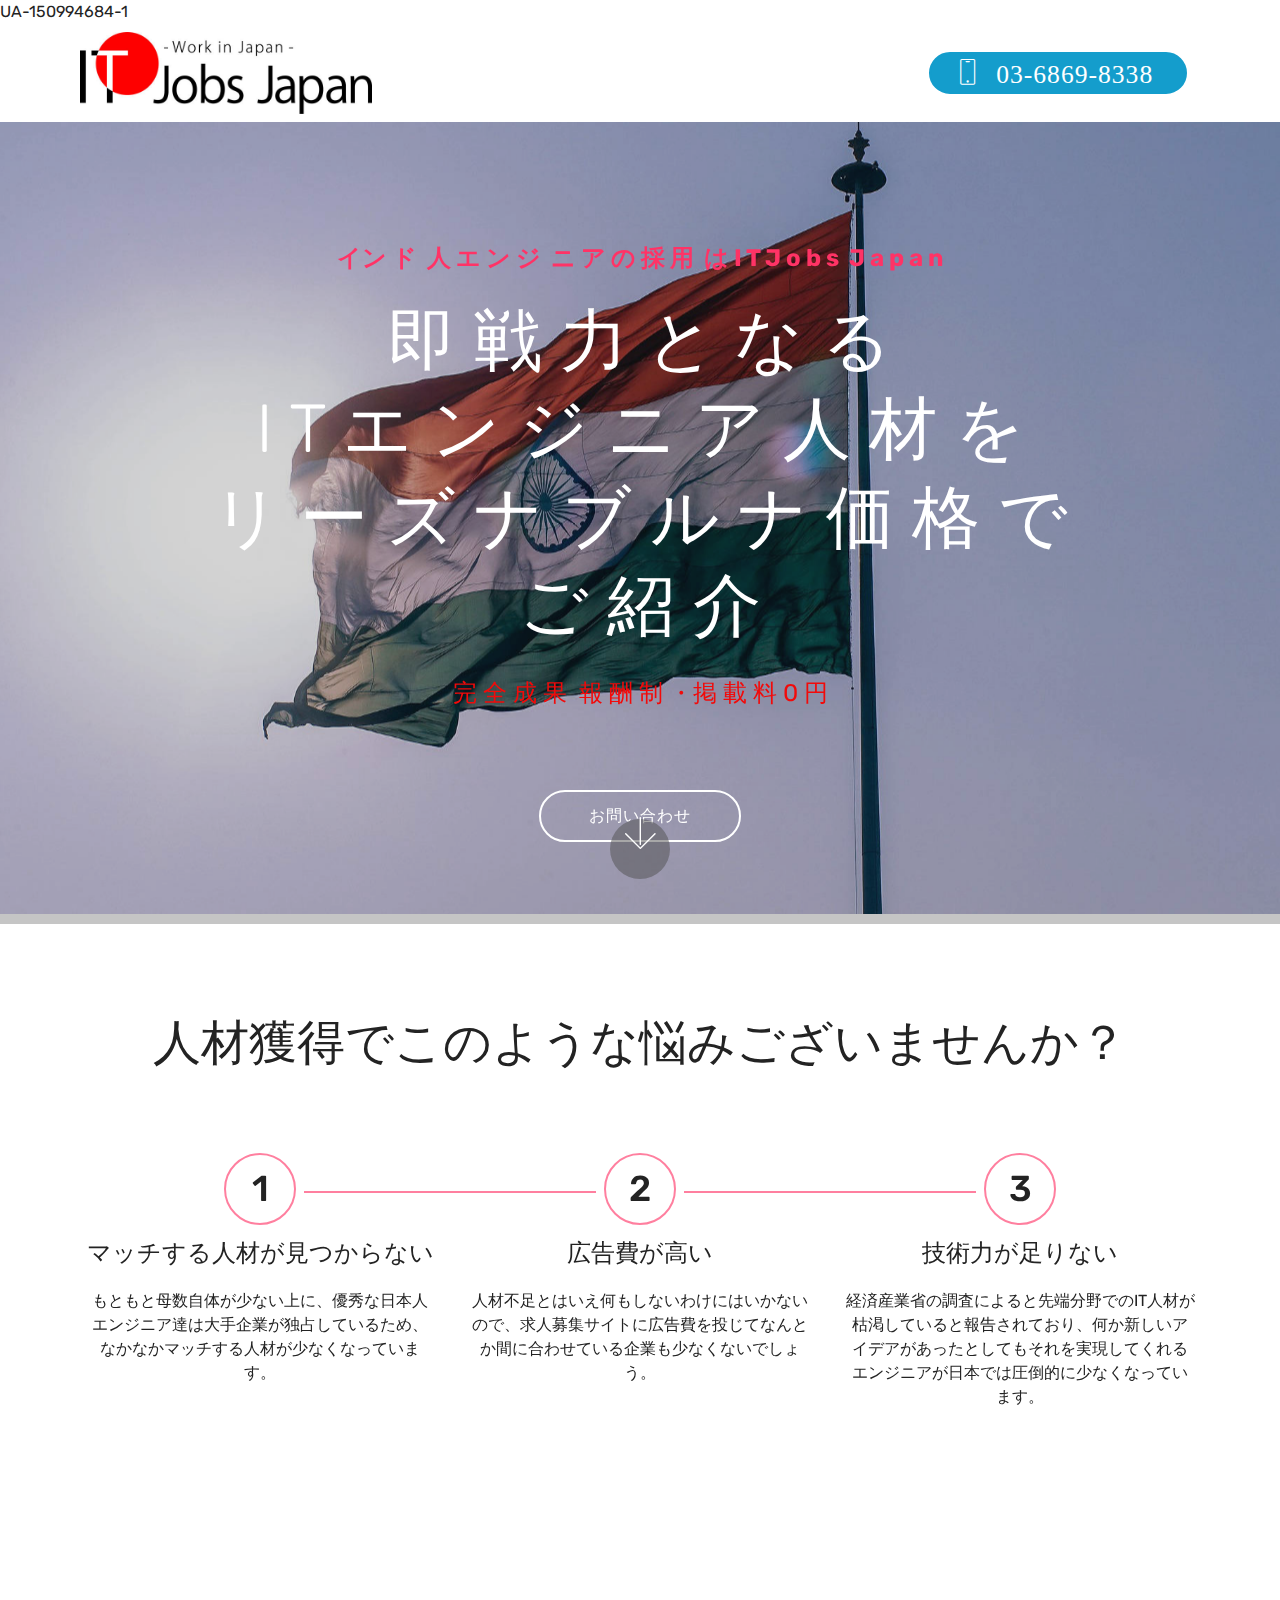
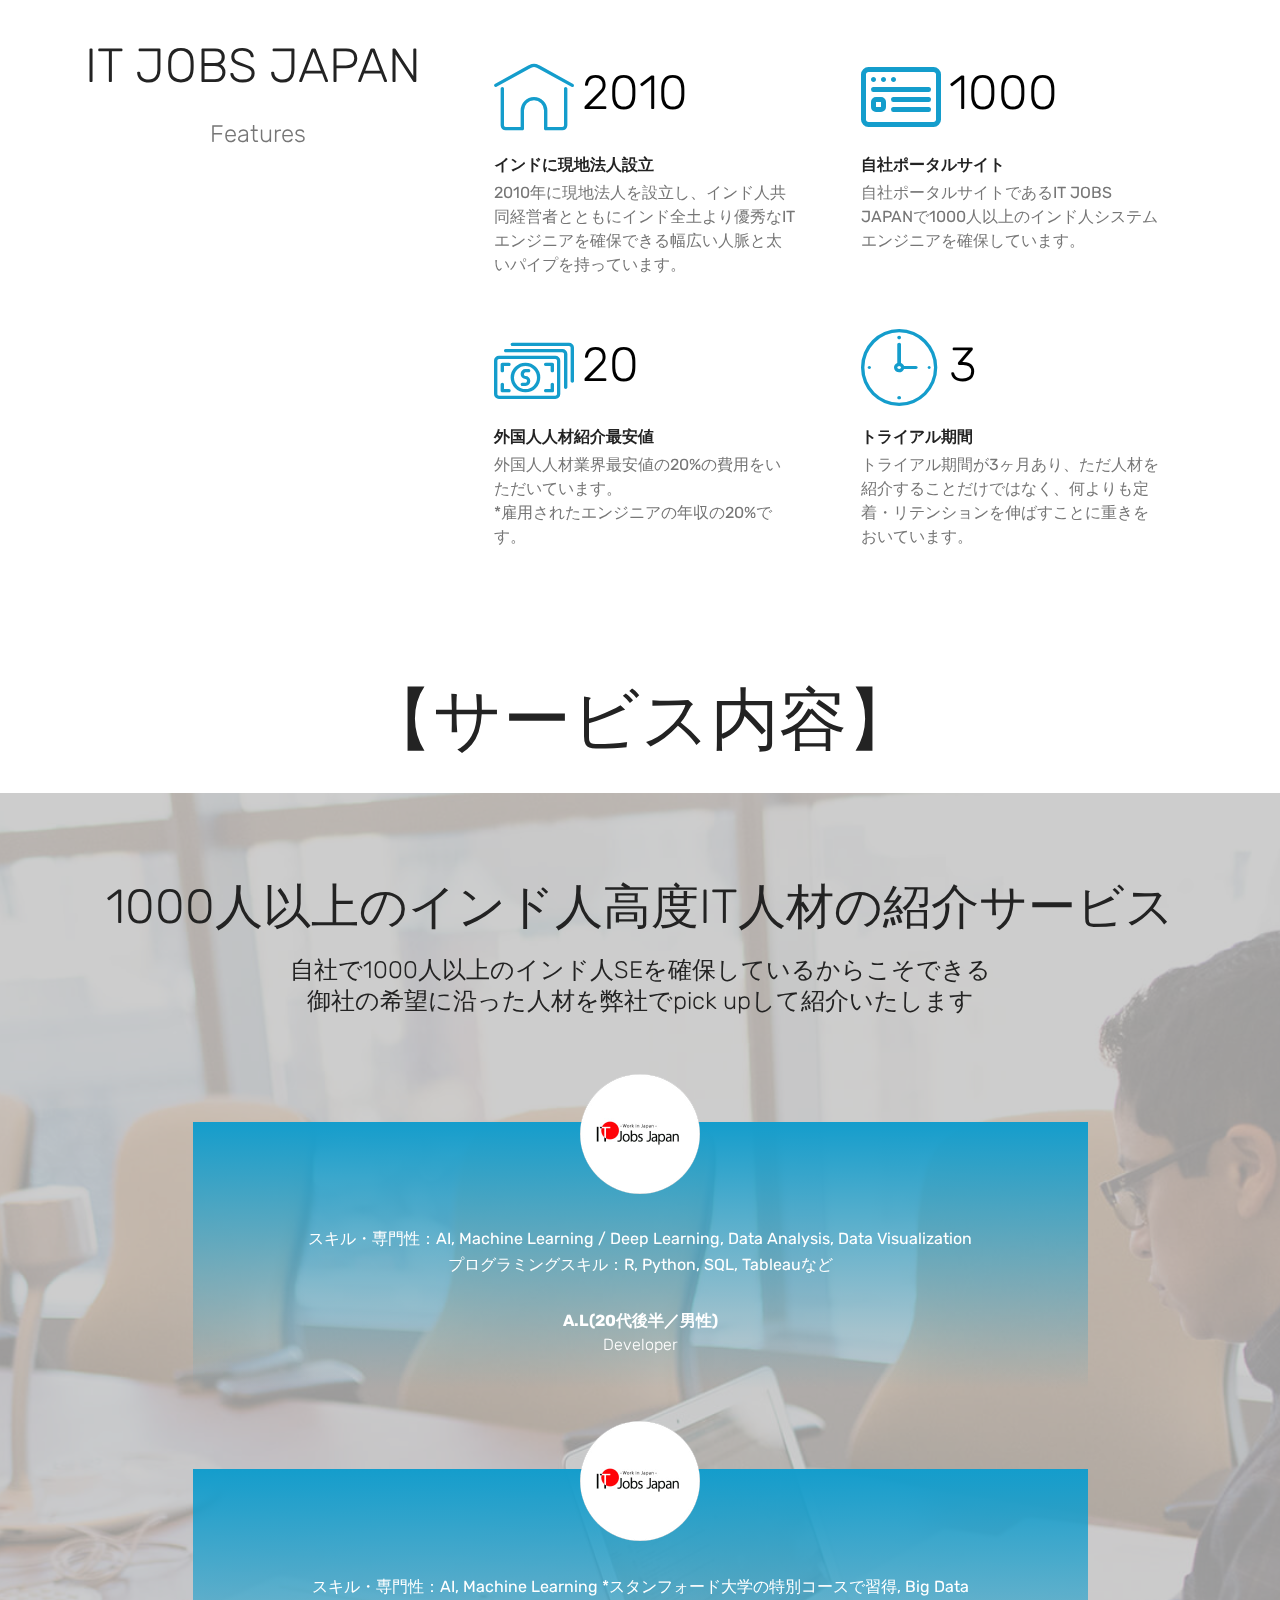
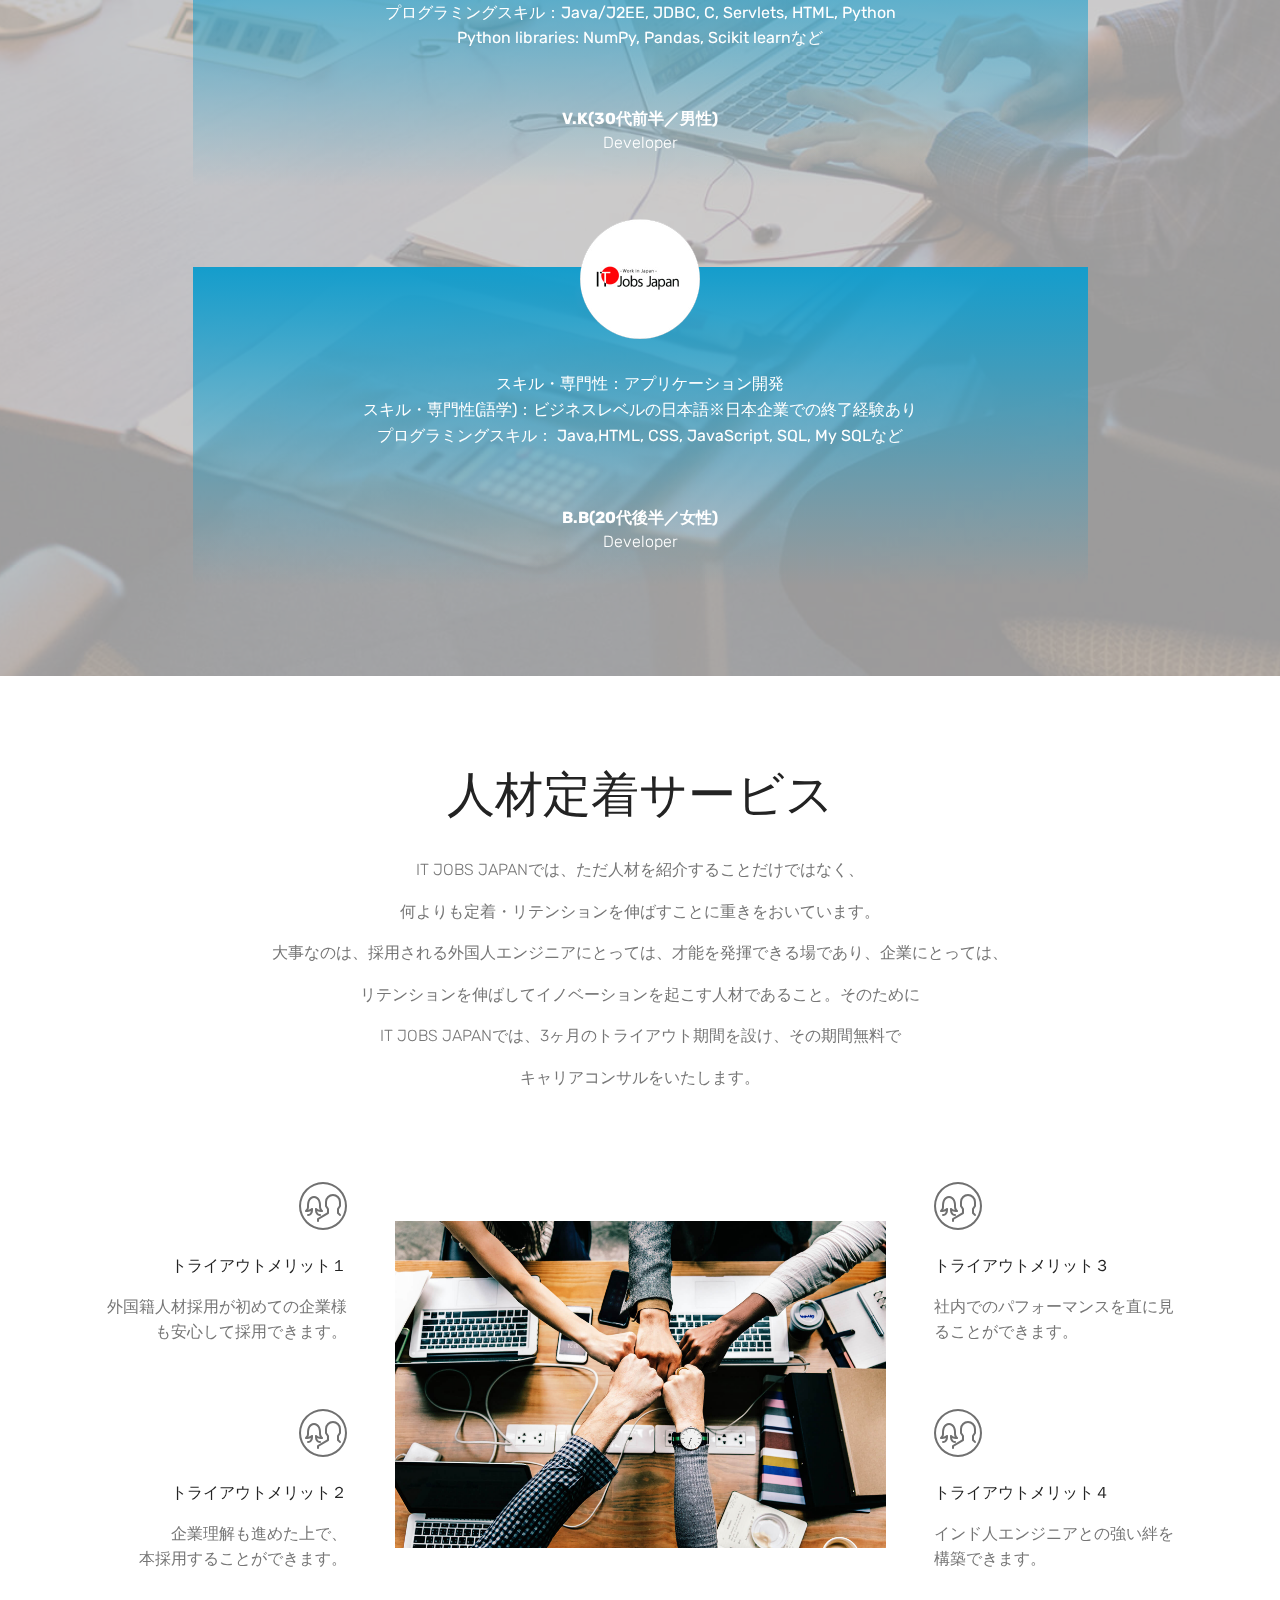
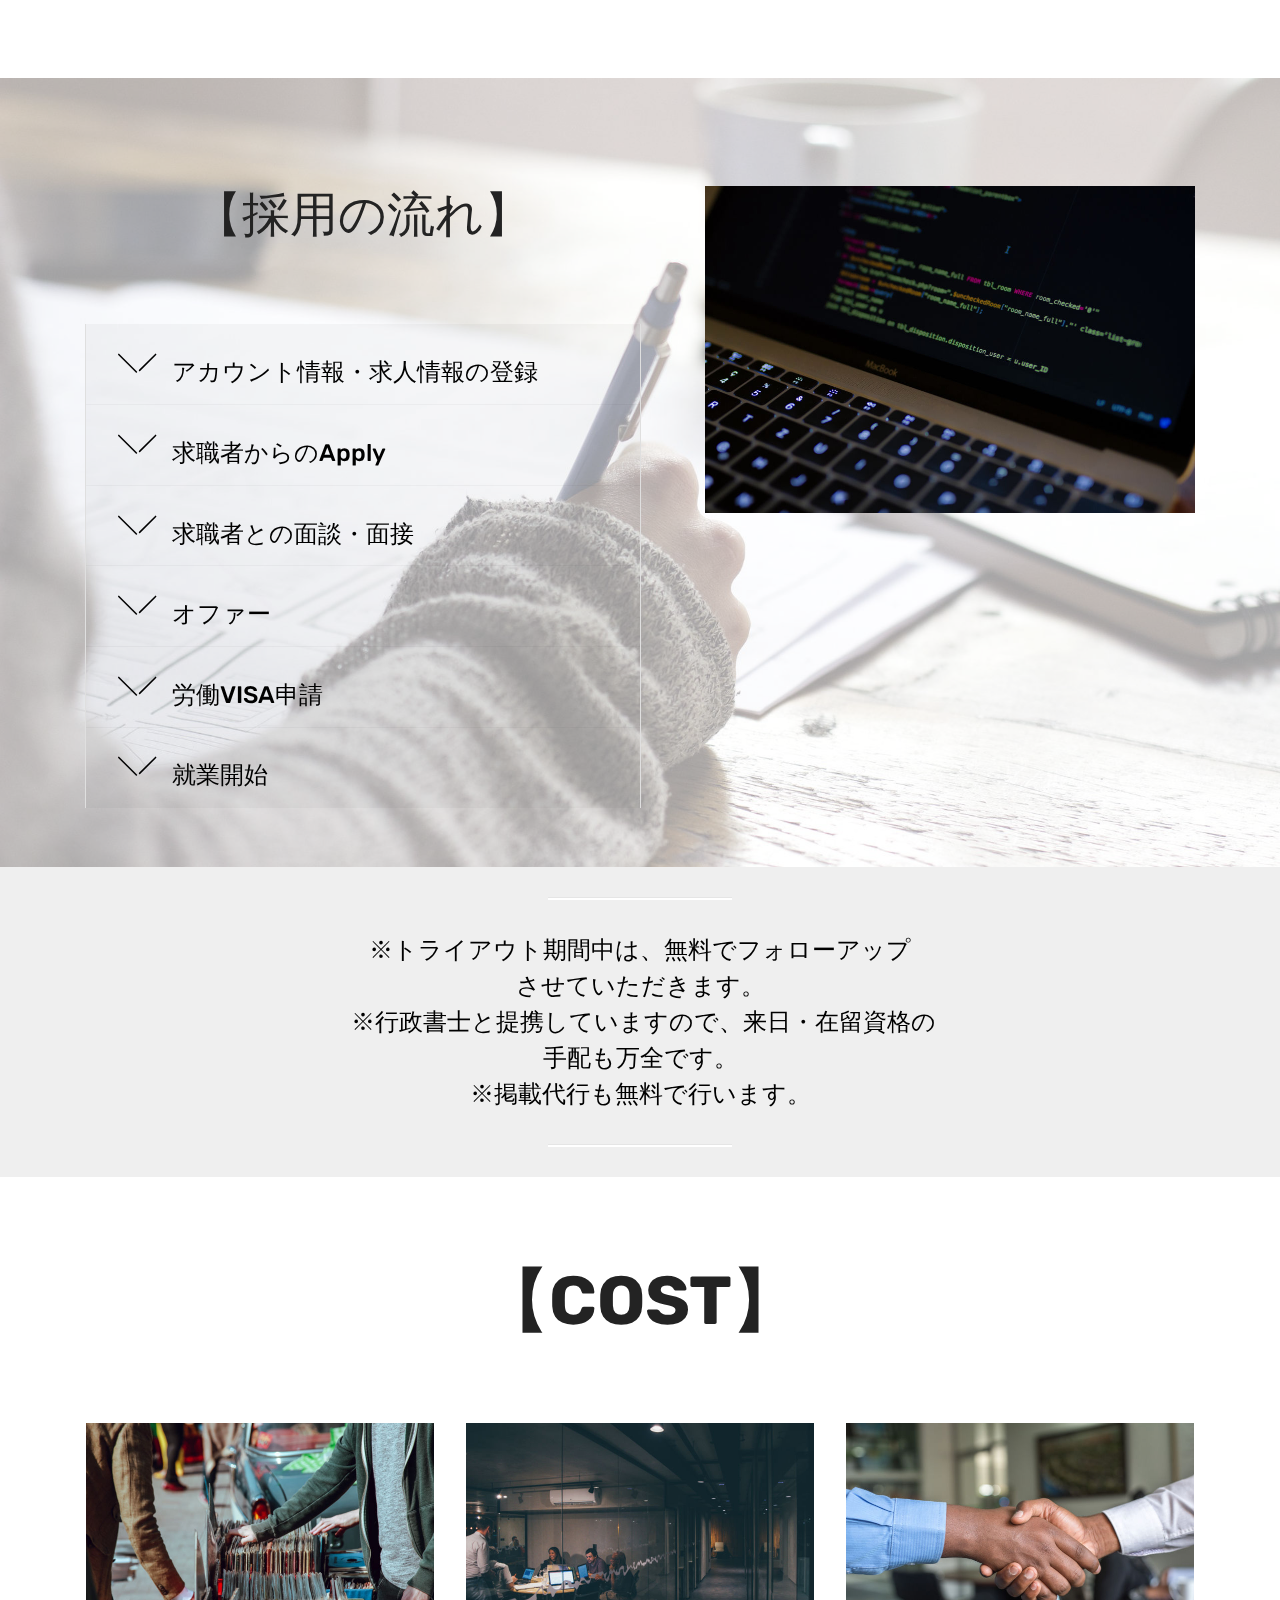
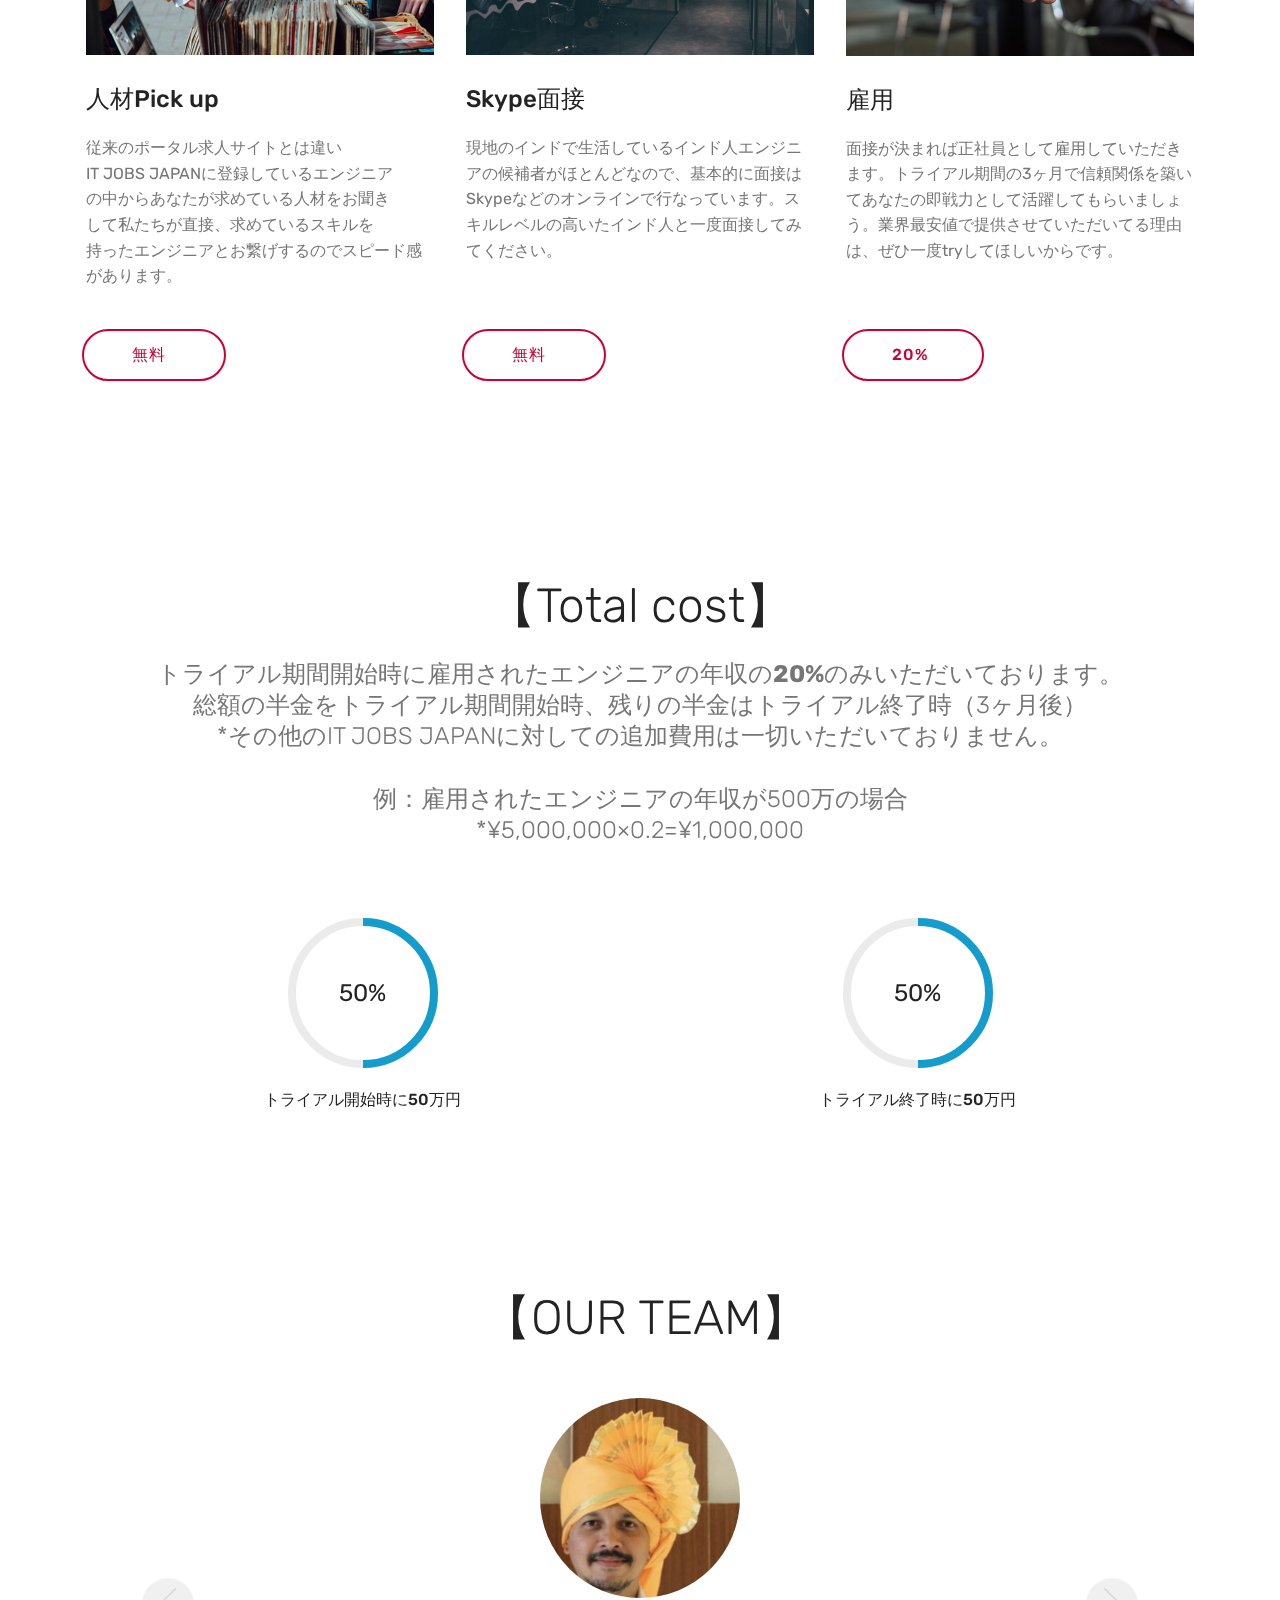
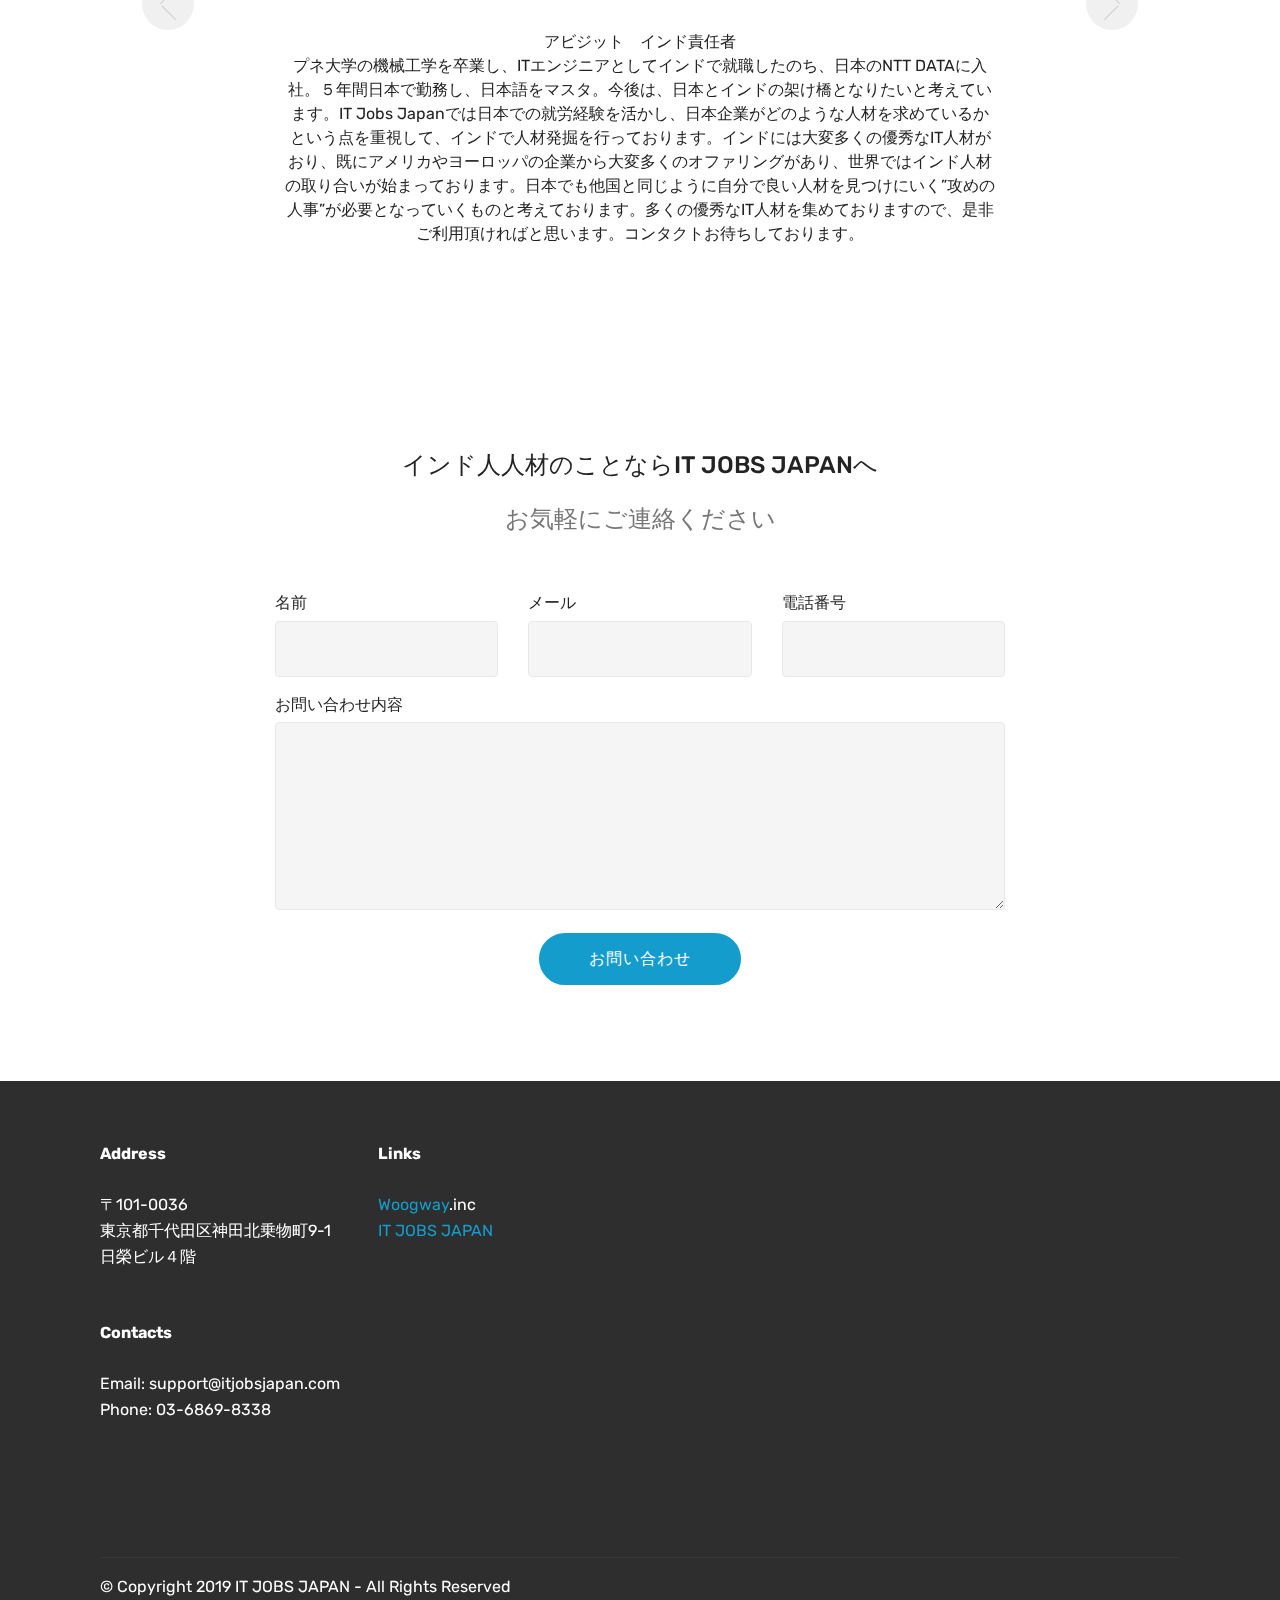
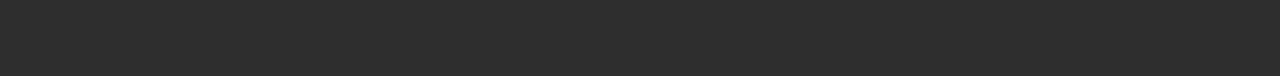
<file: index.html>
<!DOCTYPE html>
<html  >
<head>
  <!-- Site made with Mobirise Website Builder v4.11.4, https://mobirise.com -->
  <meta charset="UTF-8">
  <meta http-equiv="X-UA-Compatible" content="IE=edge">
  <meta name="generator" content="Mobirise v4.11.4, mobirise.com">
  <meta name="viewport" content="width=device-width, initial-scale=1, minimum-scale=1">
  <link rel="shortcut icon" href="assets/images/itjj-rogo-1-716x200.jpg" type="image/x-icon">
  <meta name="description" content="">
  
  <title>Home</title>
  <link rel="stylesheet" href="assets/web/assets/mobirise-icons/mobirise-icons.css">
  <link rel="stylesheet" href="assets/web/assets/mobirise-icons-bold/mobirise-icons-bold.css">
  <link rel="stylesheet" href="assets/bootstrap/css/bootstrap.min.css">
  <link rel="stylesheet" href="assets/bootstrap/css/bootstrap-grid.min.css">
  <link rel="stylesheet" href="assets/bootstrap/css/bootstrap-reboot.min.css">
  <link rel="stylesheet" href="assets/dropdown/css/style.css">
  <link rel="stylesheet" href="assets/as-pie-progress/css/progress.min.css">
  <link rel="stylesheet" href="assets/tether/tether.min.css">
  <link rel="stylesheet" href="assets/socicon/css/styles.css">
  <link rel="stylesheet" href="assets/theme/css/style.css">
  <link rel="stylesheet" href="assets/formoid-css/recaptcha.css">
  <link rel="preload" as="style" href="assets/mobirise/css/mbr-additional.css"><link rel="stylesheet" href="assets/mobirise/css/mbr-additional.css" type="text/css">
  
  
  
</head>
<body>

<!-- Analytics -->
UA-150994684-1
<!-- /Analytics -->


  <section class="menu cid-rzQutaBf9w" once="menu" id="menu2-x">

    

    <nav class="navbar navbar-expand beta-menu navbar-dropdown align-items-center navbar-toggleable-sm">
        <button class="navbar-toggler navbar-toggler-right" type="button" data-toggle="collapse" data-target="#navbarSupportedContent" aria-controls="navbarSupportedContent" aria-expanded="false" aria-label="Toggle navigation">
            <div class="hamburger">
                <span></span>
                <span></span>
                <span></span>
                <span></span>
            </div>
        </button>
        <div class="menu-logo">
            <div class="navbar-brand">
                <span class="navbar-logo">
                    
                        <a href="index.html"><img src="assets/images/itjj-rogo-1-716x200.jpg" alt="Mobirise" title="" style="height: 5.1rem;"></a>
                    
                </span>
                
            </div>
        </div>
        <div class="collapse navbar-collapse" id="navbarSupportedContent">
            
            <div class="navbar-buttons mbr-section-btn"><a class="btn btn-sm btn-primary display-4" href="tel:+81-3-6869-8338">
                    <span class="btn-icon mbri-mobile mbr-iconfont mbr-iconfont-btn">
                    03-6869-8338</span></a></div>
        </div>
    </nav>
</section>

<section class="engine"><a href="https://mobirise.info/m">free website design templates</a></section><section class="cid-ryCBVnshbk mbr-fullscreen mbr-parallax-background" id="header2-0">

    

    <div class="mbr-overlay" style="opacity: 0.2; background-color: rgb(35, 35, 35);"></div>

    <div class="container align-center">
        <div class="row justify-content-md-center">
            <div class="mbr-white col-md-10">
                <h1 class="mbr-section-title mbr-bold pb-3 mbr-fonts-style display-5"><br><br><br><br><br>イン ド &nbsp;人 エ ン ジ &nbsp;ニ ア の 採 用 &nbsp;は I T J o b s &nbsp;J a p a n<br></h1>
                <h3 class="mbr-section-subtitle align-center mbr-light pb-3 mbr-fonts-style display-1">即 戦 力 と な る <br>I T エ ン ジ ニ ア 人 材 を<br> リ ー ズ ナ ブ ル ナ 価 格 で ご 紹 介<br></h3>
                <p class="mbr-text pb-3 mbr-fonts-style display-5">完 全 成 果 &nbsp;報 酬 制 ・掲 載 料 0 円<br><br></p>
                <div class="mbr-section-btn"><a class="btn btn-md btn-white-outline display-4" href="page3.html">お問い合わせ</a></div>
            </div>
        </div>
    </div>
    <div class="mbr-arrow hidden-sm-down" aria-hidden="true">
        <a href="#next">
            <i class="mbri-down mbr-iconfont"></i>
        </a>
    </div>
</section>

<section class="step2 cid-rFxFX2uGuy" id="step2-16">

    

    
    
    <div class="container">
        <h2 class="mbr-section-title pb-3 mbr-fonts-style align-center display-2">人材獲得でこのような悩みございませんか？<br><br></h2>
        
        <div class="step-container row justify-content-center">
            <div class="card col-12 col-md-4 separline">
                <div class="step-element">
                    <div class="step-wrapper pb-3">
                        <h3 class="step d-flex align-items-center justify-content-center m-auto">
                            1
                        </h3>
                    </div>          
                    <div class="step-text-content align-center">
                        <h4 class="mbr-step-title pb-3 mbr-fonts-style display-5">マッチする人材が見つからない</h4>
                        <p class="mbr-step-text mbr-fonts-style display-7">もともと母数自体が少ない上に、優秀な日本人エンジニア達は大手企業が独占しているため、なかなかマッチする人材が少なくなっています。</p>
                    </div>
                </div>
            </div>

            <div class="card col-12 separline col-md-4">
                <div class="step-element">
                    <div class="step-wrapper pb-3">
                        <h3 class="step d-flex align-items-center justify-content-center m-auto">
                            2
                        </h3>
                    </div>          
                    <div class="step-text-content align-center">
                        <h4 class="mbr-step-title pb-3 mbr-fonts-style display-5">広告費が高い</h4>
                        <p class="mbr-step-text mbr-fonts-style display-7">
                            人材不足とはいえ何もしないわけにはいかないので、求人募集サイトに広告費を投じてなんとか間に合わせている企業も少なくないでしょう。</p>
                    </div>
                </div>
            </div>

            <div class="card col-md-4 col-12 separline last-child">
                <div class="step-element">
                    <div class="step-wrapper pb-3">
                        <h3 class="step d-flex align-items-center justify-content-center m-auto">
                            3
                        </h3>
                    </div>          
                    <div class="step-text-content align-center">
                        <h4 class="mbr-step-title pb-3 mbr-fonts-style display-5">技術力が足りない</h4>
                        <p class="mbr-step-text mbr-fonts-style display-7">経済産業省の調査によると先端分野でのIT人材が枯渇していると報告されており、何か新しいアイデアがあったとしてもそれを実現してくれるエンジニアが日本では圧倒的に少なくなっています。</p>
                    </div>
                </div>
            </div>

            
            
            
            
            
            
            
            
            
            
            
        </div>
    </div>
</section>

<section class="counters2 counters cid-rzQ1EyHIkP" id="counters2-j">

    

    

    <div class="container pt-4 mt-2">
        <div class="media-container-row">
            <div class="media-block" style="width: 34%;">
                <h2 class="mbr-section-title pb-3 align-left mbr-fonts-style display-2">
                    IT JOBS JAPAN</h2>
                <h3 class="mbr-section-subtitle pb-5 align-left mbr-fonts-style display-5">
                    Features</h3>
                
            </div>
            <div class="cards-block">
                <div class="cards-container">
                    <div class="card px-3 align-left col-12 col-md-6">
                        <div class="panel-item p-3">
                            <div class="card-img pb-3">
                                <span class="mbr-iconfont pr-2 mbri-home"></span>
                                <h3 class="count py-3 mbr-fonts-style display-2">
                                    2010</h3>
                            </div>
                            <div class="card-text">
                                <h4 class="mbr-content-title mbr-bold mbr-fonts-style display-7">
                                    インドに現地法人設立
                                </h4>
                                <p class="mbr-content-text mbr-fonts-style display-7">
                                    2010年に現地法人を設立し、インド人共同経営者とともにインド全土より優秀なITエンジニアを確保できる幅広い人脈と太いパイプを持っています。</p>
                            </div>
                        </div>
                    </div>
                    <div class="card px-3 align-left col-12 col-md-6">
                        <div class="panel-item p-3">
                            <div class="card-img pb-3">
                                <span class="mbr-iconfont pr-2 mbrib-sites"></span>
                                <h3 class="count py-3 mbr-fonts-style display-2">
                                    1000</h3>
                            </div>
                            <div class="card-text">
                                <h4 class="mbr-content-title mbr-bold mbr-fonts-style display-7">自社ポータルサイト
                                </h4>
                                <p class="mbr-content-text mbr-fonts-style display-7">
                                    自社ポータルサイトであるIT JOBS JAPANで1000人以上のインド人システムエンジニアを確保しています。
                                </p>
                            </div>
                        </div>
                    </div>
                    <div class="card px-3 align-left col-12 col-md-6">
                        <div class="panel-item p-3">
                            <div class="card-img pb-3">
                                <span class="mbr-iconfont pr-2 mbri-cash"></span>
                                <h3 class="count py-3 mbr-fonts-style display-2">
                                    20</h3>
                            </div>
                            <div class="card-text">
                                <h4 class="mbr-content-title mbr-bold mbr-fonts-style display-7">
                                    外国人人材紹介最安値
                                </h4>
                                <p class="mbr-content-text mbr-fonts-style display-7">
                                        外国人人材業界最安値の20%の費用をいただいています。<br>*雇用されたエンジニアの年収の20%です。 
                                </p>
                            </div>
                        </div>
                    </div>
                    <div class="card px-3 align-left col-12 col-md-6">
                        <div class="panel-item p-3">
                            <div class="card-img pb-3">
                                <span class="mbr-iconfont pr-2 mbri-clock"></span>
                                <h3 class="count py-3 mbr-fonts-style display-2">
                                    3
                                </h3>
                            </div>
                            <div class="card-texts">
                                <h4 class="mbr-content-title mbr-bold mbr-fonts-style display-7">
                                    トライアル期間
                                </h4>
                                <p class="mbr-content-text mbr-fonts-style display-7">
                                        トライアル期間が3ヶ月あり、ただ人材を紹介することだけではなく、何よりも定着・リテンションを伸ばすことに重きをおいています。
                                </p>
                            </div>
                        </div>
                    </div>
                </div>
            </div>
        </div>
    </div>
</section>

<section class="mbr-section content4 cid-rzQ1Hmxl0o" id="content4-k">

    

    <div class="container">
        <div class="media-container-row">
            <div class="title col-12 col-md-8">
                <h2 class="align-center pb-3 mbr-fonts-style display-1">
                    【サービス内容】
                </h2>
                
                
            </div>
        </div>
    </div>
</section>

<section class="testimonials5 cid-rzQ1MKqBKZ" id="testimonials5-l">

    

    <div class="mbr-overlay" style="opacity: 0.8; background-color: rgb(193, 193, 193);">
    </div>
    <div class="container">
        <div class="media-container-row">
            <div class="title col-12 align-center">
                <h2 class="pb-3 mbr-fonts-style display-2">
                    1000人以上のインド人高度IT人材の紹介サービス</h2>
                <h3 class="mbr-section-subtitle mbr-light pb-3 mbr-fonts-style display-5">
                    自社で1000人以上のインド人SEを確保しているからこそできる
                <div>御社の希望に沿った人材を弊社でpick upして紹介いたします</div></h3>
            </div>
        </div>
    </div>

    <div class="container">
        <div class="media-container-column">
            

            
        <div class="mbr-testimonial align-center col-12 col-md-10">
                <div class="panel-item">
                    <div class="card-block">
                        <div class="testimonial-photo">
                            <img src="assets/images/itjj-rogo2-240x240.jpg" alt="" title="">
                        </div>
                        <p class="mbr-text mbr-fonts-style mbr-white display-7">スキル・専門性：AI, Machine Learning / Deep Learning, Data Analysis, Data Visualization<br>プログラミングスキル：R, Python, SQL, Tableauなど</p>
                    </div>
                    <div class="card-footer">
                        <div class="mbr-author-name mbr-bold mbr-fonts-style mbr-white display-7">
                             A.L(20代後半／男性)
                        </div>
                        <small class="mbr-author-desc mbr-italic mbr-light mbr-fonts-style mbr-white display-7">
                               Developer
                        </small>
                    </div>
                </div>
            </div><div class="mbr-testimonial align-center col-12 col-md-10">
                <div class="panel-item">
                    <div class="card-block">
                        <div class="testimonial-photo">
                            <img src="assets/images/itjj-rogo2-240x240.jpg" alt="" title="">
                        </div>
                        <p class="mbr-text mbr-fonts-style mbr-white display-7">スキル・専門性：AI, Machine Learning *スタンフォード大学の特別コースで習得, Big Data<br>プログラミングスキル：Java/J2EE, JDBC, C, Servlets, HTML, Python <br>Python libraries: NumPy, Pandas, Scikit learnなど</p>
                    </div>
                    <div class="card-footer">
                        <div class="mbr-author-name mbr-bold mbr-fonts-style mbr-white display-7"><div><br></div><div>V.K(30代前半／男性)</div></div>
                        <small class="mbr-author-desc mbr-italic mbr-light mbr-fonts-style mbr-white display-7">
                               Developer
                        </small>
                    </div>
                </div>
            </div><div class="mbr-testimonial align-center col-12 col-md-10">
                <div class="panel-item">
                    <div class="card-block">
                        <div class="testimonial-photo">
                            <img src="assets/images/itjj-rogo2-240x240.jpg" alt="" title="">
                        </div>
                        <p class="mbr-text mbr-fonts-style mbr-white display-7">スキル・専門性：アプリケーション開発<br>スキル・専門性(語学)：ビジネスレベルの日本語※日本企業での終了経験あり<br>プログラミングスキル： Java,HTML, CSS, JavaScript, SQL, My SQLなど<br><br></p>
                    </div>
                    <div class="card-footer">
                        <div class="mbr-author-name mbr-bold mbr-fonts-style mbr-white display-7"><div>B.B(20代後半／女性)</div></div>
                        <small class="mbr-author-desc mbr-italic mbr-light mbr-fonts-style mbr-white display-7">
                               Developer
                        </small>
                    </div>
                </div>
            </div></div>
    </div>   
</section>

<section class="features12 cid-rzQ1Tp29wB" id="features12-m">
    
    

    

    <div class="container">
        <h2 class="mbr-section-title pb-2 mbr-fonts-style display-2">
            人材定着サービス</h2>
        <h3 class="mbr-section-subtitle pb-3 mbr-fonts-style display-7"><div><br></div><div>IT JOBS JAPANでは、ただ人材を紹介することだけではなく、</div><br><div>何よりも定着・リテンションを伸ばすことに重きをおいています。</div><div><br></div><div>大事なのは、採用される外国人エンジニアにとっては、才能を発揮できる場であり、企業にとっては、</div><div><br></div><div>リテンションを伸ばしてイノベーションを起こす人材であること。そのために</div><div><br></div><div>IT JOBS JAPANでは、3ヶ月のトライアウト期間を設け、その期間無料で</div><br><div>キャリアコンサルをいたします。</div><div><br></div></h3>

        <div class="media-container-row pt-5">
            <div class="block-content align-right">
                <div class="card pl-3 pr-3 pb-5">
                    <div class="mbr-card-img-title">
                        <div class="card-img pb-3">
                             <span class="mbr-iconfont mbri-users"></span>
                        </div>
                        <div class="mbr-crt-title">
                            <h4 class="card-title py-2 mbr-crt-title mbr-fonts-style display-7">トライアウトメリット１</h4>
                        </div>
                    </div>                

                    <div class="card-box">
                        <p class="mbr-text mbr-section-text mbr-fonts-style display-7">
                            外国籍人材採用が初めての企業様も安心して採用できます。</p>
                    </div>
                </div>

                <div class="card pl-3 pr-3">
                    <div class="mbr-card-img-title">
                        <div class="card-img pb-3">
                            <span class="mbr-iconfont mbri-users"></span>
                        </div>
                        <div class="mbr-crt-title">
                            <h4 class="card-title py-2 mbr-crt-title mbr-fonts-style display-7">トライアウトメリット２</h4>
                        </div>
                    </div>
                    <div class="card-box">
                        <p class="mbr-text mbr-section-text mbr-fonts-style display-7">企業理解も進めた上で、<br>本採用することができます。</p>
                    </div>
                </div>
            </div>

            <div class="mbr-figure m-auto" style="width: 50%;">
                <img src="assets/images/background6.jpg" alt="Mobirise" title="">
            </div>

            <div class="block-content align-left">
                <div class="card pl-3 pr-3 pb-5">
                    <div class="mbr-card-img-title">
                        <div class="card-img pb-3">
                             <span class="mbr-iconfont mbri-users"></span>
                        </div>
                        <div class="mbr-crt-title">
                            <h4 class="card-title py-2 mbr-crt-title mbr-fonts-style display-7">トライアウトメリット３</h4>
                        </div>
                    </div>                

                    <div class="card-box">
                        <p class="mbr-text mbr-section-text mbr-fonts-style display-7">
                            社内でのパフォーマンスを直に見ることができます。</p>
                    </div>
                </div>

                <div class="card pl-3 pr-3">
                    <div class="mbr-card-img-title">
                        <div class="card-img pb-3">
                            <span class="mbr-iconfont mbri-users"></span>
                        </div>
                        <div class="mbr-crt-title">
                            <h4 class="card-title py-2 mbr-crt-title mbr-fonts-style display-7">トライアウトメリット４</h4>
                        </div>
                    </div>
                    <div class="card-box">
                        <p class="mbr-text mbr-section-text mbr-fonts-style display-7">
                            インド人エンジニアとの強い絆を構築できます。
                        </p>
                    </div>
                </div>
            </div>
        </div>
    </div>
</section>

<section class="accordion2 cid-rzQ235OtyC" id="accordion2-o">

    


    <div class="mbr-overlay" style="opacity: 0.6; background-color: rgb(255, 255, 255);">
    </div>
    <div class="container">
        <div class="media-container-row pt-5">
            <div class="accordion-content">
                <h2 class="mbr-section-title align-center pb-3 mbr-fonts-style display-2">
                        【採用の流れ】
                </h2>
                
                <div id="bootstrap-accordion_7" class="panel-group accordionStyles accordion pt-5 mt-3" role="tablist" aria-multiselectable="true">
                        <div class="card">
                            <div class="card-header" role="tab" id="headingOne">
                                <a role="button" class="collapsed panel-title text-black" data-toggle="collapse" data-core="" href="#collapse1_7" aria-expanded="false" aria-controls="collapse1">
                                    <h4 class="mbr-fonts-style display-5">
                                        <span class="sign mbr-iconfont mbri-arrow-down inactive"></span>アカウント情報・求人情報の登録</h4>
                                </a>
                            </div>
                            <div id="collapse1_7" class="panel-collapse noScroll collapse" role="tabpanel" aria-labelledby="headingOne" data-parent="#bootstrap-accordion_7">
                                <div class="panel-body p-4">
                                    <p class="mbr-fonts-style panel-text display-7">IT JOBS JAPANサイトからのアカウント登録をお願いします。アカウント登録をすると求人情報掲載や<br>求職者情報を参照しスカウトメールを送付することができます。もちろん掲載は無料です。<br>*もちろん無料です。</p>
                                </div>
                            </div>
                        </div>
                
                        <div class="card">
                            <div class="card-header" role="tab" id="headingTwo">
                                <a role="button" class="collapsed panel-title text-black" data-toggle="collapse" data-core="" href="#collapse2_7" aria-expanded="false" aria-controls="collapse2">
                                    <h4 class="mbr-fonts-style mbr-fonts-style display-5">
                                        <span class="sign mbr-iconfont mbri-arrow-down inactive"></span>求職者からのApply</h4>
                                </a>
                                
                            </div>
                            <div id="collapse2_7" class="panel-collapse noScroll collapse" role="tabpanel" aria-labelledby="headingTwo" data-parent="#bootstrap-accordion_7">
                                <div class="panel-body p-4">
                                    <p class="mbr-fonts-style panel-text display-7">求職者からのApplyを待つか、スカウトメールを送付することができます！また御社が求めている人材をお聞きして、弊社の方から直接人材を紹介させていただくことも可能です。</p>
                                </div>
                            </div>
                        </div>
                
                        <div class="card">
                            <div class="card-header" role="tab" id="headingThree">
                                <a role="button" class="collapsed panel-title text-black" data-toggle="collapse" data-core="" href="#collapse3_7" aria-expanded="false" aria-controls="collapse3">
                                    <h4 class="mbr-fonts-style display-5">
                                        <span class="sign mbr-iconfont mbri-arrow-down inactive"></span>求職者との面談・面接</h4>
                                </a>
                            </div>
                            <div id="collapse3_7" class="panel-collapse noScroll collapse" role="tabpanel" aria-labelledby="headingThree" data-parent="#bootstrap-accordion_7">
                                <div class="panel-body p-4">
                                    <p class="mbr-fonts-style panel-text display-7">SkypeやZoomなど弊社で面談をアレンジさせていただきます。<br>*もちろん無料です。</p>
                                </div>
                            </div>
                        </div>
                
                        <div class="card">
                            <div class="card-header" role="tab" id="headingFour">
                                <a role="button" class="collapsed panel-title text-black" data-toggle="collapse" data-core="" href="#collapse4_7" aria-expanded="false" aria-controls="collapse4">
                                    <h4 class="mbr-fonts-style display-5">
                                        <span class="sign mbr-iconfont mbri-arrow-down inactive"></span>オファー</h4>
                                </a>
                            </div>
                            <div id="collapse4_7" class="panel-collapse noScroll collapse" role="tabpanel" aria-labelledby="headingFour" data-parent="#bootstrap-accordion_7">
                                <div class="panel-body p-4">
                                    <p class="mbr-fonts-style panel-text display-7">候補者に対してオファーを出すかを決定していただきます。<br>希望でない方だった場合は再度候補者を探していただくことも可能です。</p>
                                </div>
                            </div>
                        </div>
                
                        <div class="card">
                            <div class="card-header" role="tab" id="headingFive">
                                <a role="button" class="collapsed panel-title text-black" data-toggle="collapse" data-core="" href="#collapse5_7" aria-expanded="false" aria-controls="collapse5">
                                    <h4 class="mbr-fonts-style display-5">
                                        <span class="sign mbr-iconfont mbri-arrow-down inactive"></span>労働VISA申請</h4>
                                </a>
                            </div>
                            <div id="collapse5_7" class="panel-collapse noScroll collapse" role="tabpanel" aria-labelledby="headingFive" data-parent="#bootstrap-accordion_7">
                                <div class="panel-body p-4">
                                    <p class="mbr-fonts-style panel-text display-7">労働ビザ申請」に関してもこちらで提携している行政書士おりますので、別途費用はいただきますがご支援させていただきます。<br>＊御社でVISA申請をする場合は、弊社への支払いは不要でございます。</p>
                                </div>
                            </div>
                        </div>
                
                        <div class="card">
                            <div class="card-header" role="tab" id="headingSix">
                                <a role="button" class="collapsed panel-title text-black" data-toggle="collapse" data-core="" href="#collapse6_7" aria-expanded="false" aria-controls="collapse6">
                                    <h4 class="mbr-fonts-style display-5">
                                        <span class="sign mbr-iconfont mbri-arrow-down inactive"></span>就業開始</h4>
                                </a>
                            </div>
                            <div id="collapse6_7" class="panel-collapse noScroll collapse" role="tabpanel" aria-labelledby="headingSix" data-parent="#bootstrap-accordion_7">
                                <div class="panel-body p-4">
                                    <p class="mbr-fonts-style panel-text display-7">就業の開始の月末に最初の費用が発生します（総額の半金）<br>その後、トライアウト期間が終了して採用が確定しましたら<br>その月の月末に残りの半金をいただきます。</p>
                                </div>
                            </div>
                        </div>
                </div>
            </div>
            <div class="mbr-figure" style="width: 94%;">
                    <img src="assets/images/caspar-camille-rubin-fpkvu7rdmco-unsplash-980x653.jpg" alt="Mobirise" title="">
            </div>
        </div>
    </div>
</section>

<section class="mbr-section article content10 cid-rzWS32Cu2D" id="content10-y">
    
     

    <div class="container">
        <div class="inner-container" style="width: 66%;">
            <hr class="line" style="width: 25%;">
            <div class="section-text align-center mbr-white mbr-fonts-style display-5">
                    ※トライアウト期間中は、無料でフォローアップ<br>させていただきます。
                <div>&nbsp;※行政書士と提携していますので、来日・在留資格の</div><div>手配も万全です。</div><div>※掲載代行も無料で行います。</div></div>
            <hr class="line" style="width: 25%;">
        </div>
    </div>
</section>

<section class="services1 cid-rzQ2kSoSaa" id="services1-q">
    <!---->
    
    <!---->
    <!--Overlay-->
    
    <!--Container-->
    <div class="container">
        <div class="row justify-content-center">
            <!--Titles-->
            <div class="title pb-5 col-12">
                <h2 class="align-left pb-3 mbr-fonts-style display-1"><strong>【COST】</strong></h2>
                
            </div>
            <!--Card-1-->
            <div class="card col-12 col-md-6 p-3 col-lg-4">
                <div class="card-wrapper">
                    <div class="card-img">
                        <img src="assets/images/clem-onojeghuo-qbvtgldmtbq-unsplash-696x464.jpg" alt="Mobirise" title="">
                    </div>
                    <div class="card-box">
                        <h4 class="card-title mbr-fonts-style display-5">人材Pick up&nbsp;</h4>
                        <p class="mbr-text mbr-fonts-style display-7">
                            従来のポータル求人サイトとは違い<br>IT JOBS JAPANに登録しているエンジニア<br>の中からあなたが求めている人材をお聞き<br>して私たちが直接、求めているスキルを<br>持ったエンジニアとお繋げするのでスピード感があります。</p>
                        <!--Btn-->
                        <div class="mbr-section-btn align-left"><a href="page3.html" class="btn btn-secondary-outline display-4">無料 &nbsp;<br></a></div>
                    </div>
                </div>
            </div>
            <!--Card-2-->
            <div class="card col-12 col-md-6 p-3 col-lg-4">
                <div class="card-wrapper">
                    <div class="card-img">
                        <img src="assets/images/mario-gogh-vblhicvh-li-unsplash-696x464.jpg" alt="Mobirise" title="">
                    </div>
                    <div class="card-box">
                        <h4 class="card-title mbr-fonts-style display-5">
                            Skype面接</h4>
                        <p class="mbr-text mbr-fonts-style display-7">現地のインドで生活しているインド人エンジニアの候補者がほとんどなので、基本的に面接はSkypeなどのオンラインで行なっています。スキルレベルの高いたインド人と一度面接してみてください。<br><br></p>
                        <!--Btn-->
                        <div class="mbr-section-btn align-left"><a href="page3.html" class="btn btn-secondary-outline display-4">無料 &nbsp;<br></a></div>
                    </div>
                </div>
            </div>
            <!--Card-3-->
            <div class="card col-12 col-md-6 p-3 col-lg-4 last-child">
                <div class="card-wrapper">
                    <div class="card-img">
                        <img src="assets/images/cytonn-photography-n95vmlxqm2i-unsplash-696x465.jpg" alt="Mobirise" title="">
                    </div>
                    <div class="card-box">
                        <h4 class="card-title mbr-fonts-style display-5">
                            雇用</h4>
                        <p class="mbr-text mbr-fonts-style display-7">
                            面接が決まれば正社員として雇用していただきます。トライアル期間の3ヶ月で信頼関係を築いてあなたの即戦力として活躍してもらいましょう。業界最安値で提供させていただいてる理由は、ぜひ一度tryしてほしいからです。<br><br></p>
                        <!--Btn-->
                        <div class="mbr-section-btn align-left"><a href="page3.html" class="btn btn-secondary-outline display-4">20%&nbsp;<br></a></div>
                    </div>
                </div>
            </div>
            <!--Card-4-->
            
        </div>
    </div>
</section>

<section class="progress-bars3 cid-rBc2d2hy1x" id="progress-bars3-13">
 
     

    
    
    <div class="container">
        <h2 class="mbr-section-title pb-3 align-center mbr-fonts-style display-2">【Total cost】</h2>

        <h3 class="mbr-section-subtitle mbr-fonts-style display-5">
            トライアル期間開始時に雇用されたエンジニアの年収の<strong>20%</strong>のみいただいております。<br>総額の半金をトライアル期間開始時、残りの半金はトライアル終了時（3ヶ月後）<br>*その他のIT JOBS JAPANに対しての追加費用は一切いただいておりません。<br><br>例：雇用されたエンジニアの年収が500万の場合<br>*¥5,000,000×0.2=¥1,000,000</h3>
    
        <div class="media-container-row pt-5 mt-2">
            <div class="card p-3 align-center">
                <div class="wrap">
                    <div class="pie_progress progress1" role="progressbar" data-goal="50">
                        <p class="pie_progress__number mbr-fonts-style display-5">50%</p>
                    </div>
                </div> 
                <div class="mbr-crt-title pt-3">
                    <h4 class="card-title py-2 mbr-fonts-style display-7">
                        トライアル開始時に50万円</h4>
                </div>                 
            </div>

            <div class="card p-3 align-center">
                <div class="wrap">
                    <div class="pie_progress progress2" role="progressbar" data-goal="50">
                        <p class="pie_progress__number mbr-fonts-style display-5">50%</p>
                    </div>
                </div> 
                <div class="mbr-crt-title pt-3">
                    <h4 class="card-title py-2 mbr-fonts-style display-7">
                        トライアル終了時に50万円</h4>
                </div>                 
            </div>

            

            

            

            
        </div>
</div></section>

<section class="carousel slide testimonials-slider cid-rzQqkIPT0z" data-interval="false" id="testimonials-slider1-w">
    
    

    

    <div class="container text-center">
        <h2 class="pb-5 mbr-fonts-style display-2">&nbsp;【OUR TEAM】</h2>

        <div class="carousel slide" role="listbox" data-pause="true" data-keyboard="false" data-ride="carousel" data-interval="3000">
            <div class="carousel-inner">
                
                
            <div class="carousel-item">
                    <div class="user col-md-8">
                        <div class="user_image">
                            <img src="assets/images/abhijit2-2-400x399.jpg" alt="" title="">
                        </div>
                        <div class="user_text pb-3">
                            <p class="mbr-fonts-style display-7">アビジット　インド責任者<br>プネ大学の機械工学を卒業し、ITエンジニアとしてインドで就職したのち、日本のNTT DATAに入社。５年間日本で勤務し、日本語をマスタ。今後は、日本とインドの架け橋となりたいと考えています。IT Jobs Japanでは日本での就労経験を活かし、日本企業がどのような人材を求めているかという点を重視して、インドで人材発掘を行っております。インドには大変多くの優秀なIT人材がおり、既にアメリカやヨーロッパの企業から大変多くのオファリングがあり、世界ではインド人材の取り合いが始まっております。日本でも他国と同じように自分で良い人材を見つけにいく”攻めの人事”が必要となっていくものと考えております。多くの優秀なIT人材を集めておりますので、是非ご利用頂ければと思います。コンタクトお待ちしております。</p>
                        </div>
                        <div class="user_name mbr-bold pb-2 mbr-fonts-style display-7"></div>
                        <div class="user_desk mbr-light mbr-fonts-style display-7"></div>
                    </div>
                </div><div class="carousel-item">
                    <div class="user col-md-8">
                        <div class="user_image">
                            <img src="assets/images/s-3776514-2-400x400.jpg" alt="" title="">
                        </div>
                        <div class="user_text pb-3">
                            <p class="mbr-fonts-style display-7">山崎　営業/コンサルタント<br>インド・プネー大学社会学部卒業<br>日本の高校を卒業後、インドの文化、歴史経済を勉強するために、インドの大学に進学。<br>学生として学問に打ち込むかたわら、日印交流団体を運営、NPOスタディーツアー実施、日本企業のインドにおける企業マーケティング支援、営業支援や購買支援など様々な活動を行う。<br>また大学を休学し、DMM.comの教育機関DMMアカデミーに1期生として入学し１年間修行を積む。<br>現在はインドと日本の繋がりが促進されるよう、日々切磋琢磨中。</p>
                        </div>
                        <div class="user_name mbr-bold pb-2 mbr-fonts-style display-7"></div>
                        <div class="user_desk mbr-light mbr-fonts-style display-7"></div>
                    </div>
                </div><div class="carousel-item">
                    <div class="user col-md-8">
                        <div class="user_image">
                            <img src="assets/images/img-6267-400x400.jpg" alt="" title="">
                        </div>
                        <div class="user_text pb-3">
                            <p class="mbr-fonts-style display-7">
                                梁川 営業/コンサルタント<br>サッカー選手の夢をケガで諦め、オランダの大学で留学を経験し、そこで出会った世界各国の仲間たちと仕事をするのが夢です。留学し卒業後インドの現地法人のコンサルティング会社でインターンを経験。インターンを経験しながら、個別でインド人エンジニアと共に日本向けのベジタリアン・ビーガンアプリの開発に携わる。インターン終了後は、かっこいい経営者になるために尊敬する人たちと一緒に仕事をしてたくさんのことを吸収しています。<br></p>
                        </div>
                        <div class="user_name mbr-bold pb-2 mbr-fonts-style display-7"></div>
                        <div class="user_desk mbr-light mbr-fonts-style display-7"></div>
                    </div>
                </div><div class="carousel-item">
                    <div class="user col-md-8">
                        <div class="user_image">
                            <img src="assets/images/img-2730-400x400.jpg" alt="" title="">
                        </div>
                        <div class="user_text pb-3">
                            <p class="mbr-fonts-style display-7">高村　執行役員<br>成蹊大学経済学部を卒業し、青山学院大学大学院にてMBAを取得。<br>・大学在学中より外資系IT機器の商社でインターンとして勤務。営業アシスタントと新卒・中途採用や社内研修業務を担当<br>・ITベンチャーへ就職。人事業務や子会社の設立業務、<br>営業及びバックオフィス業務全般を順次担当。<br>・その後転職を重ねながら、Webベースの新規事業開発を担当するとともに、人材採用、研修などの人事関連業務を兼任。<br>・IT系研修株式会社の代表取締役に就任。企業研修でIT系の人材育成、SES事業、キャリアコンサルティング、外国人留学生の採用支援を実施<br>・2018年にWooGWay株式会社に入社<br></p>
                        </div>
                        <div class="user_name mbr-bold pb-2 mbr-fonts-style display-7"></div>
                        <div class="user_desk mbr-light mbr-fonts-style display-7"></div>
                    </div>
                </div><div class="carousel-item">
                    <div class="user col-md-8">
                        <div class="user_image">
                            <img src="assets/images/img-2731-400x400.jpg" alt="" title="">
                        </div>
                        <div class="user_text pb-3">
                            <p class="mbr-fonts-style display-7">関口　代表取締役社長<br>成蹊大学経済学部を卒業し、米国 Goldey- Beacom大学にてMBAを取得。<br>中学生になる春休みにアメリカにホームスティに行き、それ以来将来は海外を相手に何かしたいと夢を持ち、アメリカに留学。その後、米国コンサルティングファームのアクセンチュアで約10年ビジネスを学び、2010年に「日本と世界の架け橋(Gateway)になる」という志でWooGWay株式会社(World+Gatewayの造語)を設立。その後、インド・ナイジェリアにも会社を設立。<br><br>IT Jobs Japanにかける我々の想いは、我々が架け橋となって、日本企業を日本のみならず世界でも輝かせるです。そのために日本企業に対し、高度外国人人材をご紹介し、イノベーションを起してもらうための架け橋となる所存でございます。是非、IT人材・エンジア採用でお悩みの企業様はご相談ください。</p>
                        </div>
                        <div class="user_name mbr-bold pb-2 mbr-fonts-style display-7"></div>
                        <div class="user_desk mbr-light mbr-fonts-style display-7"></div>
                    </div>
                </div></div>

            <div class="carousel-controls">
                <a class="carousel-control-prev" role="button" data-slide="prev">
                  <span aria-hidden="true" class="mbri-arrow-prev mbr-iconfont"></span>
                  <span class="sr-only">Previous</span>
                </a>
                
                <a class="carousel-control-next" role="button" data-slide="next">
                  <span aria-hidden="true" class="mbri-arrow-next mbr-iconfont"></span>
                  <span class="sr-only">Next</span>
                </a>
            </div>
        </div>
    </div>
</section>

<section class="mbr-section form1 cid-rFx8UKyNl2" id="form1-15">

    

    
    <div class="container">
        <div class="row justify-content-center">
            <div class="title col-12 col-lg-8">
                <h2 class="mbr-section-title align-center pb-3 mbr-fonts-style display-5">
                    インド人人材のことならIT JOBS JAPANへ</h2>
                <h3 class="mbr-section-subtitle align-center mbr-light pb-3 mbr-fonts-style display-5">
                    お気軽にご連絡ください</h3>
            </div>
        </div>
    </div>
    <div class="container">
        <div class="row justify-content-center">
            <div class="media-container-column col-lg-8" data-form-type="formoid">
                <!---Formbuilder Form--->
                <form action="https://mobirise.com/" method="POST" class="mbr-form form-with-styler" data-form-title="Mobirise Form"><input type="hidden" name="email" data-form-email="true" value="IVKNXcIIQ/Z+mFcskGhMShNCsIv/8rwYG8lQgSjIIOSzAbwXQ7Bo9TT2ik92/nywto5zZXxn2ZwJBeUj6IgSBgY6vfwT2cQxY3trXXh8l4el/odkdkFmVgmrxKhXpxX6.CTs+LA9m8xnzDrnziTIknU1IzNIGW649vXlPC+KMZ0zys8e5Z/kf6vVYIk6od/ns+62ce+q6yNXD/V74/HWk+nXQMlZA92CGmc80Y0JWZXrDOp0jBz1szqAwmIFsoVnJ">
                    <div class="row">
                        <div hidden="hidden" data-form-alert="" class="alert alert-success col-12">Thanks for filling out the form!</div>
                        <div hidden="hidden" data-form-alert-danger="" class="alert alert-danger col-12">
                        </div>
                    </div>
                    <div class="dragArea row">
                        <div class="col-md-4  form-group" data-for="name">
                            <label for="name-form1-15" class="form-control-label mbr-fonts-style display-7">名前</label>
                            <input type="text" name="name" data-form-field="Name" required="required" class="form-control display-7" id="name-form1-15">
                        </div>
                        <div class="col-md-4  form-group" data-for="email">
                            <label for="email-form1-15" class="form-control-label mbr-fonts-style display-7">メール</label>
                            <input type="email" name="email" data-form-field="Email" required="required" class="form-control display-7" id="email-form1-15">
                        </div>
                        <div data-for="phone" class="col-md-4  form-group">
                            <label for="phone-form1-15" class="form-control-label mbr-fonts-style display-7">電話番号</label>
                            <input type="tel" name="phone" data-form-field="Phone" class="form-control display-7" id="phone-form1-15">
                        </div>
                        <div data-for="message" class="col-md-12 form-group">
                            <label for="message-form1-15" class="form-control-label mbr-fonts-style display-7">お問い合わせ内容</label>
                            <textarea name="message" data-form-field="Message" class="form-control display-7" id="message-form1-15"></textarea>
                        </div>
                        <div class="col-md-12 input-group-btn align-center"><button type="submit" class="btn btn-primary btn-form display-4" href="mailto:masataka.yanagawa@woogway.com">お問い合わせ</button></div>
                    </div>
                </form><!---Formbuilder Form--->
            </div>
        </div>
    </div>
</section>

<section class="cid-rzQ2YfHgAL" id="footer2-v">

    

    

    <div class="container">
        <div class="media-container-row content mbr-white">
            <div class="col-12 col-md-3 mbr-fonts-style display-7">
                <p class="mbr-text">
                    <strong>Address</strong>
                    <br>
                    <br>〒101-0036<br>東京都千代田区神田北乗物町9-1<br>日榮ビル４階 &nbsp;<br>
                    <br>
                    <br><strong>Contacts</strong>
                    <br>
                    <br>Email: support@itjobsjapan.com<br>Phone: 03-6869-8338</p>
            </div>
            <div class="col-12 col-md-3 mbr-fonts-style display-7">
                <p class="mbr-text">
                    <strong>Links</strong>
                    <br>
                    <br><a href="http://woogway.main.jp/">Woogway</a>.inc <br><a href="https://www.itjobsjapan.com/">IT JOBS JAPAN</a><br></p>
            </div>
            <div class="col-12 col-md-6">
                <div class="google-map"><iframe frameborder="0" style="border:0" src="https://www.google.com/maps/embed/v1/place?key=AIzaSyAEIpgj38KyLFELm2bK9Y7krBkz1K-cMq8&amp;q=place_id:EmJKYXBhbiwg44CSMTAxLTAwMzYgVMWNa3nFjS10bywgQ2hpeW9kYSBDaXR5LCBLYW5kYSBLaXRhbm9yaW1vbm9jaMWNLCDvvJniiJLvvJEg5pel5qau44OT44OrIO-8lOmajiIiGiAKFgoUChIJRXMKbKqOGGARFhtIixRebAkSBu-8lOmajg" allowfullscreen=""></iframe></div>
            </div>
        </div>
        <div class="footer-lower">
            <div class="media-container-row">
                <div class="col-sm-12">
                    <hr>
                </div>
            </div>
            <div class="media-container-row mbr-white">
                <div class="col-sm-6 copyright">
                    <p class="mbr-text mbr-fonts-style display-7">
                        © Copyright 2019 IT JOBS JAPAN - All Rights Reserved
                    </p>
                </div>
                <div class="col-md-6">
                    
                </div>
            </div>
        </div>
    </div>
</section>


  <script src="assets/web/assets/jquery/jquery.min.js"></script>
  <script src="assets/popper/popper.min.js"></script>
  <script src="assets/bootstrap/js/bootstrap.min.js"></script>
  <script src="assets/smoothscroll/smooth-scroll.js"></script>
  <script src="assets/dropdown/js/nav-dropdown.js"></script>
  <script src="assets/dropdown/js/navbar-dropdown.js"></script>
  <script src="assets/touchswipe/jquery.touch-swipe.min.js"></script>
  <script src="assets/parallax/jarallax.min.js"></script>
  <script src="assets/viewportchecker/jquery.viewportchecker.js"></script>
  <script src="assets/mbr-switch-arrow/mbr-switch-arrow.js"></script>
  <script src="assets/as-pie-progress/jquery-as-pie-progress.min.js"></script>
  <script src="assets/bootstrapcarouselswipe/bootstrap-carousel-swipe.js"></script>
  <script src="assets/mbr-testimonials-slider/mbr-testimonials-slider.js"></script>
  <script src="assets/tether/tether.min.js"></script>
  <script src="assets/theme/js/script.js"></script>
  <script src="assets/formoid/formoid.min.js"></script>
  
  
</body>
</html>
</file>
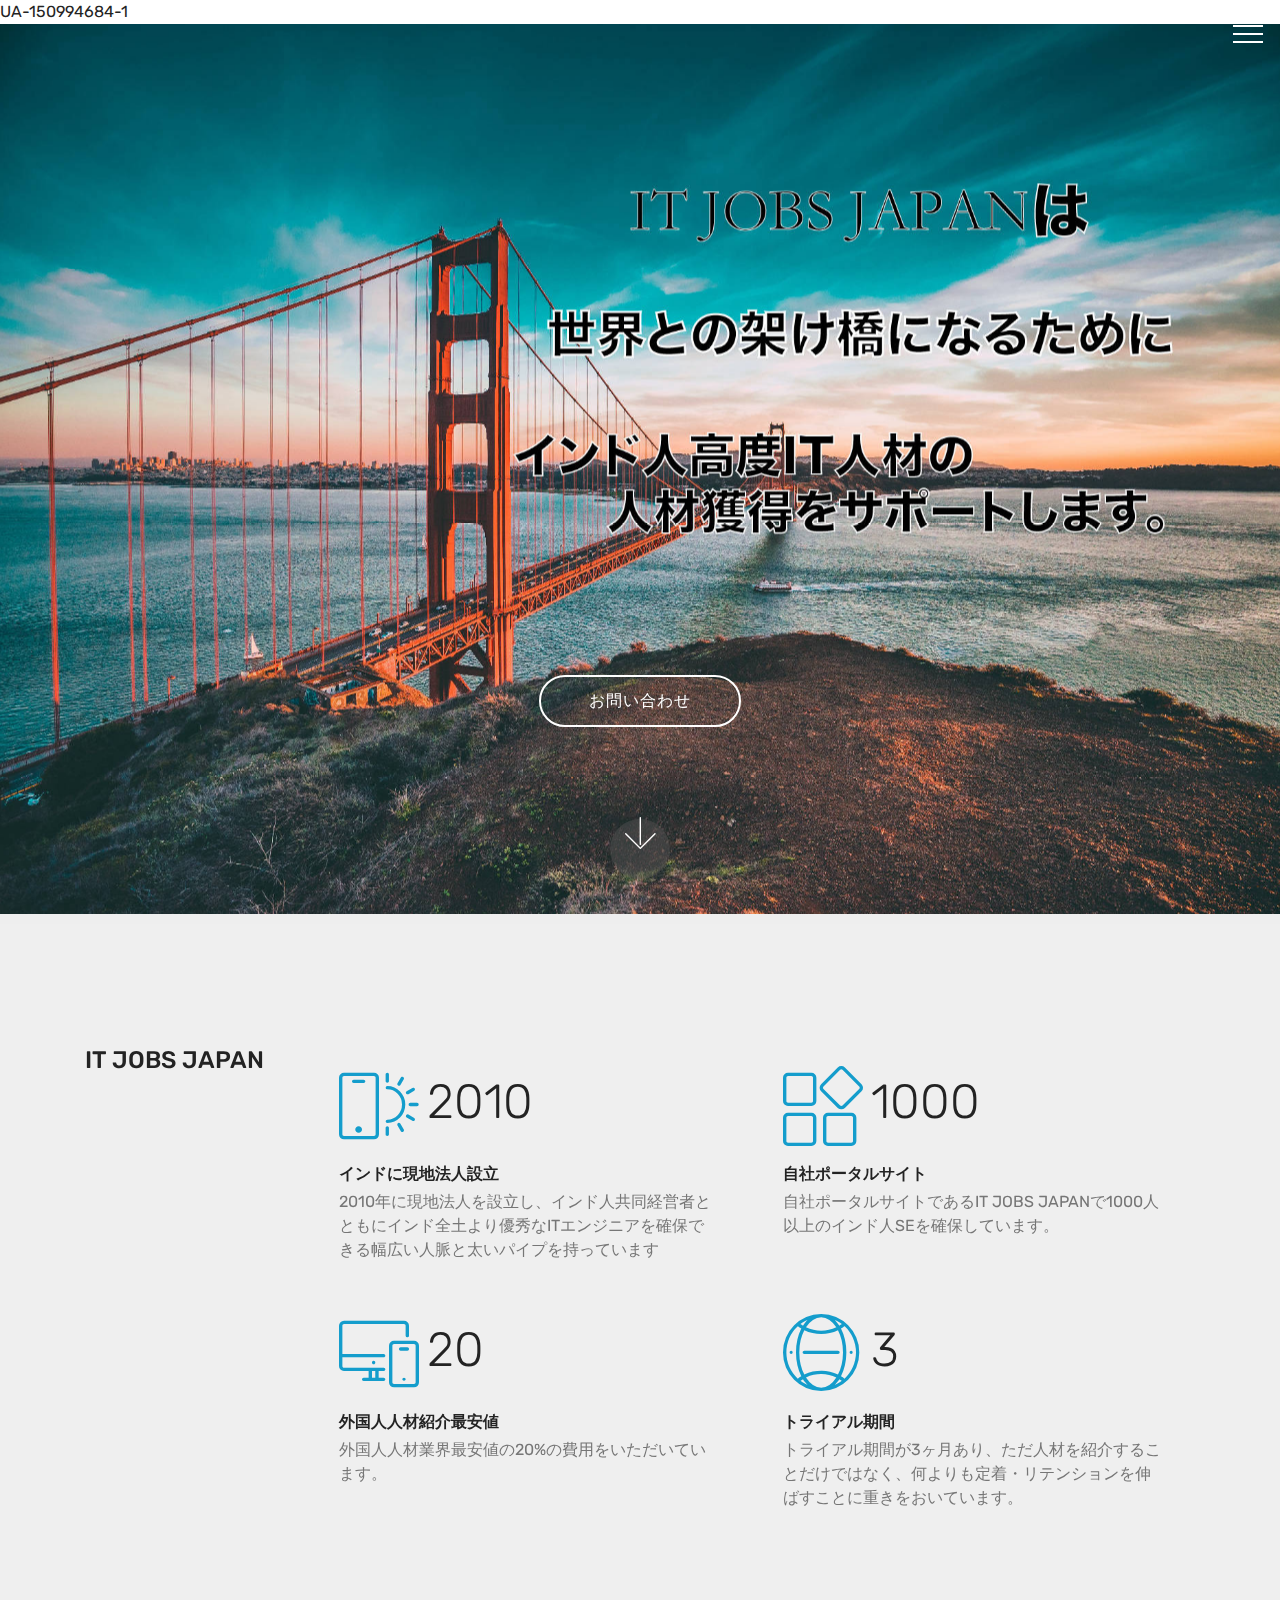
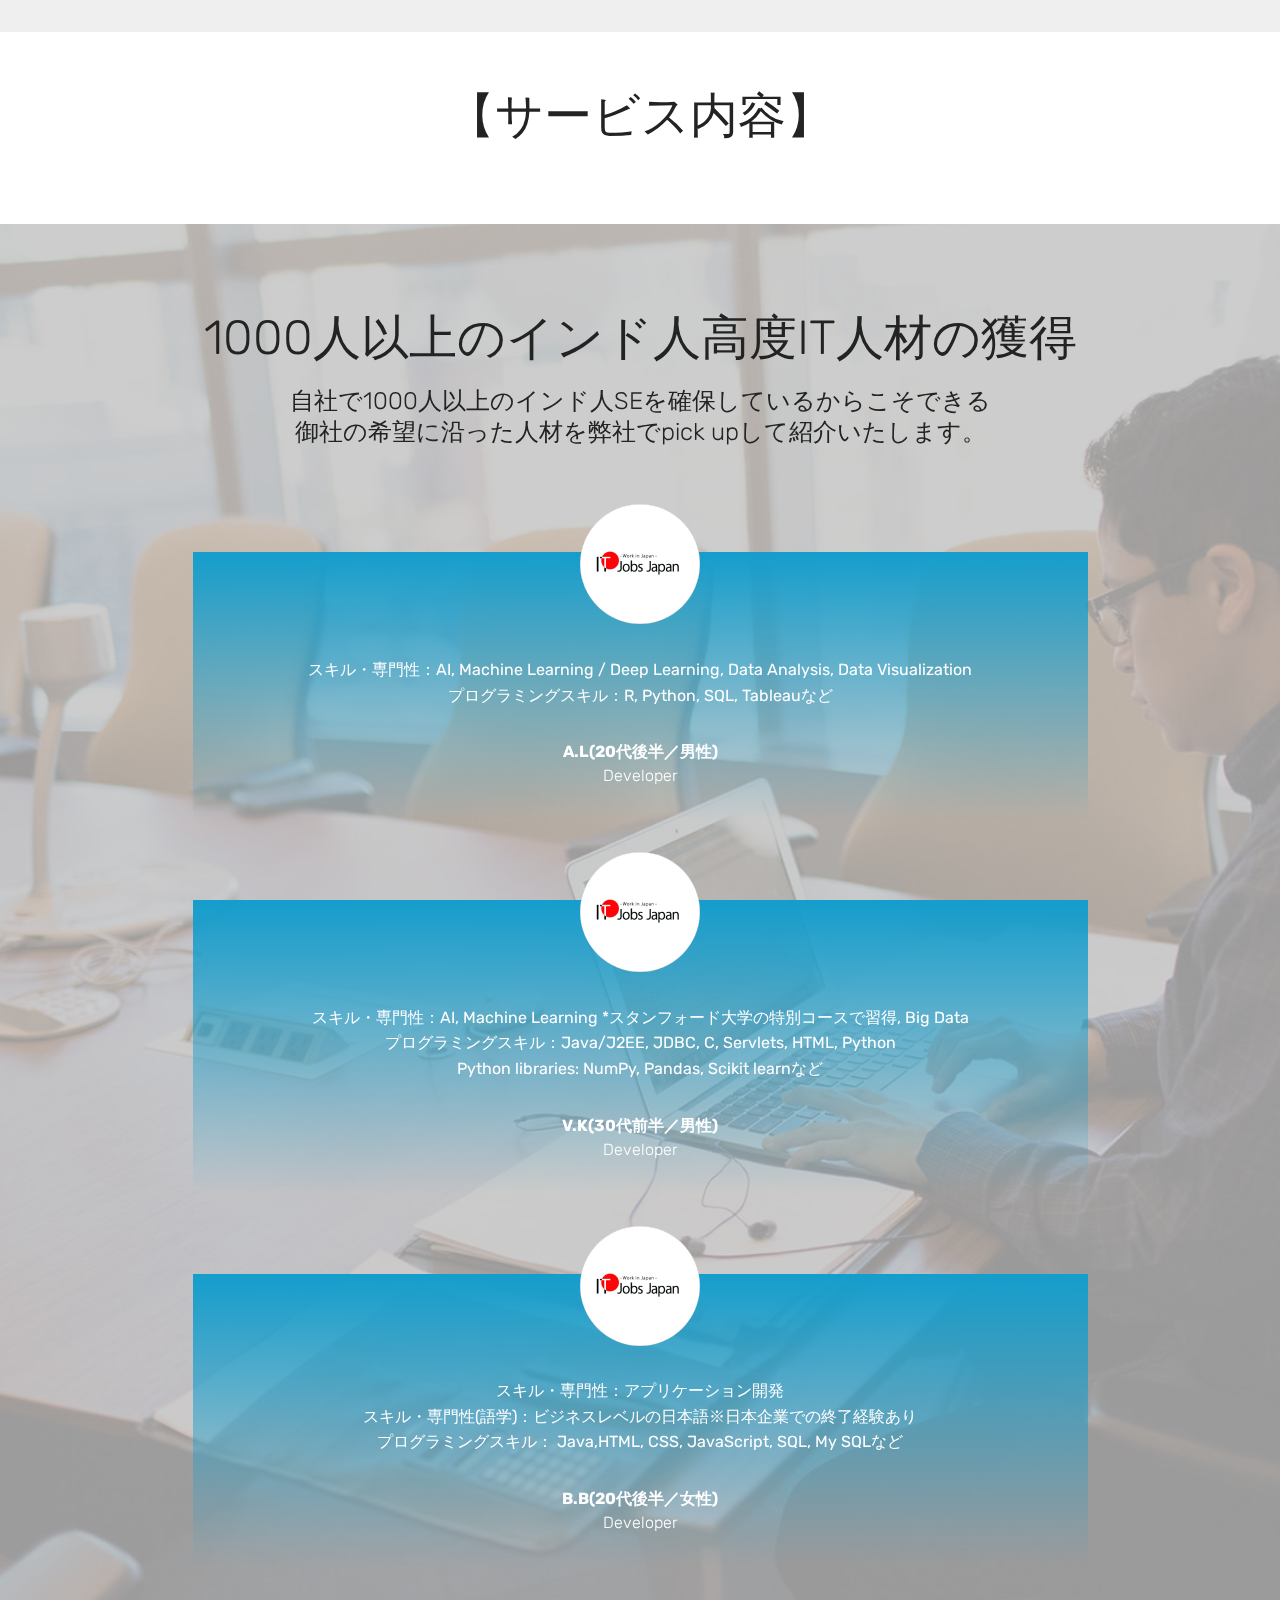
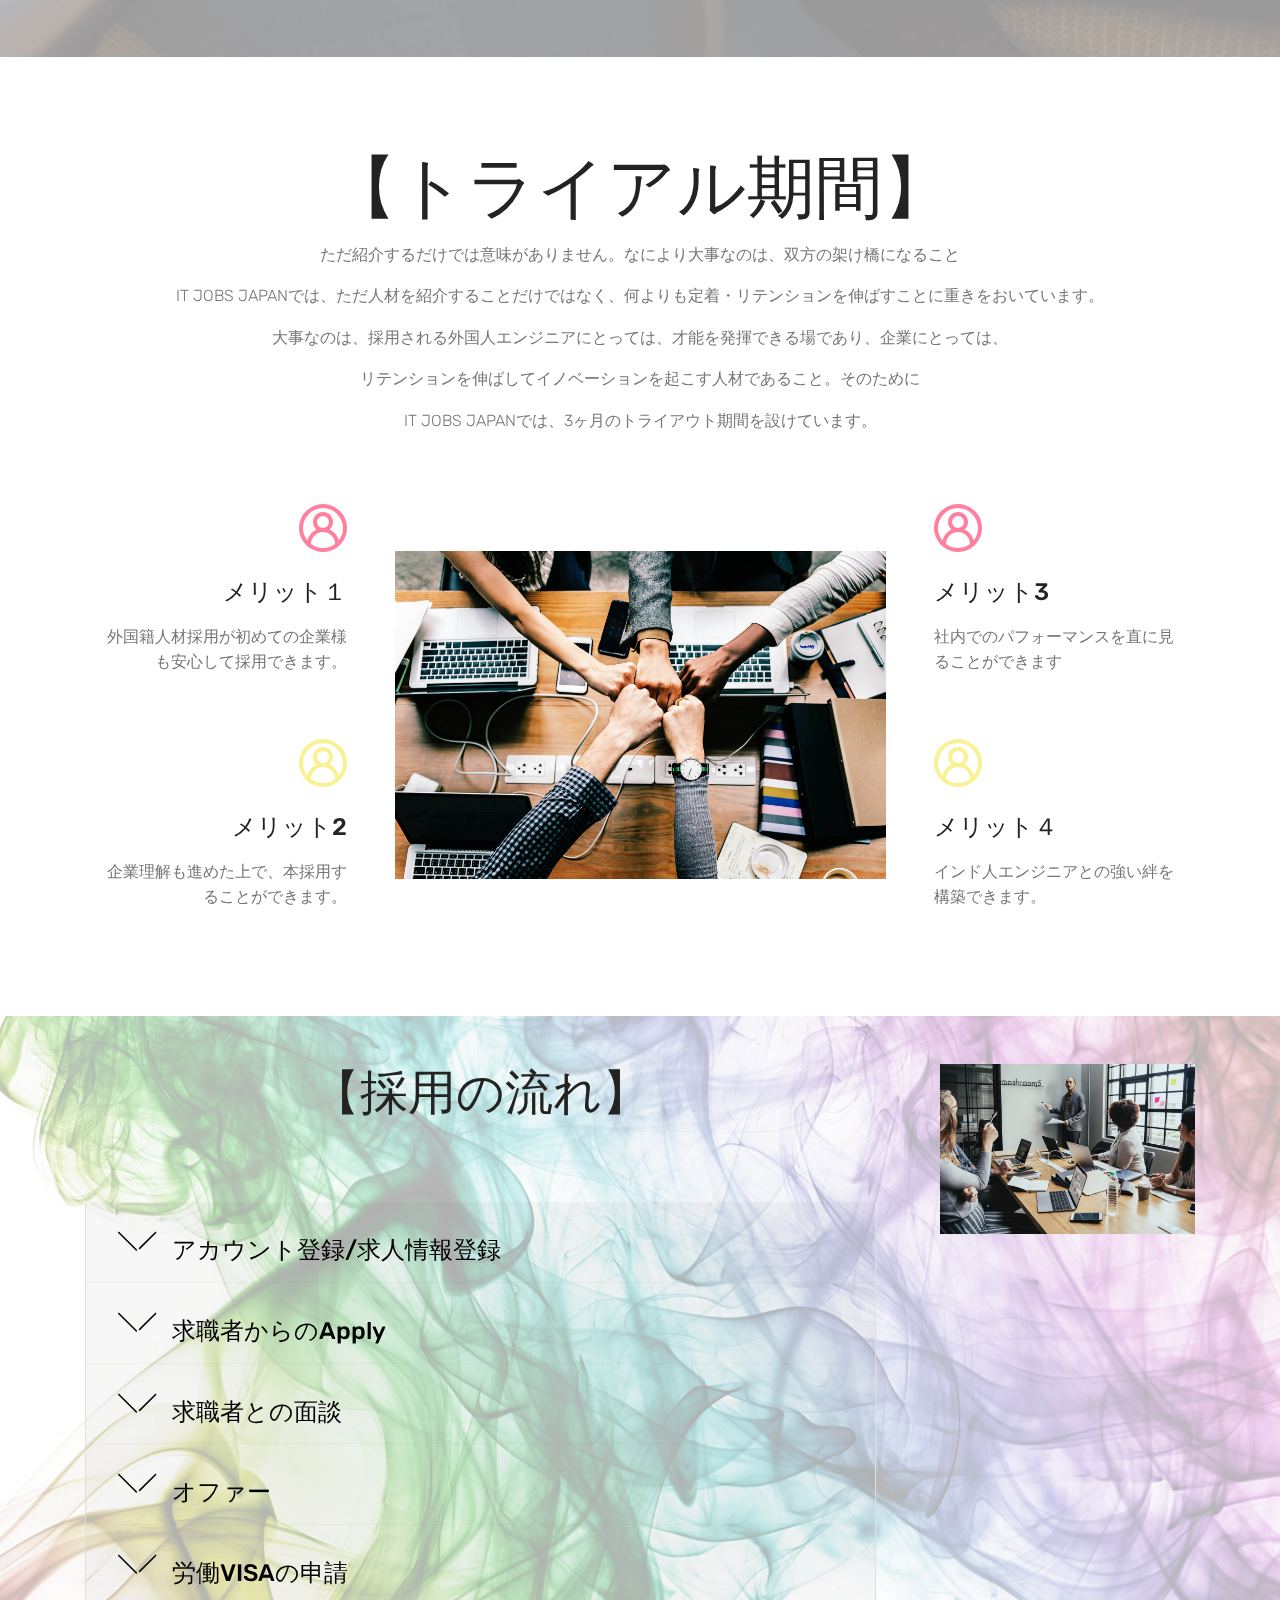
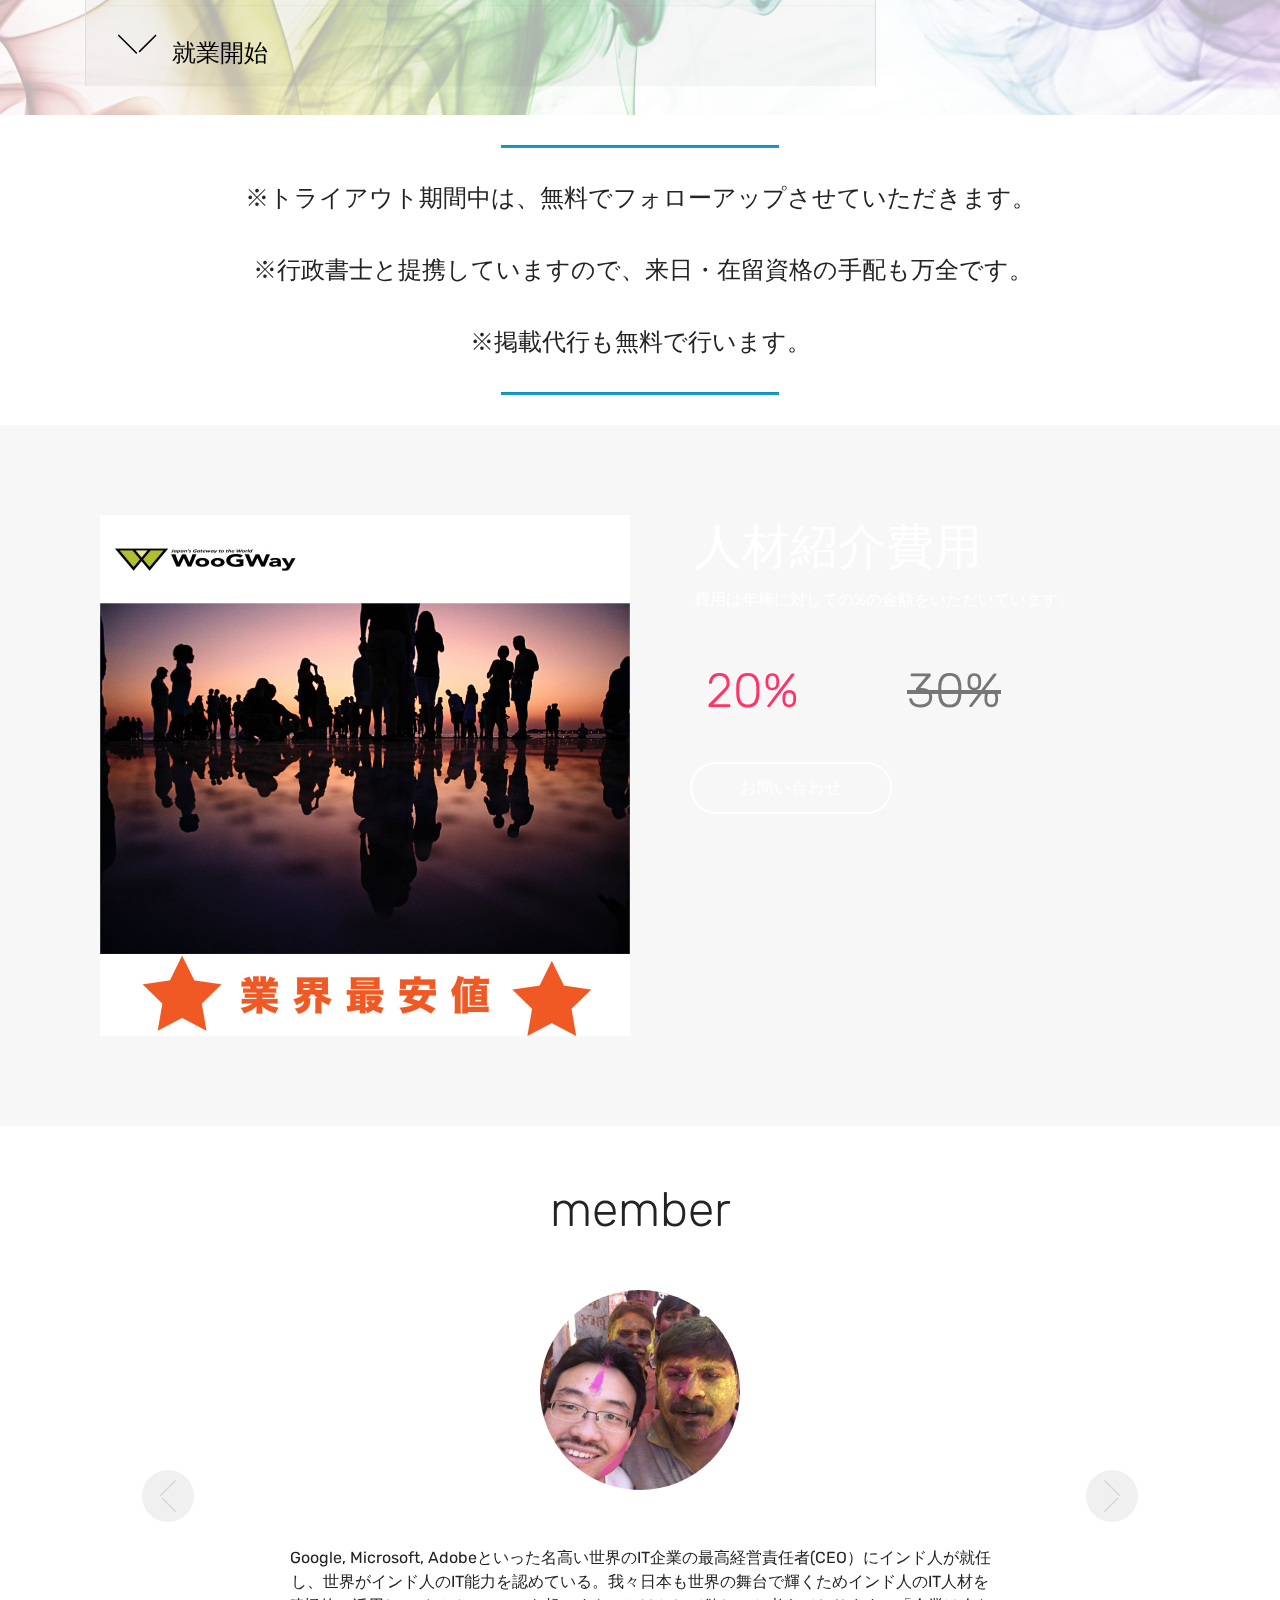
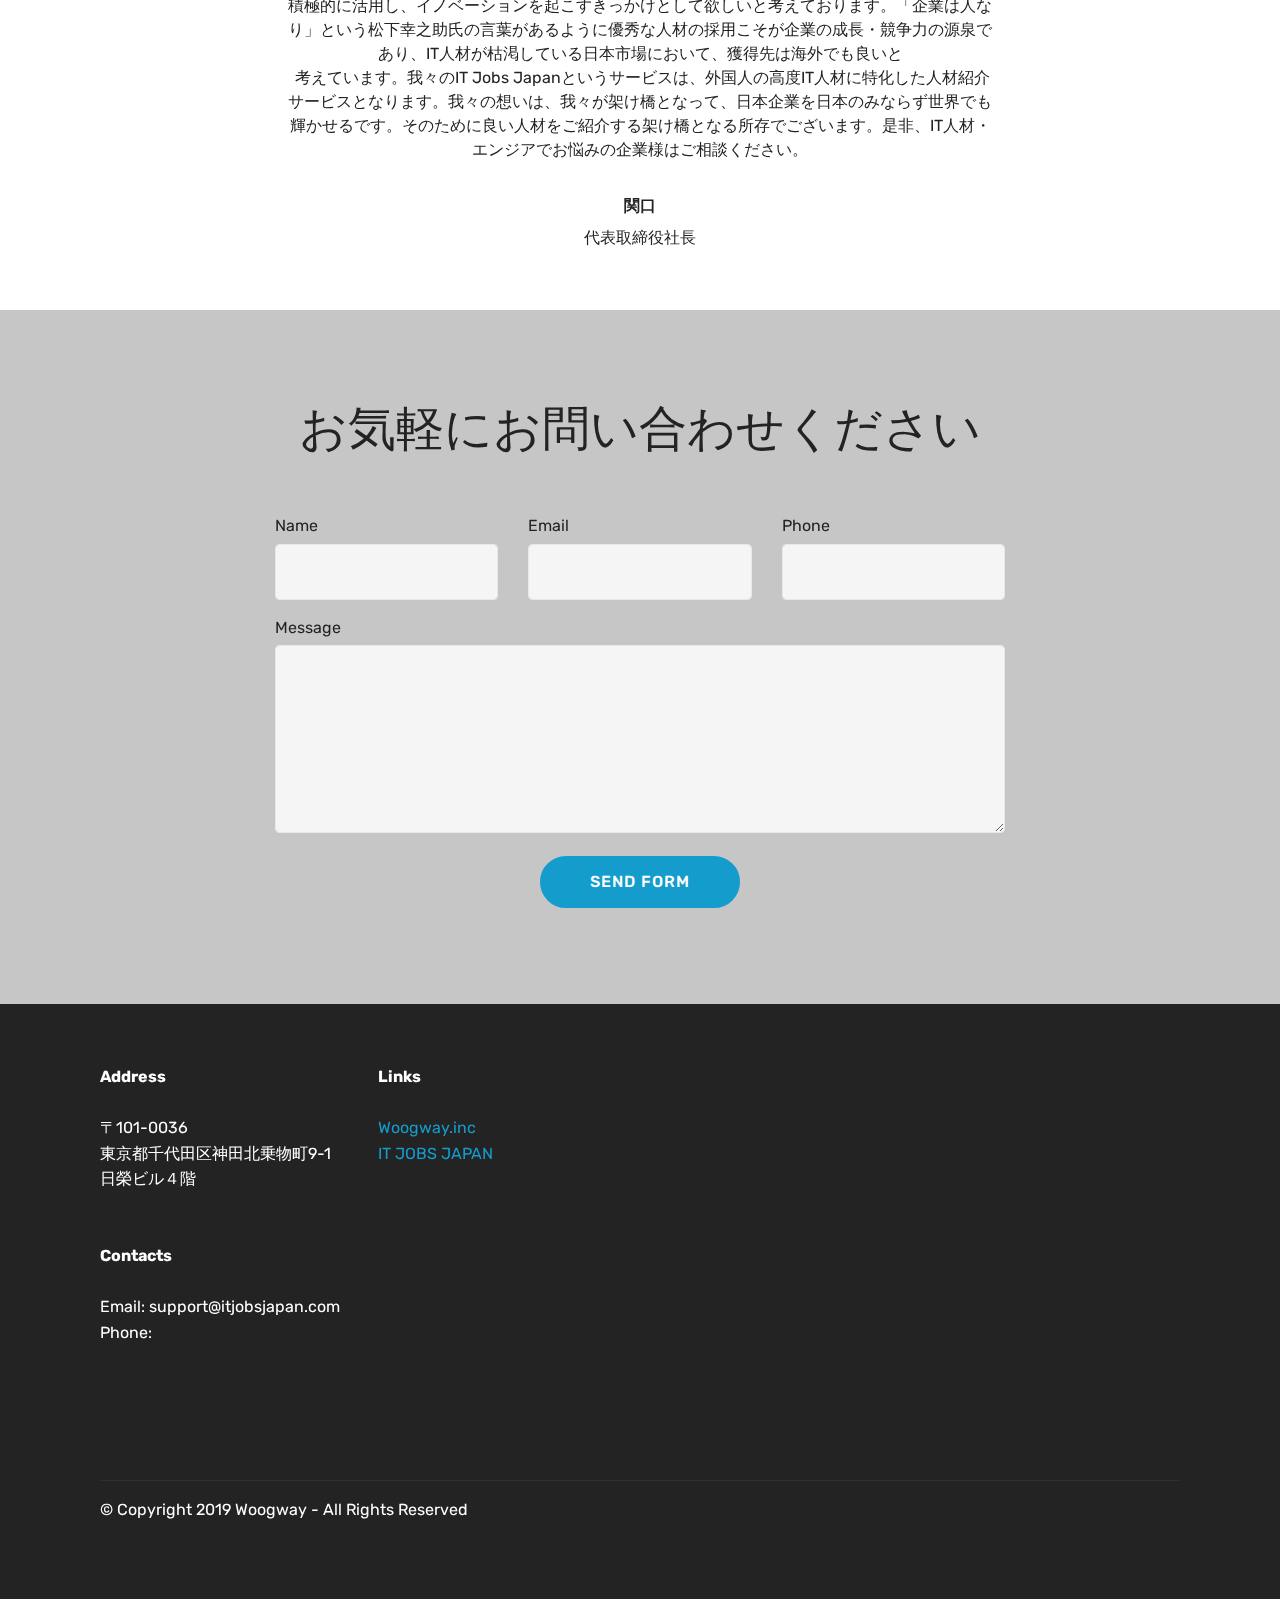
<file: page1.html>
<!DOCTYPE html>
<html  >
<head>
  <!-- Site made with Mobirise Website Builder v4.11.4, https://mobirise.com -->
  <meta charset="UTF-8">
  <meta http-equiv="X-UA-Compatible" content="IE=edge">
  <meta name="generator" content="Mobirise v4.11.4, mobirise.com">
  <meta name="viewport" content="width=device-width, initial-scale=1, minimum-scale=1">
  <link rel="shortcut icon" href="assets/images/itjj-rogo-1-716x200.jpg" type="image/x-icon">
  <meta name="description" content="Site Maker Description">
  
  <title>it jobs japan 1</title>
  <link rel="stylesheet" href="assets/web/assets/mobirise-icons/mobirise-icons.css">
  <link rel="stylesheet" href="assets/web/assets/mobirise-icons2/mobirise2.css">
  <link rel="stylesheet" href="assets/bootstrap/css/bootstrap.min.css">
  <link rel="stylesheet" href="assets/bootstrap/css/bootstrap-grid.min.css">
  <link rel="stylesheet" href="assets/bootstrap/css/bootstrap-reboot.min.css">
  <link rel="stylesheet" href="assets/dropdown/css/style.css">
  <link rel="stylesheet" href="assets/tether/tether.min.css">
  <link rel="stylesheet" href="assets/socicon/css/styles.css">
  <link rel="stylesheet" href="assets/theme/css/style.css">
  <link rel="stylesheet" href="assets/formoid-css/recaptcha.css">
  <link rel="preload" as="style" href="assets/mobirise/css/mbr-additional.css"><link rel="stylesheet" href="assets/mobirise/css/mbr-additional.css" type="text/css">
  
  
  
</head>
<body>

<!-- Analytics -->
UA-150994684-1
<!-- /Analytics -->


  <section class="menu cid-ryJqdkZGEb" once="menu" id="menu1-f">

    

    <nav class="navbar navbar-expand beta-menu navbar-dropdown align-items-center navbar-fixed-top collapsed bg-color transparent">
        <button class="navbar-toggler navbar-toggler-right" type="button" data-toggle="collapse" data-target="#navbarSupportedContent" aria-controls="navbarSupportedContent" aria-expanded="false" aria-label="Toggle navigation">
            <div class="hamburger">
                <span></span>
                <span></span>
                <span></span>
                <span></span>
            </div>
        </button>
        <div class="menu-logo">
            <div class="navbar-brand">
                
                
            </div>
        </div>
        <div class="collapse navbar-collapse" id="navbarSupportedContent">
            <ul class="navbar-nav nav-dropdown navbar-nav-top-padding" data-app-modern-menu="true"><li class="nav-item">
                    <a class="nav-link link text-white display-4" href="http://woogway.main.jp/"><span class="mbri-home mbr-iconfont mbr-iconfont-btn"></span>
                        about us &nbsp; &nbsp; &nbsp; &nbsp; &nbsp; &nbsp; &nbsp; &nbsp; &nbsp; &nbsp;&nbsp;</a>
                </li></ul>
            <div class="navbar-buttons mbr-section-btn"><a class="btn btn-sm btn-primary display-4" href="assets/files/ITJobsJapan%E6%A6%82%E8%A6%81.pdf">お問い合わせ</a></div>
        </div>
    </nav>
</section>

<section class="engine"><a href="https://mobirise.info/t">free amp templates</a></section><section class="header6 cid-ryCC6j3iYA mbr-fullscreen mbr-parallax-background" id="header6-1">

    

    <div class="mbr-overlay" style="opacity: 0; background-color: rgb(255, 255, 255);">
    </div>

    <div class="container">
        <div class="row justify-content-md-center">
            <div class="mbr-white col-md-10">
                
                <p class="mbr-text align-center pb-3 mbr-fonts-style display-5"><br><br><br><br><br><br><br><br><br><br><br></p>
                <div class="mbr-section-btn align-center"><a class="btn btn-md btn-white-outline display-4" href="mailto:ITJobsJapan@woogway.com">お問い合わせ<br></a></div>
            </div>
        </div>
    </div>

    <div class="mbr-arrow hidden-sm-down" aria-hidden="true">
        <a href="#next">
            <i class="mbri-down mbr-iconfont"></i>
        </a>
    </div>
</section>

<section class="counters2 counters cid-ryDz5PbrHw" id="counters2-3">

    

    

    <div class="container pt-4 mt-2">
        <div class="media-container-row">
            <div class="media-block" style="width: 20%;">
                <h2 class="mbr-section-title pb-3 align-left mbr-fonts-style display-5">
                    IT JOBS JAPAN</h2>
                
                
            </div>
            <div class="cards-block">
                <div class="cards-container">
                    <div class="card px-3 align-left col-12 col-md-6">
                        <div class="panel-item p-3">
                            <div class="card-img pb-3">
                                <span class="mbri-mobirise mbr-iconfont pr-2"></span>
                                <h3 class="count py-3 mbr-fonts-style display-2">2010</h3>
                            </div>
                            <div class="card-text">
                                <h4 class="mbr-content-title mbr-bold mbr-fonts-style display-7">
                                    インドに現地法人設立</h4>
                                <p class="mbr-content-text mbr-fonts-style display-7">
                                    2010年に現地法人を設立し、インド人共同経営者とともにインド全土より優秀なITエンジニアを確保できる幅広い人脈と太いパイプを持っています</p>
                            </div>
                        </div>
                    </div>
                    <div class="card px-3 align-left col-12 col-md-6">
                        <div class="panel-item p-3">
                            <div class="card-img pb-3">
                                <span class="mbri-extension mbr-iconfont pr-2"></span>
                                <h3 class="count py-3 mbr-fonts-style display-2">
                                    1000<br></h3>
                            </div>
                            <div class="card-text">
                                <h4 class="mbr-content-title mbr-bold mbr-fonts-style display-7">
                                    自社ポータルサイト</h4>
                                <p class="mbr-content-text mbr-fonts-style display-7">
                                    自社ポータルサイトであるIT JOBS JAPANで1000人以上のインド人SEを確保しています。<br></p>
                            </div>
                        </div>
                    </div>
                    <div class="card px-3 align-left col-12 col-md-6">
                        <div class="panel-item p-3">
                            <div class="card-img pb-3">
                                <span class="mbri-responsive mbr-iconfont pr-2"></span>
                                <h3 class="count py-3 mbr-fonts-style display-2">
                                    20</h3>
                            </div>
                            <div class="card-text">
                                <h4 class="mbr-content-title mbr-bold mbr-fonts-style display-7">
                                    外国人人材紹介最安値</h4>
                                <p class="mbr-content-text mbr-fonts-style display-7">
                                        外国人人材業界最安値の20%の費用をいただいています。</p>
                            </div>
                        </div>
                    </div>
                    <div class="card px-3 align-left col-12 col-md-6">
                        <div class="panel-item p-3">
                            <div class="card-img pb-3">
                                <span class="mbri-globe-2 mbr-iconfont pr-2"></span>
                                <h3 class="count py-3 mbr-fonts-style display-2">3</h3>
                            </div>
                            <div class="card-texts">
                                <h4 class="mbr-content-title mbr-bold mbr-fonts-style display-7">
                                    トライアル期間</h4>
                                <p class="mbr-content-text mbr-fonts-style display-7">
                                        トライアル期間が3ヶ月あり、ただ人材を紹介することだけではなく、何よりも定着・リテンションを伸ばすことに重きをおいています。</p>
                            </div>
                        </div>
                    </div>
                </div>
            </div>
        </div>
    </div>
</section>

<section class="mbr-section content4 cid-ryDz9VDdaY" id="content4-4">

    

    <div class="container">
        <div class="media-container-row">
            <div class="title col-12 col-md-8">
                <h2 class="align-center pb-3 mbr-fonts-style display-2">【サービス内容】</h2>
                
                
            </div>
        </div>
    </div>
</section>

<section class="testimonials5 cid-ryDztA29vZ" id="testimonials5-5">

    

    <div class="mbr-overlay" style="opacity: 0.8; background-color: rgb(193, 193, 193);">
    </div>
    <div class="container">
        <div class="media-container-row">
            <div class="title col-12 align-center">
                <h2 class="pb-3 mbr-fonts-style display-2">1000人以上のインド人高度IT人材の獲得</h2>
                <h3 class="mbr-section-subtitle mbr-light pb-3 mbr-fonts-style display-5">
                    自社で1000人以上のインド人SEを確保しているからこそできる
                <div>御社の希望に沿った人材を弊社でpick upして紹介いたします。</div></h3>
            </div>
        </div>
    </div>

    <div class="container">
        <div class="media-container-column">
            

            
        <div class="mbr-testimonial align-center col-12 col-md-10">
                <div class="panel-item">
                    <div class="card-block">
                        <div class="testimonial-photo">
                            <img src="assets/images/itjj-rogo2-240x240.jpg" alt="" title="">
                        </div>
                        <p class="mbr-text mbr-fonts-style mbr-white display-7">スキル・専門性：AI, Machine Learning / Deep Learning, Data Analysis, Data Visualization<br>プログラミングスキル：R, Python, SQL, Tableauなど</p>
                    </div>
                    <div class="card-footer">
                        <div class="mbr-author-name mbr-bold mbr-fonts-style mbr-white display-7">
                             A.L(20代後半／男性)<br></div>
                        <small class="mbr-author-desc mbr-italic mbr-light mbr-fonts-style mbr-white display-7">
                               Developer
                        </small>
                    </div>
                </div>
            </div><div class="mbr-testimonial align-center col-12 col-md-10">
                <div class="panel-item">
                    <div class="card-block">
                        <div class="testimonial-photo">
                            <img src="assets/images/itjj-rogo2-240x240.jpg" alt="" title="">
                        </div>
                        <p class="mbr-text mbr-fonts-style mbr-white display-7">スキル・専門性：AI, Machine Learning *スタンフォード大学の特別コースで習得, Big Data<br>プログラミングスキル：Java/J2EE, JDBC, C, Servlets, HTML, Python <br>Python libraries: NumPy, Pandas, Scikit learnなど</p>
                    </div>
                    <div class="card-footer">
                        <div class="mbr-author-name mbr-bold mbr-fonts-style mbr-white display-7">
                             V.K(30代前半／男性)
                        </div>
                        <small class="mbr-author-desc mbr-italic mbr-light mbr-fonts-style mbr-white display-7">
                               Developer
                        </small>
                    </div>
                </div>
            </div><div class="mbr-testimonial align-center col-12 col-md-10">
                <div class="panel-item">
                    <div class="card-block">
                        <div class="testimonial-photo">
                            <img src="assets/images/itjj-rogo2-240x240.jpg" alt="" title="">
                        </div>
                        <p class="mbr-text mbr-fonts-style mbr-white display-7">スキル・専門性：アプリケーション開発<br>スキル・専門性(語学)：ビジネスレベルの日本語※日本企業での終了経験あり<br>プログラミングスキル： Java,HTML, CSS, JavaScript, SQL, My SQLなど</p>
                    </div>
                    <div class="card-footer">
                        <div class="mbr-author-name mbr-bold mbr-fonts-style mbr-white display-7">
                             B.B(20代後半／女性)
                        </div>
                        <small class="mbr-author-desc mbr-italic mbr-light mbr-fonts-style mbr-white display-7">
                               Developer
                        </small>
                    </div>
                </div>
            </div></div>
    </div>   
</section>

<section class="features12 cid-ryJpCN7deQ" id="features12-c">
    
    

    

    <div class="container">
        <h2 class="mbr-section-title pb-2 mbr-fonts-style display-1">【トライアル期間】</h2>
        <h3 class="mbr-section-subtitle pb-3 mbr-fonts-style display-7">
            ただ紹介するだけでは意味がありません。なにより大事なのは、双方の架け橋になること<div><br></div><div>IT JOBS JAPANでは、ただ人材を紹介することだけではなく、何よりも定着・リテンションを伸ばすことに重きをおいています。</div><div><br></div><div>大事なのは、採用される外国人エンジニアにとっては、才能を発揮できる場であり、企業にとっては、</div><br><div>リテンションを伸ばしてイノベーションを起こす人材であること。<span style="font-size: 1rem;">そのために</span></div><div><span style="font-size: 1rem;"><br></span></div><div><span style="font-size: 1rem;">IT JOBS JAPANでは、3ヶ月のトライアウト期間を設けています。</span></div></h3>

        <div class="media-container-row pt-5">
            <div class="block-content align-right">
                <div class="card pl-3 pr-3 pb-5">
                    <div class="mbr-card-img-title">
                        <div class="card-img pb-3">
                             <span class="mbr-iconfont mobi-mbri-user-2 mobi-mbri" style="color: rgb(255, 127, 159); fill: rgb(255, 127, 159);"></span>
                        </div>
                        <div class="mbr-crt-title">
                            <h4 class="card-title py-2 mbr-crt-title mbr-fonts-style display-5">
                                メリット１</h4>
                        </div>
                    </div>                

                    <div class="card-box">
                        <p class="mbr-text mbr-section-text mbr-fonts-style display-7">外国籍人材採用が初めての企業様も安心して採用できます。
                        </p>
                    </div>
                </div>

                <div class="card pl-3 pr-3">
                    <div class="mbr-card-img-title">
                        <div class="card-img pb-3">
                            <span class="mbr-iconfont mobi-mbri-user-2 mobi-mbri" style="color: rgb(249, 242, 149); fill: rgb(249, 242, 149);"></span>
                        </div>
                        <div class="mbr-crt-title">
                            <h4 class="card-title py-2 mbr-crt-title mbr-fonts-style display-5">
                                メリット2</h4>
                        </div>
                    </div>
                    <div class="card-box">
                        <p class="mbr-text mbr-section-text mbr-fonts-style display-7">
                            企業理解も進めた上で、本採用することができます。
                        </p>
                    </div>
                </div>
            </div>

            <div class="mbr-figure m-auto" style="width: 50%;">
                <img src="assets/images/background6.jpg" alt="Mobirise" title="">
            </div>

            <div class="block-content align-left">
                <div class="card pl-3 pr-3 pb-5">
                    <div class="mbr-card-img-title">
                        <div class="card-img pb-3">
                             <span class="mbr-iconfont mobi-mbri-user-2 mobi-mbri" style="color: rgb(255, 127, 159); fill: rgb(255, 127, 159);"></span>
                        </div>
                        <div class="mbr-crt-title">
                            <h4 class="card-title py-2 mbr-crt-title mbr-fonts-style display-5">
                                メリット3</h4>
                        </div>
                    </div>                

                    <div class="card-box">
                        <p class="mbr-text mbr-section-text mbr-fonts-style display-7">
                            社内でのパフォーマンスを直に見ることができます</p>
                    </div>
                </div>

                <div class="card pl-3 pr-3">
                    <div class="mbr-card-img-title">
                        <div class="card-img pb-3">
                            <span class="mbr-iconfont mobi-mbri-user-2 mobi-mbri" style="color: rgb(249, 242, 149); fill: rgb(249, 242, 149);"></span>
                        </div>
                        <div class="mbr-crt-title">
                            <h4 class="card-title py-2 mbr-crt-title mbr-fonts-style display-5">メリット４</h4>
                        </div>
                    </div>
                    <div class="card-box">
                        <p class="mbr-text mbr-section-text mbr-fonts-style display-7">インド人エンジニアとの強い絆を構築できます。
                        </p>
                    </div>
                </div>
            </div>
        </div>
    </div>
</section>

<section class="accordion2 cid-ryDAapU88Z" id="accordion2-6">

    


    <div class="mbr-overlay" style="opacity: 0.7; background-color: rgb(255, 255, 255);">
    </div>
    <div class="container">
        <div class="media-container-row pt-5">
            <div class="accordion-content">
                <h2 class="mbr-section-title align-center pb-3 mbr-fonts-style display-2">【採用の流れ】</h2>
                
                <div id="bootstrap-accordion_20" class="panel-group accordionStyles accordion pt-5 mt-3" role="tablist" aria-multiselectable="true">
                        <div class="card">
                            <div class="card-header" role="tab" id="headingOne">
                                <a role="button" class="collapsed panel-title text-black" data-toggle="collapse" data-core="" href="#collapse1_20" aria-expanded="false" aria-controls="collapse1">
                                    <h4 class="mbr-fonts-style display-5">
                                        <span class="sign mbr-iconfont mbri-arrow-down inactive"></span>アカウント登録/求人情報登録</h4>
                                </a>
                            </div>
                            <div id="collapse1_20" class="panel-collapse noScroll collapse" role="tabpanel" aria-labelledby="headingOne" data-parent="#bootstrap-accordion_20">
                                <div class="panel-body p-4">
                                    <p class="mbr-fonts-style panel-text display-7">IT JOBS JAPANサイトからのアカウント登録をお願いします。アカウント登録をすると求人情報掲載や<br>求職者情報を参照しスカウトメールを送付することができます。もちろん掲載は無料です。</p>
                                </div>
                            </div>
                        </div>
                
                        <div class="card">
                            <div class="card-header" role="tab" id="headingTwo">
                                <a role="button" class="collapsed panel-title text-black" data-toggle="collapse" data-core="" href="#collapse2_20" aria-expanded="false" aria-controls="collapse2">
                                    <h4 class="mbr-fonts-style mbr-fonts-style display-5">
                                        <span class="sign mbr-iconfont mbri-arrow-down inactive"></span>求職者からのApply</h4>
                                </a>
                                
                            </div>
                            <div id="collapse2_20" class="panel-collapse noScroll collapse" role="tabpanel" aria-labelledby="headingTwo" data-parent="#bootstrap-accordion_20">
                                <div class="panel-body p-4">
                                    <p class="mbr-fonts-style panel-text display-7">求職者からのApplyを待つか、スカウトメールを送付することができます！<br>また御社が求めている人材をお聞きして、弊社の方から直接人材を<br>紹介させていただくことも可能です。</p>
                                </div>
                            </div>
                        </div>
                
                        <div class="card">
                            <div class="card-header" role="tab" id="headingThree">
                                <a role="button" class="collapsed panel-title text-black" data-toggle="collapse" data-core="" href="#collapse3_20" aria-expanded="false" aria-controls="collapse3">
                                    <h4 class="mbr-fonts-style display-5">
                                        <span class="sign mbr-iconfont mbri-arrow-down inactive"></span>求職者との面談</h4>
                                </a>
                            </div>
                            <div id="collapse3_20" class="panel-collapse noScroll collapse" role="tabpanel" aria-labelledby="headingThree" data-parent="#bootstrap-accordion_20">
                                <div class="panel-body p-4">
                                    <p class="mbr-fonts-style panel-text display-7">SkypeやZoomなど弊社で面談をアレンジさせていただきます。</p>
                                </div>
                            </div>
                        </div>
                
                        <div class="card">
                            <div class="card-header" role="tab" id="headingFour">
                                <a role="button" class="collapsed panel-title text-black" data-toggle="collapse" data-core="" href="#collapse4_20" aria-expanded="false" aria-controls="collapse4">
                                    <h4 class="mbr-fonts-style display-5">
                                        <span class="sign mbr-iconfont mbri-arrow-down inactive"></span>オファー</h4>
                                </a>
                            </div>
                            <div id="collapse4_20" class="panel-collapse noScroll collapse" role="tabpanel" aria-labelledby="headingFour" data-parent="#bootstrap-accordion_20">
                                <div class="panel-body p-4">
                                    <p class="mbr-fonts-style panel-text display-7">候補者に対してオファーを出すかを決定していただきます。<br>希望でない方だった場合は再度候補者を探していただくことも可能です。</p>
                                </div>
                            </div>
                        </div>
                
                        <div class="card">
                            <div class="card-header" role="tab" id="headingFive">
                                <a role="button" class="collapsed panel-title text-black" data-toggle="collapse" data-core="" href="#collapse5_20" aria-expanded="false" aria-controls="collapse5">
                                    <h4 class="mbr-fonts-style display-5">
                                        <span class="sign mbr-iconfont mbri-arrow-down inactive"></span>労働VISAの申請</h4>
                                </a>
                            </div>
                            <div id="collapse5_20" class="panel-collapse noScroll collapse" role="tabpanel" aria-labelledby="headingFive" data-parent="#bootstrap-accordion_20">
                                <div class="panel-body p-4">
                                    <p class="mbr-fonts-style panel-text display-7">
                                       「労働ビザ申請」に関してもこちらで提携している行政書士おりますので、<br>別途費用はいただきますがご支援させていただきます。<br>＊御社でVISA申請をする場合は、弊社への支払いは不要でございます。</p>
                                </div>
                            </div>
                        </div>
                
                        <div class="card">
                            <div class="card-header" role="tab" id="headingSix">
                                <a role="button" class="collapsed panel-title text-black" data-toggle="collapse" data-core="" href="#collapse6_20" aria-expanded="false" aria-controls="collapse6">
                                    <h4 class="mbr-fonts-style display-5">
                                        <span class="sign mbr-iconfont mbri-arrow-down inactive"></span>就業開始</h4>
                                </a>
                            </div>
                            <div id="collapse6_20" class="panel-collapse noScroll collapse" role="tabpanel" aria-labelledby="headingSix" data-parent="#bootstrap-accordion_20">
                                <div class="panel-body p-4">
                                    <p class="mbr-fonts-style panel-text display-7">就業の開始の月末に最初の費用が発生します（総額の半金）<br>その後、トライアウト期間が終了して採用が確定しましたら<br>その月の月末に残りの半金をいただきます。</p>
                                </div>
                            </div>
                        </div>
                </div>
            </div>
            <div class="mbr-figure" style="width: 38%;">
                    <img src="assets/images/background8.jpg" alt="Mobirise">
            </div>
        </div>
    </div>
</section>

<section class="mbr-section article content9 cid-ryJQX29nrT" id="content9-h">
    
     

    <div class="container">
        <div class="inner-container" style="width: 100%;">
            <hr class="line" style="width: 25%;">
            <div class="section-text align-center mbr-fonts-style display-5">
                    ※トライアウト期間中は、無料でフォローアップさせていただきます。
                <div><br></div><div>&nbsp;※行政書士と提携していますので、来日・在留資格の手配も万全です。</div><div><br></div><div>※掲載代行も無料で行います。</div></div>
            <hr class="line" style="width: 25%;">
        </div>
        </div>
</section>

<section class="services2 cid-ryDB7mZKVF mbr-parallax-background" id="services2-8">
    <!---->
    
    <!---->
    <!--Overlay-->
    <div class="mbr-overlay" style="opacity: 0.5; background-color: rgb(255, 255, 255);">
    </div>
    <!--Container-->
    <div class="container">
        <div class="col-md-12">
            <div class="media-container-row">
                <div class="mbr-figure" style="width: 55%;">
                    <img src="assets/images/itjobsjapa2-1060x1042.jpg" alt="Mobirise" title="">
                </div>
                <div class="align-left aside-content">
                    <h2 class="mbr-title pt-2 mbr-fonts-style display-2">
                        人材紹介費用</h2>
                    <div class="mbr-section-text">
                        <p class="mbr-text text1 pt-2 mbr-light mbr-fonts-style display-7">
                            費用は年棒に対しての%の金額をいただいています。</p>
                        <p class="mbr-text text2 pt-4 mbr-light mbr-fonts-style display-2">&nbsp;20% &nbsp; &nbsp; &nbsp; &nbsp;&nbsp;<font color="#767676"><strike>30%</strike></font></p>
                    </div>
                    <!--Btn-->
                    <div class="mbr-section-btn pt-3 align-left"><a href="mailto:ITJobsJapan@woogway.com" class="btn btn-white-outline display-4">お問い合わせ</a></div>
                </div>
            </div>
        </div>
    </div>
</section>

<section class="carousel slide testimonials-slider cid-ryDBifXRKk" data-interval="false" id="testimonials-slider1-9">
    
    

    

    <div class="container text-center">
        <h2 class="pb-5 mbr-fonts-style display-2">member</h2>

        <div class="carousel slide" role="listbox" data-pause="true" data-keyboard="false" data-ride="carousel" data-interval="5000">
            <div class="carousel-inner">
                
                
            <div class="carousel-item">
                    <div class="user col-md-8">
                        <div class="user_image">
                            <img src="assets/images/img-2731-400x400.jpg" alt="" title="">
                        </div>
                        <div class="user_text pb-3">
                            <p class="mbr-fonts-style display-7"><br>Google, Microsoft, Adobeといった名高い世界のIT企業の最高経営責任者(CEO）にインド人が就任し、世界がインド人のIT能力を認めている。我々日本も世界の舞台で輝くためインド人のIT人材を積極的に活用し、イノベーションを起こすきっかけとして欲しいと考えております。「企業は人なり」という松下幸之助氏の言葉があるように優秀な人材の採用こそが企業の成長・競争力の源泉であり、IT人材が枯渇している日本市場において、獲得先は海外でも良いと
<br>&nbsp;考えています。我々のIT Jobs Japanというサービスは、外国人の高度IT人材に特化した人材紹介サービスとなります。我々の想いは、我々が架け橋となって、日本企業を日本のみならず世界でも輝かせるです。そのために良い人材をご紹介する架け橋となる所存でございます。是非、IT人材・エンジアでお悩みの企業様はご相談ください。<br></p>
                        </div>
                        <div class="user_name mbr-bold pb-2 mbr-fonts-style display-7">
                            関口</div>
                        <div class="user_desk mbr-light mbr-fonts-style display-7">
                            代表取締役社長</div>
                    </div>
                </div><div class="carousel-item">
                    <div class="user col-md-8">
                        <div class="user_image">
                            <img src="assets/images/img-2730-400x400.jpg" alt="" title="">
                        </div>
                        <div class="user_text pb-3">
                            <p class="mbr-fonts-style display-7"></p>
                        </div>
                        <div class="user_name mbr-bold pb-2 mbr-fonts-style display-7">
                            高村</div>
                        <div class="user_desk mbr-light mbr-fonts-style display-7">執行役員</div>
                    </div>
                </div><div class="carousel-item">
                    <div class="user col-md-8">
                        <div class="user_image">
                            <img src="assets/images/s-3776514-2-400x400.jpg" alt="" title="">
                        </div>
                        <div class="user_text pb-3">
                            <p class="mbr-fonts-style display-7">インド・プネー大学社会学部卒業<br>日本の高校を卒業後、インドの文化、歴史経済を勉強するために、インドの大学に進学。<br>学生として学問に打ち込むかたわら、日印交流団体を運営、NPOスタディーツアー実施、日本企業のインドにおける企業マーケティング支援、営業支援や購買支援など様々な活動を行う。<br>また大学を休学し、DMM.comの教育機関DMMアカデミーに1期生として入学し１年間修行を積む。<br>現在はインドと日本の繋がりが促進されるよう、日々切磋琢磨中。</p>
                        </div>
                        <div class="user_name mbr-bold pb-2 mbr-fonts-style display-7">
                            山崎</div>
                        <div class="user_desk mbr-light mbr-fonts-style display-7">
                            営業/コンサルタント</div>
                    </div>
                </div><div class="carousel-item">
                    <div class="user col-md-8">
                        <div class="user_image">
                            <img src="assets/images/abhijit2-2-400x399.jpg" alt="" title="">
                        </div>
                        <div class="user_text pb-3">
                            <p class="mbr-fonts-style display-7"><br>プネ大学の機械工学を卒業し、ITエンジニアとしてインドで就職したのち、日本のNTT DAT
<br>07:36 Tomonori 日本のNTT DATAに入社。５年間日本で勤務し、日本語をマスタ。今後は、日本とインドの架け橋となりたいと考えています。IT Jobs Japanでは日本での就労経験を活かし、日本企業がどのような人材を求めているかという点を重視して、インドで人材発掘を行っております。インドには大変多くの優秀なIT人材がおり、既にアメリカやヨーロッパの企業から大変多くのオファリングがあり、世界ではインド人材の取り合いが始まっております。日本でも他国と同じように自分で良い人材を見つけにいく”攻めの人事”が必要となっていくものと考えております。多くの優秀なIT人材を集めておりますので、是非ご利用頂ければと思います。コンタクトお待ちしております。</p>
                        </div>
                        <div class="user_name mbr-bold pb-2 mbr-fonts-style display-7">アビジット</div>
                        <div class="user_desk mbr-light mbr-fonts-style display-7">インド責任者</div>
                    </div>
                </div><div class="carousel-item">
                    <div class="user col-md-8">
                        <div class="user_image">
                            <img src="assets/images/img-2729-400x400.jpg" alt="" title="">
                        </div>
                        <div class="user_text pb-3">
                            <p class="mbr-fonts-style display-7">オランダのフォンティス大学に留学し、帰国後インドで現地法人のコンサルティング会社で働いていました。私は韓国人というバックグラウンドを持っている中で、マイノリティの中で自分がどのようにして社会に貢献するかを考え、国や宗教や性別など様々な異文化の中で人と人がどのようにコミュニケーションを取るべきなのか考え、そう言った色眼鏡のない社会を作るために日々精進しています。</p>
                        </div>
                        <div class="user_name mbr-bold pb-2 mbr-fonts-style display-7">梁川</div>
                        <div class="user_desk mbr-light mbr-fonts-style display-7">
                            営業/コンサルタント
                        </div>
                    </div>
                </div><div class="carousel-item">
                    <div class="user col-md-8">
                        <div class="user_image">
                            <img src="assets/images/img-8402-2-400x400.jpg" alt="" title="">
                        </div>
                        <div class="user_text pb-3">
                            <p class="mbr-fonts-style display-7"></p>
                        </div>
                        <div class="user_name mbr-bold pb-2 mbr-fonts-style display-7">
                            河野<br></div>
                        <div class="user_desk mbr-light mbr-fonts-style display-7">営業/コンサルタント</div>
                    </div>
                </div></div>

            <div class="carousel-controls">
                <a class="carousel-control-prev" role="button" data-slide="prev">
                  <span aria-hidden="true" class="mbri-arrow-prev mbr-iconfont"></span>
                  <span class="sr-only">Previous</span>
                </a>
                
                <a class="carousel-control-next" role="button" data-slide="next">
                  <span aria-hidden="true" class="mbri-arrow-next mbr-iconfont"></span>
                  <span class="sr-only">Next</span>
                </a>
            </div>
        </div>
    </div>
</section>

<section class="mbr-section form1 cid-ryJqYgIuOJ mbr-parallax-background" id="form1-g">

    

    <div class="mbr-overlay" style="opacity: 0.9; background-color: rgb(193, 193, 193);">
    </div>
    <div class="container">
        <div class="row justify-content-center">
            <div class="title col-12 col-lg-8">
                <h2 class="mbr-section-title align-center pb-3 mbr-fonts-style display-2">
                    お気軽にお問い合わせください</h2>
                
            </div>
        </div>
    </div>
    <div class="container">
        <div class="row justify-content-center">
            <div class="media-container-column col-lg-8" data-form-type="formoid">
                <!---Formbuilder Form--->
                <form action="https://mobirise.com/" method="POST" class="mbr-form form-with-styler" data-form-title="Mobirise Form"><input type="hidden" name="email" data-form-email="true" value="0VBo8k/btyEXue+52QlDOCHJnuG8PfrFBpBdG4ZL+rctr5LuVL3pX/o5zPH+4jWsLl7Twv+9FFBc+FuM9nHcDttM+AWXOGKpxuMqeYUue3vaeS9iuYJUeANLced4V+2H.y8IQvg7ZyjvJID5+m1M/nQRdi95qJjJx0tbKiSmrvo9l55923wxtkHlF5eHDhsqTESK5XlDv25tiQmiM03tgqHxBPM6gm0Se5AsRTzT3K0w0nrZMBNWBr/qEEubq9e46">
                    <div class="row">
                        <div hidden="hidden" data-form-alert="" class="alert alert-success col-12">Thanks for filling out the form!</div>
                        <div hidden="hidden" data-form-alert-danger="" class="alert alert-danger col-12">
                        </div>
                    </div>
                    <div class="dragArea row">
                        <div class="col-md-4  form-group" data-for="name">
                            <label for="name-form1-g" class="form-control-label mbr-fonts-style display-7">Name</label>
                            <input type="text" name="name" data-form-field="Name" required="required" class="form-control display-7" id="name-form1-g">
                        </div>
                        <div class="col-md-4  form-group" data-for="email">
                            <label for="email-form1-g" class="form-control-label mbr-fonts-style display-7">Email</label>
                            <input type="email" name="email" data-form-field="Email" required="required" class="form-control display-7" id="email-form1-g">
                        </div>
                        <div data-for="phone" class="col-md-4  form-group">
                            <label for="phone-form1-g" class="form-control-label mbr-fonts-style display-7">Phone</label>
                            <input type="tel" name="phone" data-form-field="Phone" class="form-control display-7" id="phone-form1-g">
                        </div>
                        <div data-for="message" class="col-md-12 form-group">
                            <label for="message-form1-g" class="form-control-label mbr-fonts-style display-7">Message</label>
                            <textarea name="message" data-form-field="Message" class="form-control display-7" id="message-form1-g"></textarea>
                        </div>
                        <div class="col-md-12 input-group-btn align-center"><button type="submit" class="btn btn-primary btn-form display-4" href="mailto:ITJobsJapan@woogway.com">SEND FORM</button></div>
                    </div>
                </form><!---Formbuilder Form--->
            </div>
        </div>
    </div>
</section>

<section class="cid-ryDBjSU6Ep" id="footer2-a">

    

    

    <div class="container">
        <div class="media-container-row content mbr-white">
            <div class="col-12 col-md-3 mbr-fonts-style display-7">
                <p class="mbr-text">
                    <strong>Address</strong>
                    <br>
                    <br>〒101-0036<br>東京都千代田区神田北乗物町9-1<br>日榮ビル４階&nbsp;<br>
                    <br>
                    <br><strong>Contacts</strong>
                    <br>
                    <br>Email: support@itjobsjapan.com
                    <br>Phone:&nbsp;<br><br></p>
            </div>
            <div class="col-12 col-md-3 mbr-fonts-style display-7">
                <p class="mbr-text">
                    <strong>Links</strong>
                    <br>
                    <br><a href="http://woogway.main.jp/">Woogway.inc&nbsp;</a><br><a href="https://www.itjobsjapan.com/">IT JOBS JAPAN</a><br><br>
                    <br><br></p>
            </div>
            <div class="col-12 col-md-6">
                <div class="google-map"><iframe frameborder="0" style="border:0" src="https://www.google.com/maps/embed/v1/place?key=AIzaSyCy9r70T3NYf3PhvVflTo0_zdif2_IoIYs&amp;q=place_id:EmJKYXBhbiwg44CSMTAxLTAwMzYgVMWNa3nFjS10bywgQ2hpeW9kYSBDaXR5LCBLYW5kYSBLaXRhbm9yaW1vbm9jaMWNLCDvvJniiJLvvJEg5pel5qau44OT44OrIO-8lOmajiIiGiAKFgoUChIJRXMKbKqOGGARFhtIixRebAkSBu-8lOmajg" allowfullscreen=""></iframe></div>
            </div>
        </div>
        <div class="footer-lower">
            <div class="media-container-row">
                <div class="col-sm-12">
                    <hr>
                </div>
            </div>
            <div class="media-container-row mbr-white">
                <div class="col-sm-6 copyright">
                    <p class="mbr-text mbr-fonts-style display-7">
                        © Copyright 2019 Woogway - All Rights Reserved
                    </p>
                </div>
                <div class="col-md-6">
                    
                </div>
            </div>
        </div>
    </div>
</section>


  <script src="assets/web/assets/jquery/jquery.min.js"></script>
  <script src="assets/popper/popper.min.js"></script>
  <script src="assets/bootstrap/js/bootstrap.min.js"></script>
  <script src="assets/smoothscroll/smooth-scroll.js"></script>
  <script src="assets/parallax/jarallax.min.js"></script>
  <script src="assets/dropdown/js/nav-dropdown.js"></script>
  <script src="assets/dropdown/js/navbar-dropdown.js"></script>
  <script src="assets/touchswipe/jquery.touch-swipe.min.js"></script>
  <script src="assets/viewportchecker/jquery.viewportchecker.js"></script>
  <script src="assets/mbr-switch-arrow/mbr-switch-arrow.js"></script>
  <script src="assets/bootstrapcarouselswipe/bootstrap-carousel-swipe.js"></script>
  <script src="assets/mbr-testimonials-slider/mbr-testimonials-slider.js"></script>
  <script src="assets/tether/tether.min.js"></script>
  <script src="assets/theme/js/script.js"></script>
  <script src="assets/formoid/formoid.min.js"></script>
  
  
</body>
</html>
</file>
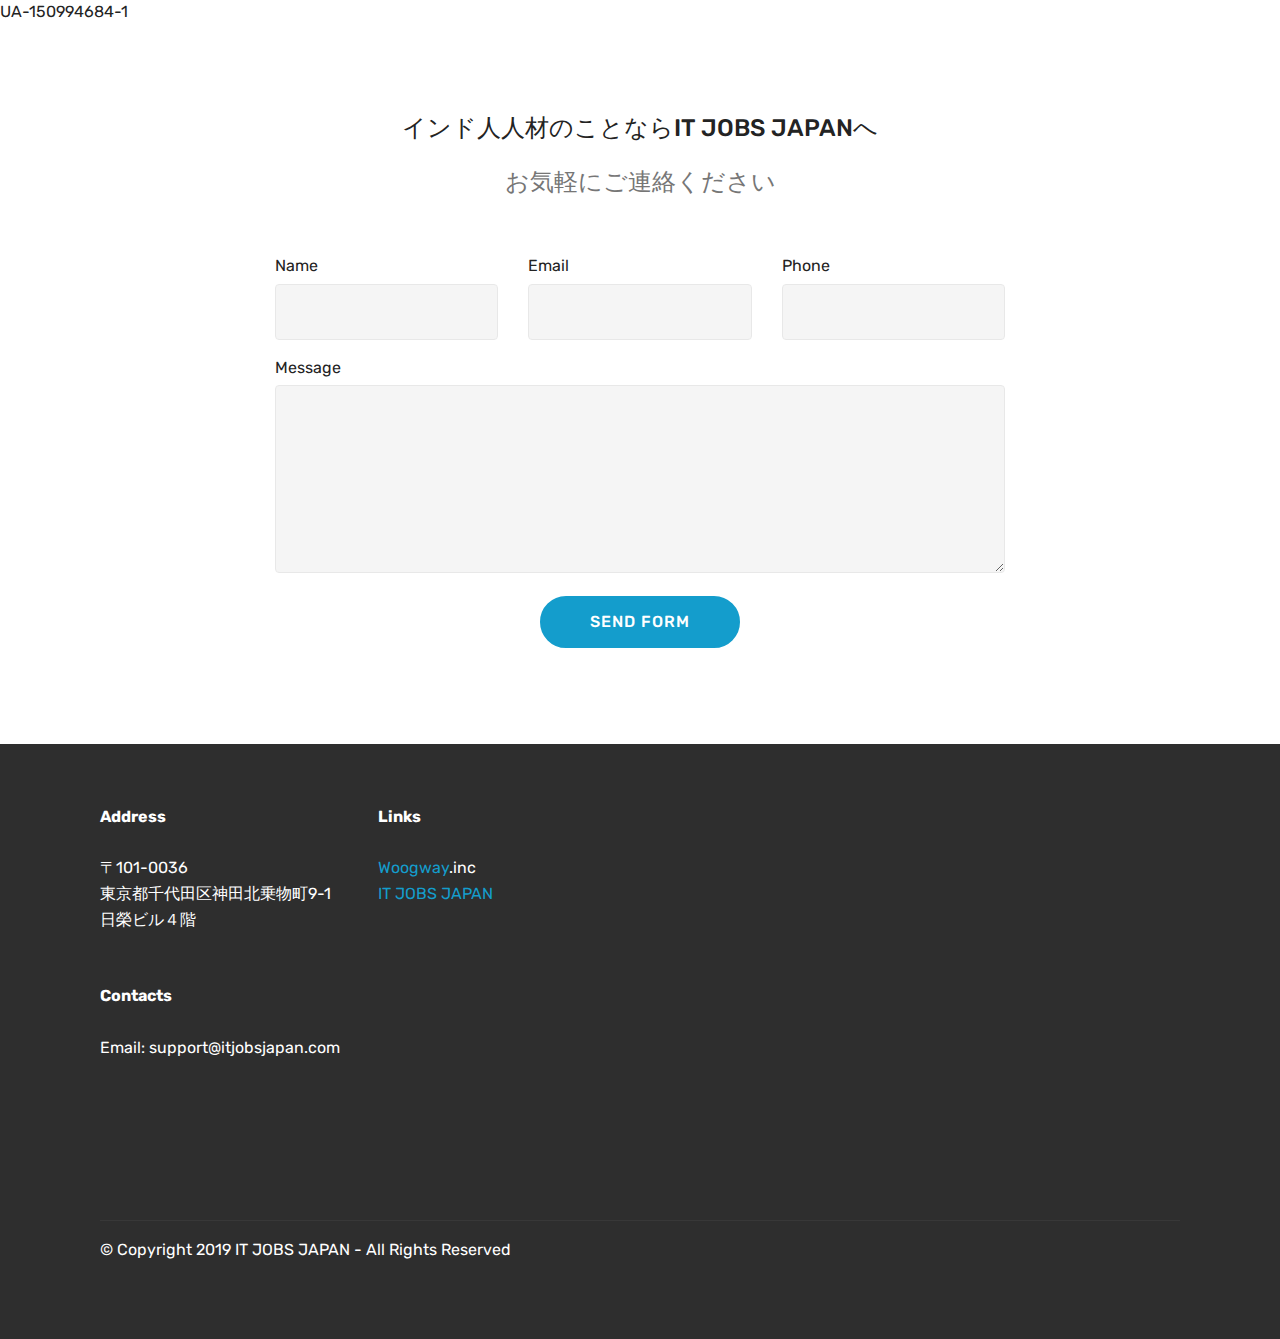
<file: page2.html>
<!DOCTYPE html>
<html  >
<head>
  <!-- Site made with Mobirise Website Builder v4.11.4, https://mobirise.com -->
  <meta charset="UTF-8">
  <meta http-equiv="X-UA-Compatible" content="IE=edge">
  <meta name="generator" content="Mobirise v4.11.4, mobirise.com">
  <meta name="viewport" content="width=device-width, initial-scale=1, minimum-scale=1">
  <link rel="shortcut icon" href="assets/images/itjj-rogo-1-716x200.jpg" type="image/x-icon">
  <meta name="description" content="Website Builder Description">
  
  <title>お問い合わせ</title>
  <link rel="stylesheet" href="assets/web/assets/mobirise-icons/mobirise-icons.css">
  <link rel="stylesheet" href="assets/bootstrap/css/bootstrap.min.css">
  <link rel="stylesheet" href="assets/bootstrap/css/bootstrap-grid.min.css">
  <link rel="stylesheet" href="assets/bootstrap/css/bootstrap-reboot.min.css">
  <link rel="stylesheet" href="assets/socicon/css/styles.css">
  <link rel="stylesheet" href="assets/dropdown/css/style.css">
  <link rel="stylesheet" href="assets/tether/tether.min.css">
  <link rel="stylesheet" href="assets/theme/css/style.css">
  <link rel="stylesheet" href="assets/formoid-css/recaptcha.css">
  <link rel="preload" as="style" href="assets/mobirise/css/mbr-additional.css"><link rel="stylesheet" href="assets/mobirise/css/mbr-additional.css" type="text/css">
  
  
  
</head>
<body>

<!-- Analytics -->
UA-150994684-1
<!-- /Analytics -->


  <section class="menu cid-ryJqdkZGEb" once="menu" id="menu1-z">

    

    <nav class="navbar navbar-expand beta-menu navbar-dropdown align-items-center navbar-fixed-top collapsed bg-color transparent">
        <button class="navbar-toggler navbar-toggler-right" type="button" data-toggle="collapse" data-target="#navbarSupportedContent" aria-controls="navbarSupportedContent" aria-expanded="false" aria-label="Toggle navigation">
            <div class="hamburger">
                <span></span>
                <span></span>
                <span></span>
                <span></span>
            </div>
        </button>
        <div class="menu-logo">
            <div class="navbar-brand">
                
                
            </div>
        </div>
        <div class="collapse navbar-collapse" id="navbarSupportedContent">
            <ul class="navbar-nav nav-dropdown navbar-nav-top-padding" data-app-modern-menu="true"><li class="nav-item">
                    <a class="nav-link link text-white display-4" href="http://woogway.main.jp/"><span class="mbri-home mbr-iconfont mbr-iconfont-btn"></span>
                        about us &nbsp; &nbsp; &nbsp; &nbsp; &nbsp; &nbsp; &nbsp; &nbsp; &nbsp; &nbsp;&nbsp;</a>
                </li></ul>
            <div class="navbar-buttons mbr-section-btn"><a class="btn btn-sm btn-primary display-4" href="assets/files/ITJobsJapan%E6%A6%82%E8%A6%81.pdf">お問い合わせ</a></div>
        </div>
    </nav>
</section>

<section class="engine"><a href="https://mobirise.info/r">free bootstrap template</a></section><section class="mbr-section form1 cid-rB5ozuc5Cl" id="form1-10">

    

    
    <div class="container">
        <div class="row justify-content-center">
            <div class="title col-12 col-lg-8">
                <h2 class="mbr-section-title align-center pb-3 mbr-fonts-style display-5">インド人人材のことならIT JOBS JAPANへ</h2>
                <h3 class="mbr-section-subtitle align-center mbr-light pb-3 mbr-fonts-style display-5">
                    お気軽にご連絡ください</h3>
            </div>
        </div>
    </div>
    <div class="container">
        <div class="row justify-content-center">
            <div class="media-container-column col-lg-8" data-form-type="formoid">
                <!---Formbuilder Form--->
                <form action="https://mobirise.com/" method="POST" class="mbr-form form-with-styler" data-form-title="Mobirise Form"><input type="hidden" name="email" data-form-email="true" value="Akb8BQfYGVuXG6J2v9mCR9y7aN9Ll14DQ7S/F6AAkhDP1q9PiwCqTH9lGtf+LEOXafFQ/D+Gt0i9Mycv4e1wNxqh+xKDPVJ8YGpbFcs8goVrxscD+k4B9XeLD4n+IoHq.WlPXQzEjI0zvcBKaW3YdAtNTgbxtFBQ9sj70lLnkJS+13Sw0M+ekAlzpKVsBYMByf+aCtlj+kFfwYqyYCmuxJDRgN2LHqvg62u7JZVzmQ84EBRa2tOF90JVZd6D+nQ5F">
                    <div class="row">
                        <div hidden="hidden" data-form-alert="" class="alert alert-success col-12">Thanks for filling out the form!</div>
                        <div hidden="hidden" data-form-alert-danger="" class="alert alert-danger col-12">
                        </div>
                    </div>
                    <div class="dragArea row">
                        <div class="col-md-4  form-group" data-for="name">
                            <label for="name-form1-10" class="form-control-label mbr-fonts-style display-7">Name</label>
                            <input type="text" name="name" data-form-field="Name" required="required" class="form-control display-7" id="name-form1-10">
                        </div>
                        <div class="col-md-4  form-group" data-for="email">
                            <label for="email-form1-10" class="form-control-label mbr-fonts-style display-7">Email</label>
                            <input type="email" name="email" data-form-field="Email" required="required" class="form-control display-7" id="email-form1-10">
                        </div>
                        <div data-for="phone" class="col-md-4  form-group">
                            <label for="phone-form1-10" class="form-control-label mbr-fonts-style display-7">Phone</label>
                            <input type="tel" name="phone" data-form-field="Phone" class="form-control display-7" id="phone-form1-10">
                        </div>
                        <div data-for="message" class="col-md-12 form-group">
                            <label for="message-form1-10" class="form-control-label mbr-fonts-style display-7">Message</label>
                            <textarea name="message" data-form-field="Message" class="form-control display-7" id="message-form1-10"></textarea>
                        </div>
                        <div class="col-md-12 input-group-btn align-center"><button type="submit" class="btn btn-primary btn-form display-4" href="mailto:support@itjobsjapan.com">SEND FORM</button></div>
                    </div>
                </form><!---Formbuilder Form--->
            </div>
        </div>
    </div>
</section>

<section class="cid-rB5y6t4k36" id="footer2-11">

    

    

    <div class="container">
        <div class="media-container-row content mbr-white">
            <div class="col-12 col-md-3 mbr-fonts-style display-7">
                <p class="mbr-text">
                    <strong>Address</strong>
                    <br>
                    <br>〒101-0036<br>東京都千代田区神田北乗物町9-1<br>日榮ビル４階 &nbsp;<br>
                    <br>
                    <br><strong>Contacts</strong>
                    <br>
                    <br>Email: support@itjobsjapan.com<br></p>
            </div>
            <div class="col-12 col-md-3 mbr-fonts-style display-7">
                <p class="mbr-text">
                    <strong>Links</strong>
                    <br>
                    <br><a href="http://woogway.main.jp/">Woogway</a>.inc <br><a href="https://www.itjobsjapan.com/">IT JOBS JAPAN</a><br></p>
            </div>
            <div class="col-12 col-md-6">
                <div class="google-map"><iframe frameborder="0" style="border:0" src="https://www.google.com/maps/embed/v1/place?key=AIzaSyCy9r70T3NYf3PhvVflTo0_zdif2_IoIYs&amp;q=place_id:EmJKYXBhbiwg44CSMTAxLTAwMzYgVMWNa3nFjS10bywgQ2hpeW9kYSBDaXR5LCBLYW5kYSBLaXRhbm9yaW1vbm9jaMWNLCDvvJniiJLvvJEg5pel5qau44OT44OrIO-8lOmajiIiGiAKFgoUChIJRXMKbKqOGGARFhtIixRebAkSBu-8lOmajg" allowfullscreen=""></iframe></div>
            </div>
        </div>
        <div class="footer-lower">
            <div class="media-container-row">
                <div class="col-sm-12">
                    <hr>
                </div>
            </div>
            <div class="media-container-row mbr-white">
                <div class="col-sm-6 copyright">
                    <p class="mbr-text mbr-fonts-style display-7">
                        © Copyright 2019 IT JOBS JAPAN - All Rights Reserved
                    </p>
                </div>
                <div class="col-md-6">
                    
                </div>
            </div>
        </div>
    </div>
</section>


  <script src="assets/web/assets/jquery/jquery.min.js"></script>
  <script src="assets/popper/popper.min.js"></script>
  <script src="assets/bootstrap/js/bootstrap.min.js"></script>
  <script src="assets/smoothscroll/smooth-scroll.js"></script>
  <script src="assets/dropdown/js/nav-dropdown.js"></script>
  <script src="assets/dropdown/js/navbar-dropdown.js"></script>
  <script src="assets/touchswipe/jquery.touch-swipe.min.js"></script>
  <script src="assets/tether/tether.min.js"></script>
  <script src="assets/theme/js/script.js"></script>
  <script src="assets/formoid/formoid.min.js"></script>
  
  
</body>
</html>
</file>
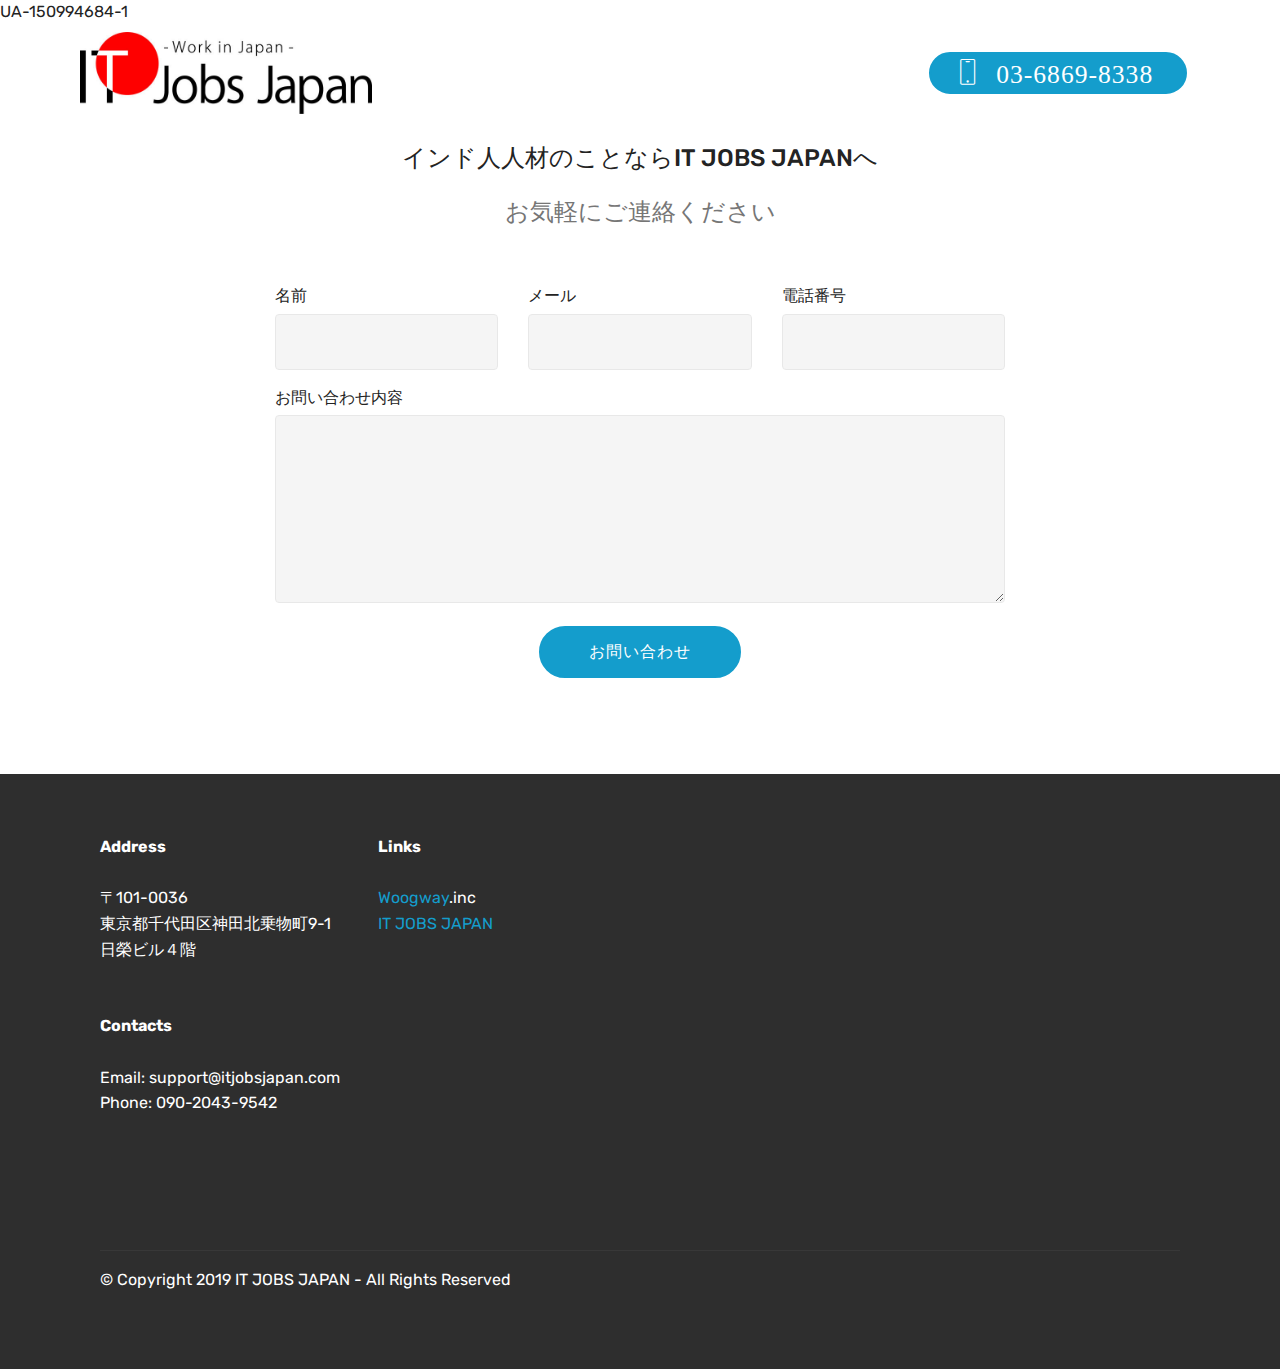
<file: page3.html>
<!DOCTYPE html>
<html  >
<head>
  <!-- Site made with Mobirise Website Builder v4.11.4, https://mobirise.com -->
  <meta charset="UTF-8">
  <meta http-equiv="X-UA-Compatible" content="IE=edge">
  <meta name="generator" content="Mobirise v4.11.4, mobirise.com">
  <meta name="viewport" content="width=device-width, initial-scale=1, minimum-scale=1">
  <link rel="shortcut icon" href="assets/images/itjj-rogo-1-716x200.jpg" type="image/x-icon">
  <meta name="description" content="Website Builder Description">
  
  <title>お問い合わせ２</title>
  <link rel="stylesheet" href="assets/web/assets/mobirise-icons/mobirise-icons.css">
  <link rel="stylesheet" href="assets/bootstrap/css/bootstrap.min.css">
  <link rel="stylesheet" href="assets/bootstrap/css/bootstrap-grid.min.css">
  <link rel="stylesheet" href="assets/bootstrap/css/bootstrap-reboot.min.css">
  <link rel="stylesheet" href="assets/socicon/css/styles.css">
  <link rel="stylesheet" href="assets/dropdown/css/style.css">
  <link rel="stylesheet" href="assets/tether/tether.min.css">
  <link rel="stylesheet" href="assets/theme/css/style.css">
  <link rel="stylesheet" href="assets/formoid-css/recaptcha.css">
  <link rel="preload" as="style" href="assets/mobirise/css/mbr-additional.css"><link rel="stylesheet" href="assets/mobirise/css/mbr-additional.css" type="text/css">
  
  
  
</head>
<body>

<!-- Analytics -->
UA-150994684-1
<!-- /Analytics -->


  <section class="menu cid-rFB7KKQv6V" once="menu" id="menu2-1a">

    

    <nav class="navbar navbar-expand beta-menu navbar-dropdown align-items-center navbar-toggleable-sm">
        <button class="navbar-toggler navbar-toggler-right" type="button" data-toggle="collapse" data-target="#navbarSupportedContent" aria-controls="navbarSupportedContent" aria-expanded="false" aria-label="Toggle navigation">
            <div class="hamburger">
                <span></span>
                <span></span>
                <span></span>
                <span></span>
            </div>
        </button>
        <div class="menu-logo">
            <div class="navbar-brand">
                <span class="navbar-logo">
                    
                        <a href="index.html"><img src="assets/images/itjj-rogo-1-716x200.jpg" alt="Mobirise" title="" style="height: 5.1rem;"></a>
                    
                </span>
                
            </div>
        </div>
        <div class="collapse navbar-collapse" id="navbarSupportedContent">
            
            <div class="navbar-buttons mbr-section-btn"><a class="btn btn-sm btn-primary display-4" href="tel:+81-3-6869-8338">
                    <span class="btn-icon mbri-mobile mbr-iconfont mbr-iconfont-btn">
                    03-6869-8338</span></a></div>
        </div>
    </nav>
</section>

<section class="engine"><a href="https://mobirise.info/x">css templates</a></section><section class="mbr-section form1 cid-rFB7EZVGRC" id="form1-18">

    

    
    <div class="container">
        <div class="row justify-content-center">
            <div class="title col-12 col-lg-8">
                <h2 class="mbr-section-title align-center pb-3 mbr-fonts-style display-5">
                    インド人人材のことならIT JOBS JAPANへ</h2>
                <h3 class="mbr-section-subtitle align-center mbr-light pb-3 mbr-fonts-style display-5">
                    お気軽にご連絡ください</h3>
            </div>
        </div>
    </div>
    <div class="container">
        <div class="row justify-content-center">
            <div class="media-container-column col-lg-8" data-form-type="formoid">
                <!---Formbuilder Form--->
                <form action="https://mobirise.com/" method="POST" class="mbr-form form-with-styler" data-form-title="Mobirise Form"><input type="hidden" name="email" data-form-email="true" value="fpyJdNBLRtyZg3YumRS/FT8uItXqIrgIjZNnjhgSiGl3QZPAllrASyyKwocMopOpXdGOTt9FUbI9lm3WR+HfpIM/SmkEAMk6xhof668WLy5GtHW2/FKsjLKlCn6zX2az.mQCYQQ+4Z42/3U0WJ2SsMcwiSGU5I57VzN+HypWGeU78oEtYrjpKMPuh8MARX1sPd6bAhbatOuJoyiJisuslFK0XWuTaGk/TSHmZIUgZ9MwNPjdp6ifovVygC0ObWm0t">
                    <div class="row">
                        <div hidden="hidden" data-form-alert="" class="alert alert-success col-12">Thanks for filling out the form!</div>
                        <div hidden="hidden" data-form-alert-danger="" class="alert alert-danger col-12">
                        </div>
                    </div>
                    <div class="dragArea row">
                        <div class="col-md-4  form-group" data-for="name">
                            <label for="name-form1-18" class="form-control-label mbr-fonts-style display-7">名前</label>
                            <input type="text" name="name" data-form-field="Name" required="required" class="form-control display-7" id="name-form1-18">
                        </div>
                        <div class="col-md-4  form-group" data-for="email">
                            <label for="email-form1-18" class="form-control-label mbr-fonts-style display-7">メール</label>
                            <input type="email" name="email" data-form-field="Email" required="required" class="form-control display-7" id="email-form1-18">
                        </div>
                        <div data-for="phone" class="col-md-4  form-group">
                            <label for="phone-form1-18" class="form-control-label mbr-fonts-style display-7">電話番号</label>
                            <input type="tel" name="phone" data-form-field="Phone" class="form-control display-7" id="phone-form1-18">
                        </div>
                        <div data-for="message" class="col-md-12 form-group">
                            <label for="message-form1-18" class="form-control-label mbr-fonts-style display-7">お問い合わせ内容</label>
                            <textarea name="message" data-form-field="Message" class="form-control display-7" id="message-form1-18"></textarea>
                        </div>
                        <div class="col-md-12 input-group-btn align-center"><button type="submit" class="btn btn-primary btn-form display-4" href="mailto:support@itjobsjapan.com">お問い合わせ</button></div>
                    </div>
                </form><!---Formbuilder Form--->
            </div>
        </div>
    </div>
</section>

<section class="cid-rFB7FEYnVm" id="footer2-19">

    

    

    <div class="container">
        <div class="media-container-row content mbr-white">
            <div class="col-12 col-md-3 mbr-fonts-style display-7">
                <p class="mbr-text">
                    <strong>Address</strong>
                    <br>
                    <br>〒101-0036<br>東京都千代田区神田北乗物町9-1<br>日榮ビル４階 &nbsp;<br>
                    <br>
                    <br><strong>Contacts</strong>
                    <br>
                    <br>Email: support@itjobsjapan.com<br>Phone: 090-2043-9542</p>
            </div>
            <div class="col-12 col-md-3 mbr-fonts-style display-7">
                <p class="mbr-text">
                    <strong>Links</strong>
                    <br>
                    <br><a href="http://woogway.main.jp/">Woogway</a>.inc <br><a href="https://www.itjobsjapan.com/">IT JOBS JAPAN</a><br></p>
            </div>
            <div class="col-12 col-md-6">
                <div class="google-map"><iframe frameborder="0" style="border:0" src="https://www.google.com/maps/embed/v1/place?key=AIzaSyAEIpgj38KyLFELm2bK9Y7krBkz1K-cMq8&amp;q=place_id:EmJKYXBhbiwg44CSMTAxLTAwMzYgVMWNa3nFjS10bywgQ2hpeW9kYSBDaXR5LCBLYW5kYSBLaXRhbm9yaW1vbm9jaMWNLCDvvJniiJLvvJEg5pel5qau44OT44OrIO-8lOmajiIiGiAKFgoUChIJRXMKbKqOGGARFhtIixRebAkSBu-8lOmajg" allowfullscreen=""></iframe></div>
            </div>
        </div>
        <div class="footer-lower">
            <div class="media-container-row">
                <div class="col-sm-12">
                    <hr>
                </div>
            </div>
            <div class="media-container-row mbr-white">
                <div class="col-sm-6 copyright">
                    <p class="mbr-text mbr-fonts-style display-7">
                        © Copyright 2019 IT JOBS JAPAN - All Rights Reserved
                    </p>
                </div>
                <div class="col-md-6">
                    
                </div>
            </div>
        </div>
    </div>
</section>


  <script src="assets/web/assets/jquery/jquery.min.js"></script>
  <script src="assets/popper/popper.min.js"></script>
  <script src="assets/bootstrap/js/bootstrap.min.js"></script>
  <script src="assets/smoothscroll/smooth-scroll.js"></script>
  <script src="assets/dropdown/js/nav-dropdown.js"></script>
  <script src="assets/dropdown/js/navbar-dropdown.js"></script>
  <script src="assets/touchswipe/jquery.touch-swipe.min.js"></script>
  <script src="assets/tether/tether.min.js"></script>
  <script src="assets/theme/js/script.js"></script>
  <script src="assets/formoid/formoid.min.js"></script>
  
  
</body>
</html>
</file>
<file: assets/web/assets/mobirise-icons/mobirise-icons.css>
@font-face {
  font-family: 'MobiriseIcons';
  src:  url('mobirise-icons.eot?spat4u');
  src:  url('mobirise-icons.eot?spat4u#iefix') format('embedded-opentype'),
    url('mobirise-icons.ttf?spat4u') format('truetype'),
    url('mobirise-icons.woff?spat4u') format('woff'),
    url('mobirise-icons.svg?spat4u#MobiriseIcons') format('svg');
  font-weight: normal;
  font-style: normal;
  font-display: swap;
}

[class^="mbri-"], [class*=" mbri-"] {
  /* use !important to prevent issues with browser extensions that change fonts */
  font-family: MobiriseIcons !important;
  speak: none;
  font-style: normal;
  font-weight: normal;
  font-variant: normal;
  text-transform: none;
  line-height: 1;

  /* Better Font Rendering =========== */
  -webkit-font-smoothing: antialiased;
  -moz-osx-font-smoothing: grayscale;
}

.mbri-add-submenu:before {
  content: "\e900";
}
.mbri-alert:before {
  content: "\e901";
}
.mbri-align-center:before {
  content: "\e902";
}
.mbri-align-justify:before {
  content: "\e903";
}
.mbri-align-left:before {
  content: "\e904";
}
.mbri-align-right:before {
  content: "\e905";
}
.mbri-android:before {
  content: "\e906";
}
.mbri-apple:before {
  content: "\e907";
}
.mbri-arrow-down:before {
  content: "\e908";
}
.mbri-arrow-next:before {
  content: "\e909";
}
.mbri-arrow-prev:before {
  content: "\e90a";
}
.mbri-arrow-up:before {
  content: "\e90b";
}
.mbri-bold:before {
  content: "\e90c";
}
.mbri-bookmark:before {
  content: "\e90d";
}
.mbri-bootstrap:before {
  content: "\e90e";
}
.mbri-briefcase:before {
  content: "\e90f";
}
.mbri-browse:before {
  content: "\e910";
}
.mbri-bulleted-list:before {
  content: "\e911";
}
.mbri-calendar:before {
  content: "\e912";
}
.mbri-camera:before {
  content: "\e913";
}
.mbri-cart-add:before {
  content: "\e914";
}
.mbri-cart-full:before {
  content: "\e915";
}
.mbri-cash:before {
  content: "\e916";
}
.mbri-change-style:before {
  content: "\e917";
}
.mbri-chat:before {
  content: "\e918";
}
.mbri-clock:before {
  content: "\e919";
}
.mbri-close:before {
  content: "\e91a";
}
.mbri-cloud:before {
  content: "\e91b";
}
.mbri-code:before {
  content: "\e91c";
}
.mbri-contact-form:before {
  content: "\e91d";
}
.mbri-credit-card:before {
  content: "\e91e";
}
.mbri-cursor-click:before {
  content: "\e91f";
}
.mbri-cust-feedback:before {
  content: "\e920";
}
.mbri-database:before {
  content: "\e921";
}
.mbri-delivery:before {
  content: "\e922";
}
.mbri-desktop:before {
  content: "\e923";
}
.mbri-devices:before {
  content: "\e924";
}
.mbri-down:before {
  content: "\e925";
}
.mbri-download:before {
  content: "\e989";
}
.mbri-drag-n-drop:before {
  content: "\e927";
}
.mbri-drag-n-drop2:before {
  content: "\e928";
}
.mbri-edit:before {
  content: "\e929";
}
.mbri-edit2:before {
  content: "\e92a";
}
.mbri-error:before {
  content: "\e92b";
}
.mbri-extension:before {
  content: "\e92c";
}
.mbri-features:before {
  content: "\e92d";
}
.mbri-file:before {
  content: "\e92e";
}
.mbri-flag:before {
  content: "\e92f";
}
.mbri-folder:before {
  content: "\e930";
}
.mbri-gift:before {
  content: "\e931";
}
.mbri-github:before {
  content: "\e932";
}
.mbri-globe:before {
  content: "\e933";
}
.mbri-globe-2:before {
  content: "\e934";
}
.mbri-growing-chart:before {
  content: "\e935";
}
.mbri-hearth:before {
  content: "\e936";
}
.mbri-help:before {
  content: "\e937";
}
.mbri-home:before {
  content: "\e938";
}
.mbri-hot-cup:before {
  content: "\e939";
}
.mbri-idea:before {
  content: "\e93a";
}
.mbri-image-gallery:before {
  content: "\e93b";
}
.mbri-image-slider:before {
  content: "\e93c";
}
.mbri-info:before {
  content: "\e93d";
}
.mbri-italic:before {
  content: "\e93e";
}
.mbri-key:before {
  content: "\e93f";
}
.mbri-laptop:before {
  content: "\e940";
}
.mbri-layers:before {
  content: "\e941";
}
.mbri-left-right:before {
  content: "\e942";
}
.mbri-left:before {
  content: "\e943";
}
.mbri-letter:before {
  content: "\e944";
}
.mbri-like:before {
  content: "\e945";
}
.mbri-link:before {
  content: "\e946";
}
.mbri-lock:before {
  content: "\e947";
}
.mbri-login:before {
  content: "\e948";
}
.mbri-logout:before {
  content: "\e949";
}
.mbri-magic-stick:before {
  content: "\e94a";
}
.mbri-map-pin:before {
  content: "\e94b";
}
.mbri-menu:before {
  content: "\e94c";
}
.mbri-mobile:before {
  content: "\e94d";
}
.mbri-mobile2:before {
  content: "\e94e";
}
.mbri-mobirise:before {
  content: "\e94f";
}
.mbri-more-horizontal:before {
  content: "\e950";
}
.mbri-more-vertical:before {
  content: "\e951";
}
.mbri-music:before {
  content: "\e952";
}
.mbri-new-file:before {
  content: "\e953";
}
.mbri-numbered-list:before {
  content: "\e954";
}
.mbri-opened-folder:before {
  content: "\e955";
}
.mbri-pages:before {
  content: "\e956";
}
.mbri-paper-plane:before {
  content: "\e957";
}
.mbri-paperclip:before {
  content: "\e958";
}
.mbri-photo:before {
  content: "\e959";
}
.mbri-photos:before {
  content: "\e95a";
}
.mbri-pin:before {
  content: "\e95b";
}
.mbri-play:before {
  content: "\e95c";
}
.mbri-plus:before {
  content: "\e95d";
}
.mbri-preview:before {
  content: "\e95e";
}
.mbri-print:before {
  content: "\e95f";
}
.mbri-protect:before {
  content: "\e960";
}
.mbri-question:before {
  content: "\e961";
}
.mbri-quote-left:before {
  content: "\e962";
}
.mbri-quote-right:before {
  content: "\e963";
}
.mbri-refresh:before {
  content: "\e964";
}
.mbri-responsive:before {
  content: "\e965";
}
.mbri-right:before {
  content: "\e966";
}
.mbri-rocket:before {
  content: "\e967";
}
.mbri-sad-face:before {
  content: "\e968";
}
.mbri-sale:before {
  content: "\e969";
}
.mbri-save:before {
  content: "\e96a";
}
.mbri-search:before {
  content: "\e96b";
}
.mbri-setting:before {
  content: "\e96c";
}
.mbri-setting2:before {
  content: "\e96d";
}
.mbri-setting3:before {
  content: "\e96e";
}
.mbri-share:before {
  content: "\e96f";
}
.mbri-shopping-bag:before {
  content: "\e970";
}
.mbri-shopping-basket:before {
  content: "\e971";
}
.mbri-shopping-cart:before {
  content: "\e972";
}
.mbri-sites:before {
  content: "\e973";
}
.mbri-smile-face:before {
  content: "\e974";
}
.mbri-speed:before {
  content: "\e975";
}
.mbri-star:before {
  content: "\e976";
}
.mbri-success:before {
  content: "\e977";
}
.mbri-sun:before {
  content: "\e978";
}
.mbri-sun2:before {
  content: "\e979";
}
.mbri-tablet:before {
  content: "\e97a";
}
.mbri-tablet-vertical:before {
  content: "\e97b";
}
.mbri-target:before {
  content: "\e97c";
}
.mbri-timer:before {
  content: "\e97d";
}
.mbri-to-ftp:before {
  content: "\e97e";
}
.mbri-to-local-drive:before {
  content: "\e97f";
}
.mbri-touch-swipe:before {
  content: "\e980";
}
.mbri-touch:before {
  content: "\e981";
}
.mbri-trash:before {
  content: "\e982";
}
.mbri-underline:before {
  content: "\e983";
}
.mbri-unlink:before {
  content: "\e984";
}
.mbri-unlock:before {
  content: "\e985";
}
.mbri-up-down:before {
  content: "\e986";
}
.mbri-up:before {
  content: "\e987";
}
.mbri-update:before {
  content: "\e988";
}
.mbri-upload:before {
 content: "\e926"; 
}
.mbri-user:before {
  content: "\e98a";
}
.mbri-user2:before {
  content: "\e98b";
}
.mbri-users:before {
  content: "\e98c";
}
.mbri-video:before {
  content: "\e98d";
}
.mbri-video-play:before {
  content: "\e98e";
}
.mbri-watch:before {
  content: "\e98f";
}
.mbri-website-theme:before {
  content: "\e990";
}
.mbri-wifi:before {
  content: "\e991";
}
.mbri-windows:before {
  content: "\e992";
}
.mbri-zoom-out:before {
  content: "\e993";
}
.mbri-redo:before {
  content: "\e994";
}
.mbri-undo:before {
  content: "\e995";
}
</file>
<file: assets/web/assets/mobirise-icons-bold/mobirise-icons-bold.css>
@font-face {
  font-family: 'mobirise-icons-bold';
  font-display: swap;
  src:  url('mobirise-icons-bold.eot?m1l4yr');
  src:  url('mobirise-icons-bold.eot?m1l4yr#iefix') format('embedded-opentype'),
    url('mobirise-icons-bold.ttf?m1l4yr') format('truetype'),
    url('mobirise-icons-bold.woff?m1l4yr') format('woff'),
    url('mobirise-icons-bold.svg?m1l4yr#mobirise-icons-bold') format('svg');
  font-weight: normal;
  font-style: normal;
}

[class^="mbrib-"], [class*="mbrib-"] {
  /* use !important to prevent issues with browser extensions that change fonts */
  font-family: 'mobirise-icons-bold' !important;
  speak: none;
  font-style: normal;
  font-weight: normal;
  font-variant: normal;
  text-transform: none;
  line-height: 1;

  /* Better Font Rendering =========== */
  -webkit-font-smoothing: antialiased;
  -moz-osx-font-smoothing: grayscale;
}

.mbrib-add-submenu:before {
  content: "\e900";
}
.mbrib-alert:before {
  content: "\e901";
}
.mbrib-align-center:before {
  content: "\e902";
}
.mbrib-align-justify:before {
  content: "\e903";
}
.mbrib-align-left:before {
  content: "\e904";
}
.mbrib-align-right:before {
  content: "\e905";
}
.mbrib-android:before {
  content: "\e906";
}
.mbrib-apple:before {
  content: "\e907";
}
.mbrib-arrow-down:before {
  content: "\e908";
}
.mbrib-arrow-next:before {
  content: "\e909";
}
.mbrib-arrow-prev:before {
  content: "\e90a";
}
.mbrib-arrow-up:before {
  content: "\e90b";
}
.mbrib-bold:before {
  content: "\e90c";
}
.mbrib-bookmark:before {
  content: "\e90d";
}
.mbrib-bootstrap:before {
  content: "\e90e";
}
.mbrib-briefcase:before {
  content: "\e90f";
}
.mbrib-browse:before {
  content: "\e910";
}
.mbrib-bulleted-list:before {
  content: "\e911";
}
.mbrib-calendar:before {
  content: "\e912";
}
.mbrib-camera:before {
  content: "\e913";
}
.mbrib-cart-add:before {
  content: "\e914";
}
.mbrib-cart-full:before {
  content: "\e915";
}
.mbrib-cash:before {
  content: "\e916";
}
.mbrib-change-style:before {
  content: "\e917";
}
.mbrib-chat:before {
  content: "\e918";
}
.mbrib-clock:before {
  content: "\e919";
}
.mbrib-close:before {
  content: "\e91a";
}
.mbrib-cloud:before {
  content: "\e91b";
}
.mbrib-code:before {
  content: "\e91c";
}
.mbrib-contact-form:before {
  content: "\e91d";
}
.mbrib-credit-card:before {
  content: "\e91e";
}
.mbrib-cursor-click:before {
  content: "\e91f";
}
.mbrib-cust-feedback:before {
  content: "\e920";
}
.mbrib-database:before {
  content: "\e921";
}
.mbrib-delivery:before {
  content: "\e922";
}
.mbrib-desktop:before {
  content: "\e923";
}
.mbrib-devices:before {
  content: "\e924";
}
.mbrib-down:before {
  content: "\e925";
}
.mbrib-download:before {
  content: "\e926";
}
.mbrib-drag-n-drop:before {
  content: "\e927";
}
.mbrib-drag-n-drop2:before {
  content: "\e928";
}
.mbrib-edit:before {
  content: "\e929";
}
.mbrib-edit2:before {
  content: "\e92a";
}
.mbrib-error:before {
  content: "\e92b";
}
.mbrib-extension:before {
  content: "\e92c";
}
.mbrib-features:before {
  content: "\e92d";
}
.mbrib-file:before {
  content: "\e92e";
}
.mbrib-flag:before {
  content: "\e92f";
}
.mbrib-folder:before {
  content: "\e930";
}
.mbrib-gift:before {
  content: "\e931";
}
.mbrib-github:before {
  content: "\e932";
}
.mbrib-globe-2:before {
  content: "\e933";
}
.mbrib-globe:before {
  content: "\e934";
}
.mbrib-growing-chart:before {
  content: "\e935";
}
.mbrib-hearth:before {
  content: "\e936";
}
.mbrib-help:before {
  content: "\e937";
}
.mbrib-home:before {
  content: "\e938";
}
.mbrib-hot-cup:before {
  content: "\e939";
}
.mbrib-idea:before {
  content: "\e93a";
}
.mbrib-image-gallery:before {
  content: "\e93b";
}
.mbrib-image-slider:before {
  content: "\e93c";
}
.mbrib-info:before {
  content: "\e93d";
}
.mbrib-italic:before {
  content: "\e93e";
}
.mbrib-key:before {
  content: "\e93f";
}
.mbrib-laptop:before {
  content: "\e940";
}
.mbrib-layers:before {
  content: "\e941";
}
.mbrib-left-right:before {
  content: "\e942";
}
.mbrib-left:before {
  content: "\e943";
}
.mbrib-letter:before {
  content: "\e944";
}
.mbrib-like:before {
  content: "\e945";
}
.mbrib-link:before {
  content: "\e946";
}
.mbrib-lock:before {
  content: "\e947";
}
.mbrib-login:before {
  content: "\e948";
}
.mbrib-logout:before {
  content: "\e949";
}
.mbrib-magic-stick:before {
  content: "\e94a";
}
.mbrib-map-pin:before {
  content: "\e94b";
}
.mbrib-menu:before {
  content: "\e94c";
}
.mbrib-mobile:before {
  content: "\e94d";
}
.mbrib-mobile2:before {
  content: "\e94e";
}
.mbrib-mobirise:before {
  content: "\e94f";
}
.mbrib-more-horizontal:before {
  content: "\e950";
}
.mbrib-more-vertical:before {
  content: "\e951";
}
.mbrib-music:before {
  content: "\e952";
}
.mbrib-new-file:before {
  content: "\e953";
}
.mbrib-numbered-list:before {
  content: "\e954";
}
.mbrib-opened-folder:before {
  content: "\e955";
}
.mbrib-pages:before {
  content: "\e956";
}
.mbrib-paper-plane:before {
  content: "\e957";
}
.mbrib-paperclip:before {
  content: "\e958";
}
.mbrib-photo:before {
  content: "\e959";
}
.mbrib-photos:before {
  content: "\e95a";
}
.mbrib-pin:before {
  content: "\e95b";
}
.mbrib-play:before {
  content: "\e95c";
}
.mbrib-plus:before {
  content: "\e95d";
}
.mbrib-preview:before {
  content: "\e95e";
}
.mbrib-print:before {
  content: "\e95f";
}
.mbrib-protect:before {
  content: "\e960";
}
.mbrib-question:before {
  content: "\e961";
}
.mbrib-quote-left:before {
  content: "\e962";
}
.mbrib-quote-right:before {
  content: "\e963";
}
.mbrib-redo:before {
  content: "\e964";
}
.mbrib-refresh:before {
  content: "\e965";
}
.mbrib-responsive:before {
  content: "\e966";
}
.mbrib-right:before {
  content: "\e967";
}
.mbrib-rocket:before {
  content: "\e968";
}
.mbrib-sad-face:before {
  content: "\e969";
}
.mbrib-sale:before {
  content: "\e96a";
}
.mbrib-save:before {
  content: "\e96b";
}
.mbrib-search:before {
  content: "\e96c";
}
.mbrib-setting:before {
  content: "\e96d";
}
.mbrib-setting2:before {
  content: "\e96e";
}
.mbrib-setting3:before {
  content: "\e96f";
}
.mbrib-share:before {
  content: "\e970";
}
.mbrib-shopping-bag:before {
  content: "\e971";
}
.mbrib-shopping-basket:before {
  content: "\e972";
}
.mbrib-shopping-cart:before {
  content: "\e973";
}
.mbrib-sites:before {
  content: "\e974";
}
.mbrib-smile-face:before {
  content: "\e975";
}
.mbrib-speed:before {
  content: "\e976";
}
.mbrib-star:before {
  content: "\e977";
}
.mbrib-success:before {
  content: "\e978";
}
.mbrib-sun:before {
  content: "\e979";
}
.mbrib-sun2:before {
  content: "\e97a";
}
.mbrib-tablet-vertical:before {
  content: "\e97b";
}
.mbrib-tablet:before {
  content: "\e97c";
}
.mbrib-target:before {
  content: "\e97d";
}
.mbrib-timer:before {
  content: "\e97e";
}
.mbrib-to-ftp:before {
  content: "\e97f";
}
.mbrib-to-local-drive:before {
  content: "\e980";
}
.mbrib-touch-swipe:before {
  content: "\e981";
}
.mbrib-touch:before {
  content: "\e982";
}
.mbrib-trash:before {
  content: "\e983";
}
.mbrib-underline:before {
  content: "\e984";
}
.mbrib-undo:before {
  content: "\e985";
}
.mbrib-unlink:before {
  content: "\e986";
}
.mbrib-unlock:before {
  content: "\e987";
}
.mbrib-up-down:before {
  content: "\e988";
}
.mbrib-up:before {
  content: "\e989";
}
.mbrib-update:before {
  content: "\e98a";
}
.mbrib-upload:before {
  content: "\e98b";
}
.mbrib-user:before {
  content: "\e98c";
}
.mbrib-user2:before {
  content: "\e98d";
}
.mbrib-users:before {
  content: "\e98e";
}
.mbrib-video-play:before {
  content: "\e98f";
}
.mbrib-video:before {
  content: "\e990";
}
.mbrib-watch:before {
  content: "\e991";
}
.mbrib-website-theme:before {
  content: "\e992";
}
.mbrib-wifi:before {
  content: "\e993";
}
.mbrib-windows:before {
  content: "\e994";
}
.mbrib-zoom-out:before {
  content: "\e995";
}
</file>
<file: assets/dropdown/css/style.css>
.navbar-dropdown {
  left: 0;
  padding: 0;
  position: absolute;
  right: 0;
  top: 0;
  transition: all 0.45s ease;
  z-index: 1030;
  background: #282828; }
  .navbar-dropdown .navbar-logo {
    margin-right: 0.8rem;
    transition: margin 0.3s ease-in-out;
    vertical-align: middle; }
    .navbar-dropdown .navbar-logo img {
      height: 3.125rem;
      transition: all 0.3s ease-in-out; }
    .navbar-dropdown .navbar-logo.mbr-iconfont {
      font-size: 3.125rem;
      line-height: 3.125rem; }
  .navbar-dropdown .navbar-caption {
    font-weight: 700;
    white-space: normal;
    vertical-align: -4px;
    line-height: 3.125rem !important; }
    .navbar-dropdown .navbar-caption, .navbar-dropdown .navbar-caption:hover {
      color: inherit;
      text-decoration: none; }
  .navbar-dropdown .mbr-iconfont + .navbar-caption {
    vertical-align: -1px; }
  .navbar-dropdown.navbar-fixed-top {
    position: fixed; }
  .navbar-dropdown .navbar-brand span {
    vertical-align: -4px; }
  .navbar-dropdown.bg-color.transparent {
    background: none; }
  .navbar-dropdown.navbar-short .navbar-brand {
    padding: 0.625rem 0; }
    .navbar-dropdown.navbar-short .navbar-brand span {
      vertical-align: -1px; }
  .navbar-dropdown.navbar-short .navbar-caption {
    line-height: 2.375rem !important;
    vertical-align: -2px; }
  .navbar-dropdown.navbar-short .navbar-logo {
    margin-right: 0.5rem; }
    .navbar-dropdown.navbar-short .navbar-logo img {
      height: 2.375rem; }
    .navbar-dropdown.navbar-short .navbar-logo.mbr-iconfont {
      font-size: 2.375rem;
      line-height: 2.375rem; }
  .navbar-dropdown.navbar-short .mbr-table-cell {
    height: 3.625rem; }
  .navbar-dropdown .navbar-close {
    left: 0.6875rem;
    position: fixed;
    top: 0.75rem;
    z-index: 1000; }
  .navbar-dropdown .hamburger-icon {
    content: "";
    display: inline-block;
    vertical-align: middle;
    width: 16px;
    -webkit-box-shadow: 0 -6px 0 1px #282828,0 0 0 1px #282828,0 6px 0 1px #282828;
    -moz-box-shadow: 0 -6px 0 1px #282828,0 0 0 1px #282828,0 6px 0 1px #282828;
    box-shadow: 0 -6px 0 1px #282828,0 0 0 1px #282828,0 6px 0 1px #282828; }

.dropdown-menu .dropdown-toggle[data-toggle="dropdown-submenu"]::after {
  border-bottom: 0.35em solid transparent;
  border-left: 0.35em solid;
  border-right: 0;
  border-top: 0.35em solid transparent;
  margin-left: 0.3rem; }

.dropdown-menu .dropdown-item:focus {
  outline: 0; }

.nav-dropdown {
  font-size: 0.75rem;
  font-weight: 500;
  height: auto !important; }
  .nav-dropdown .nav-btn {
    padding-left: 1rem; }
  .nav-dropdown .link {
    margin: .667em 1.667em;
    font-weight: 500;
    padding: 0;
    transition: color .2s ease-in-out; }
    .nav-dropdown .link.dropdown-toggle {
      margin-right: 2.583em; }
      .nav-dropdown .link.dropdown-toggle::after {
        margin-left: .25rem;
        border-top: 0.35em solid;
        border-right: 0.35em solid transparent;
        border-left: 0.35em solid transparent;
        border-bottom: 0; }
      .nav-dropdown .link.dropdown-toggle[aria-expanded="true"] {
        margin: 0;
        padding: 0.667em 3.263em  0.667em 1.667em; }
  .nav-dropdown .link::after,
  .nav-dropdown .dropdown-item::after {
    color: inherit; }
  .nav-dropdown .btn {
    font-size: 0.75rem;
    font-weight: 700;
    letter-spacing: 0;
    margin-bottom: 0;
    padding-left: 1.25rem;
    padding-right: 1.25rem; }
  .nav-dropdown .dropdown-menu {
    border-radius: 0;
    border: 0;
    left: 0;
    margin: 0;
    padding-bottom: 1.25rem;
    padding-top: 1.25rem;
    position: relative; }
  .nav-dropdown .dropdown-submenu {
    margin-left: 0.125rem;
    top: 0; }
  .nav-dropdown .dropdown-item {
    font-weight: 500;
    line-height: 2;
    padding: 0.3846em 4.615em 0.3846em 1.5385em;
    position: relative;
    transition: color .2s ease-in-out, background-color .2s ease-in-out; }
    .nav-dropdown .dropdown-item::after {
      margin-top: -0.3077em;
      position: absolute;
      right: 1.1538em;
      top: 50%; }
    .nav-dropdown .dropdown-item:focus, .nav-dropdown .dropdown-item:hover {
      background: none; }

@media (max-width: 767px) {
  .nav-dropdown.navbar-toggleable-sm {
    bottom: 0;
    display: none;
    left: 0;
    overflow-x: hidden;
    position: fixed;
    top: 0;
    transform: translateX(-100%);
    -ms-transform: translateX(-100%);
    -webkit-transform: translateX(-100%);
    width: 18.75rem;
    z-index: 999; } }
.nav-dropdown.navbar-toggleable-xl {
  bottom: 0;
  display: none;
  left: 0;
  overflow-x: hidden;
  position: fixed;
  top: 0;
  transform: translateX(-100%);
  -ms-transform: translateX(-100%);
  -webkit-transform: translateX(-100%);
  width: 18.75rem;
  z-index: 999; }

.nav-dropdown-sm {
  display: block !important;
  overflow-x: hidden;
  overflow: auto;
  padding-top: 3.875rem; }
  .nav-dropdown-sm::after {
    content: "";
    display: block;
    height: 3rem;
    width: 100%; }
  .nav-dropdown-sm.collapse.in ~ .navbar-close {
    display: block !important; }
  .nav-dropdown-sm.collapsing, .nav-dropdown-sm.collapse.in {
    transform: translateX(0);
    -ms-transform: translateX(0);
    -webkit-transform: translateX(0);
    transition: all 0.25s ease-out;
    -webkit-transition: all 0.25s ease-out;
    background: #282828; }
  .nav-dropdown-sm.collapsing[aria-expanded="false"] {
    transform: translateX(-100%);
    -ms-transform: translateX(-100%);
    -webkit-transform: translateX(-100%); }
  .nav-dropdown-sm .nav-item {
    display: block;
    margin-left: 0 !important;
    padding-left: 0; }
  .nav-dropdown-sm .link,
  .nav-dropdown-sm .dropdown-item {
    border-top: 1px dotted rgba(255, 255, 255, 0.1);
    font-size: 0.8125rem;
    line-height: 1.6;
    margin: 0 !important;
    padding: 0.875rem 2.4rem 0.875rem 1.5625rem !important;
    position: relative;
    white-space: normal; }
    .nav-dropdown-sm .link:focus, .nav-dropdown-sm .link:hover,
    .nav-dropdown-sm .dropdown-item:focus,
    .nav-dropdown-sm .dropdown-item:hover {
      background: rgba(0, 0, 0, 0.2) !important;
      color: #c0a375; }
  .nav-dropdown-sm .nav-btn {
    position: relative;
    padding: 1.5625rem 1.5625rem 0 1.5625rem; }
    .nav-dropdown-sm .nav-btn::before {
      border-top: 1px dotted rgba(255, 255, 255, 0.1);
      content: "";
      left: 0;
      position: absolute;
      top: 0;
      width: 100%; }
    .nav-dropdown-sm .nav-btn + .nav-btn {
      padding-top: 0.625rem; }
      .nav-dropdown-sm .nav-btn + .nav-btn::before {
        display: none; }
  .nav-dropdown-sm .btn {
    padding: 0.625rem 0; }
  .nav-dropdown-sm .dropdown-toggle[data-toggle="dropdown-submenu"]::after {
    margin-left: .25rem;
    border-top: 0.35em solid;
    border-right: 0.35em solid transparent;
    border-left: 0.35em solid transparent;
    border-bottom: 0; }
  .nav-dropdown-sm .dropdown-toggle[data-toggle="dropdown-submenu"][aria-expanded="true"]::after {
    border-top: 0;
    border-right: 0.35em solid transparent;
    border-left: 0.35em solid transparent;
    border-bottom: 0.35em solid; }
  .nav-dropdown-sm .dropdown-menu {
    margin: 0;
    padding: 0;
    position: relative;
    top: 0;
    left: 0;
    width: 100%;
    border: 0;
    float: none;
    border-radius: 0;
    background: none; }
  .nav-dropdown-sm .dropdown-submenu {
    left: 100%;
    margin-left: 0.125rem;
    margin-top: -1.25rem;
    top: 0; }

.navbar-toggleable-sm .nav-dropdown .dropdown-menu {
  position: absolute; }

.navbar-toggleable-sm .nav-dropdown .dropdown-submenu {
  left: 100%;
  margin-left: 0.125rem;
  margin-top: -1.25rem;
  top: 0; }

.navbar-toggleable-sm.opened .nav-dropdown .dropdown-menu {
  position: relative; }

.navbar-toggleable-sm.opened .nav-dropdown .dropdown-submenu {
  left: 0;
  margin-left: 00rem;
  margin-top: 0rem;
  top: 0; }

.is-builder .nav-dropdown.collapsing {
  transition: none !important; }

/*# sourceMappingURL=style.css.map */
</file>
<file: assets/socicon/css/styles.css>
@charset "UTF-8";

@font-face {
  font-family: "socicon";
  src:url("../fonts/socicon.eot");
  src:url("../fonts/socicon.eot?#iefix") format("embedded-opentype"),
    url("../fonts/socicon.woff") format("woff"),
    url("../fonts/socicon.ttf") format("truetype"),
    url("../fonts/socicon.svg#socicon") format("svg");
  font-weight: normal;
  font-style: normal;
  font-display:swap;
}

[data-icon]:before {
  font-family: "socicon" !important;
  content: attr(data-icon);
  font-style: normal !important;
  font-weight: normal !important;
  font-variant: normal !important;
  text-transform: none !important;
  speak: none;
  line-height: 1;
  -webkit-font-smoothing: antialiased;
  -moz-osx-font-smoothing: grayscale;
}

[class^="socicon-"]:before,
[class*=" socicon-"]:before {
  font-family: "socicon" !important;
  font-style: normal !important;
  font-weight: normal !important;
  font-variant: normal !important;
  text-transform: none !important;
  speak: none;
  line-height: 1;
  -webkit-font-smoothing: antialiased;
  -moz-osx-font-smoothing: grayscale;
}

.socicon-modelmayhem:before {
  content: "\e000";
}
.socicon-mixcloud:before {
  content: "\e001";
}
.socicon-drupal:before {
  content: "\e002";
}
.socicon-swarm:before {
  content: "\e003";
}
.socicon-istock:before {
  content: "\e004";
}
.socicon-yammer:before {
  content: "\e005";
}
.socicon-ello:before {
  content: "\e006";
}
.socicon-stackoverflow:before {
  content: "\e007";
}
.socicon-persona:before {
  content: "\e008";
}
.socicon-triplej:before {
  content: "\e009";
}
.socicon-houzz:before {
  content: "\e00a";
}
.socicon-rss:before {
  content: "\e00b";
}
.socicon-paypal:before {
  content: "\e00c";
}
.socicon-odnoklassniki:before {
  content: "\e00d";
}
.socicon-airbnb:before {
  content: "\e00e";
}
.socicon-periscope:before {
  content: "\e00f";
}
.socicon-outlook:before {
  content: "\e010";
}
.socicon-coderwall:before {
  content: "\e011";
}
.socicon-tripadvisor:before {
  content: "\e012";
}
.socicon-appnet:before {
  content: "\e013";
}
.socicon-goodreads:before {
  content: "\e014";
}
.socicon-tripit:before {
  content: "\e015";
}
.socicon-lanyrd:before {
  content: "\e016";
}
.socicon-slideshare:before {
  content: "\e017";
}
.socicon-buffer:before {
  content: "\e018";
}
.socicon-disqus:before {
  content: "\e019";
}
.socicon-vkontakte:before {
  content: "\e01a";
}
.socicon-whatsapp:before {
  content: "\e01b";
}
.socicon-patreon:before {
  content: "\e01c";
}
.socicon-storehouse:before {
  content: "\e01d";
}
.socicon-pocket:before {
  content: "\e01e";
}
.socicon-mail:before {
  content: "\e01f";
}
.socicon-blogger:before {
  content: "\e020";
}
.socicon-technorati:before {
  content: "\e021";
}
.socicon-reddit:before {
  content: "\e022";
}
.socicon-dribbble:before {
  content: "\e023";
}
.socicon-stumbleupon:before {
  content: "\e024";
}
.socicon-digg:before {
  content: "\e025";
}
.socicon-envato:before {
  content: "\e026";
}
.socicon-behance:before {
  content: "\e027";
}
.socicon-delicious:before {
  content: "\e028";
}
.socicon-deviantart:before {
  content: "\e029";
}
.socicon-forrst:before {
  content: "\e02a";
}
.socicon-play:before {
  content: "\e02b";
}
.socicon-zerply:before {
  content: "\e02c";
}
.socicon-wikipedia:before {
  content: "\e02d";
}
.socicon-apple:before {
  content: "\e02e";
}
.socicon-flattr:before {
  content: "\e02f";
}
.socicon-github:before {
  content: "\e030";
}
.socicon-renren:before {
  content: "\e031";
}
.socicon-friendfeed:before {
  content: "\e032";
}
.socicon-newsvine:before {
  content: "\e033";
}
.socicon-identica:before {
  content: "\e034";
}
.socicon-bebo:before {
  content: "\e035";
}
.socicon-zynga:before {
  content: "\e036";
}
.socicon-steam:before {
  content: "\e037";
}
.socicon-xbox:before {
  content: "\e038";
}
.socicon-windows:before {
  content: "\e039";
}
.socicon-qq:before {
  content: "\e03a";
}
.socicon-douban:before {
  content: "\e03b";
}
.socicon-meetup:before {
  content: "\e03c";
}
.socicon-playstation:before {
  content: "\e03d";
}
.socicon-android:before {
  content: "\e03e";
}
.socicon-snapchat:before {
  content: "\e03f";
}
.socicon-twitter:before {
  content: "\e040";
}
.socicon-facebook:before {
  content: "\e041";
}
.socicon-googleplus:before {
  content: "\e042";
}
.socicon-pinterest:before {
  content: "\e043";
}
.socicon-foursquare:before {
  content: "\e044";
}
.socicon-yahoo:before {
  content: "\e045";
}
.socicon-skype:before {
  content: "\e046";
}
.socicon-yelp:before {
  content: "\e047";
}
.socicon-feedburner:before {
  content: "\e048";
}
.socicon-linkedin:before {
  content: "\e049";
}
.socicon-viadeo:before {
  content: "\e04a";
}
.socicon-xing:before {
  content: "\e04b";
}
.socicon-myspace:before {
  content: "\e04c";
}
.socicon-soundcloud:before {
  content: "\e04d";
}
.socicon-spotify:before {
  content: "\e04e";
}
.socicon-grooveshark:before {
  content: "\e04f";
}
.socicon-lastfm:before {
  content: "\e050";
}
.socicon-youtube:before {
  content: "\e051";
}
.socicon-vimeo:before {
  content: "\e052";
}
.socicon-dailymotion:before {
  content: "\e053";
}
.socicon-vine:before {
  content: "\e054";
}
.socicon-flickr:before {
  content: "\e055";
}
.socicon-500px:before {
  content: "\e056";
}
.socicon-wordpress:before {
  content: "\e058";
}
.socicon-tumblr:before {
  content: "\e059";
}
.socicon-twitch:before {
  content: "\e05a";
}
.socicon-8tracks:before {
  content: "\e05b";
}
.socicon-amazon:before {
  content: "\e05c";
}
.socicon-icq:before {
  content: "\e05d";
}
.socicon-smugmug:before {
  content: "\e05e";
}
.socicon-ravelry:before {
  content: "\e05f";
}
.socicon-weibo:before {
  content: "\e060";
}
.socicon-baidu:before {
  content: "\e061";
}
.socicon-angellist:before {
  content: "\e062";
}
.socicon-ebay:before {
  content: "\e063";
}
.socicon-imdb:before {
  content: "\e064";
}
.socicon-stayfriends:before {
  content: "\e065";
}
.socicon-residentadvisor:before {
  content: "\e066";
}
.socicon-google:before {
  content: "\e067";
}
.socicon-yandex:before {
  content: "\e068";
}
.socicon-sharethis:before {
  content: "\e069";
}
.socicon-bandcamp:before {
  content: "\e06a";
}
.socicon-itunes:before {
  content: "\e06b";
}
.socicon-deezer:before {
  content: "\e06c";
}
.socicon-telegram:before {
  content: "\e06e";
}
.socicon-openid:before {
  content: "\e06f";
}
.socicon-amplement:before {
  content: "\e070";
}
.socicon-viber:before {
  content: "\e071";
}
.socicon-zomato:before {
  content: "\e072";
}
.socicon-draugiem:before {
  content: "\e074";
}
.socicon-endomodo:before {
  content: "\e075";
}
.socicon-filmweb:before {
  content: "\e076";
}
.socicon-stackexchange:before {
  content: "\e077";
}
.socicon-wykop:before {
  content: "\e078";
}
.socicon-teamspeak:before {
  content: "\e079";
}
.socicon-teamviewer:before {
  content: "\e07a";
}
.socicon-ventrilo:before {
  content: "\e07b";
}
.socicon-younow:before {
  content: "\e07c";
}
.socicon-raidcall:before {
  content: "\e07d";
}
.socicon-mumble:before {
  content: "\e07e";
}
.socicon-medium:before {
  content: "\e06d";
}
.socicon-bebee:before {
  content: "\e07f";
}
.socicon-hitbox:before {
  content: "\e080";
}
.socicon-reverbnation:before {
  content: "\e081";
}
.socicon-formulr:before {
  content: "\e082";
}
.socicon-instagram:before {
  content: "\e057";
}
.socicon-battlenet:before {
  content: "\e083";
}
.socicon-chrome:before {
  content: "\e084";
}
.socicon-discord:before {
  content: "\e086";
}
.socicon-issuu:before {
  content: "\e087";
}
.socicon-macos:before {
  content: "\e088";
}
.socicon-firefox:before {
  content: "\e089";
}
.socicon-opera:before {
  content: "\e08d";
}
.socicon-keybase:before {
  content: "\e090";
}
.socicon-alliance:before {
  content: "\e091";
}
.socicon-livejournal:before {
  content: "\e092";
}
.socicon-googlephotos:before {
  content: "\e093";
}
.socicon-horde:before {
  content: "\e094";
}
.socicon-etsy:before {
  content: "\e095";
}
.socicon-zapier:before {
  content: "\e096";
}
.socicon-google-scholar:before {
  content: "\e097";
}
.socicon-researchgate:before {
  content: "\e098";
}
.socicon-wechat:before {
  content: "\e099";
}
.socicon-strava:before {
  content: "\e09a";
}
.socicon-line:before {
  content: "\e09b";
}
.socicon-lyft:before {
  content: "\e09c";
}
.socicon-uber:before {
  content: "\e09d";
}
.socicon-songkick:before {
  content: "\e09e";
}
.socicon-viewbug:before {
  content: "\e09f";
}
.socicon-googlegroups:before {
  content: "\e0a0";
}
.socicon-quora:before {
  content: "\e073";
}
.socicon-diablo:before {
  content: "\e085";
}
.socicon-blizzard:before {
  content: "\e0a1";
}
.socicon-hearthstone:before {
  content: "\e08b";
}
.socicon-heroes:before {
  content: "\e08a";
}
.socicon-overwatch:before {
  content: "\e08c";
}
.socicon-warcraft:before {
  content: "\e08e";
}
.socicon-starcraft:before {
  content: "\e08f";
}
.socicon-beam:before {
  content: "\e0a2";
}
.socicon-curse:before {
  content: "\e0a3";
}
.socicon-player:before {
  content: "\e0a4";
}
.socicon-streamjar:before {
  content: "\e0a5";
}
.socicon-nintendo:before {
  content: "\e0a6";
}
.socicon-hellocoton:before {
  content: "\e0a7";
}
</file>
<file: assets/theme/css/style.css>
/*!
 * Mobirise v4 theme (https://mobirise.com/)
 * Copyright 2017 Mobirise
 */
section {
  background-color: #eeeeee; }

body {
  font-style: normal;
  line-height: 1.5; }

section,
.container,
.container-fluid {
  position: relative;
  word-wrap: break-word; }

a.mbr-iconfont:hover {
  text-decoration: none; }

.article .lead p,
.article .lead ul,
.article .lead ol,
.article .lead pre,
.article .lead blockquote {
  margin-bottom: 0; }

ul,
ol,
pre,
blockquote {
  margin-bottom: 2.3125rem; }

pre {
  background: #f4f4f4;
  padding: 10px 24px;
  white-space: pre-wrap; }

.inactive {
  -webkit-user-select: none;
  -moz-user-select: none;
  -ms-user-select: none;
  user-select: none;
  pointer-events: none;
  -webkit-user-drag: none;
  user-drag: none; }

.mbr-section__comments .row {
  justify-content: center;
  -webkit-justify-content: center; }

a {
  font-style: normal;
  font-weight: 400;
  cursor: pointer; }
  a, a:hover {
    text-decoration: none; }

figure {
  margin-bottom: 0; }

body {
  color: #232323; }

h1,
h2,
h3,
h4,
h5,
h6,
.h1,
.h2,
.h3,
.h4,
.h5,
.h6,
.display-1,
.display-2,
.display-3,
.display-4 {
  line-height: 1;
  word-break: break-word;
  word-wrap: break-word; }

.mbr-section-title {
  font-style: normal;
  line-height: 1.2; }

.mbr-section-subtitle {
  line-height: 1.3; }

.mbr-text {
  font-style: normal;
  line-height: 1.6; }

b,
strong {
  font-weight: bold; }

blockquote {
  padding: 10px 0 10px 20px;
  position: relative;
  border-left: 2px solid;
  border-color: #ff3366; }

input:-webkit-autofill, input:-webkit-autofill:hover, input:-webkit-autofill:focus, input:-webkit-autofill:active {
  transition-delay: 9999s;
  transition-property: background-color, color; }

textarea[type='hidden'] {
  display: none; }

body {
  position: relative; }

section {
  background-position: 50% 50%;
  background-repeat: no-repeat;
  background-size: cover; }
  section .mbr-background-video,
  section .mbr-background-video-preview {
    position: absolute;
    bottom: 0;
    left: 0;
    right: 0;
    top: 0; }

.hidden {
  visibility: hidden; }

.mbr-z-index20 {
  z-index: 20; }

/*! Base colors */
.mbr-white {
  color: #ffffff; }

.mbr-black {
  color: #000000; }

.mbr-bg-white {
  background-color: #ffffff; }

.mbr-bg-black {
  background-color: #000000; }

/*! Text-aligns */
.align-left {
  text-align: left; }

.align-center {
  text-align: center; }

.align-right {
  text-align: right; }

@media (max-width: 767px) {
  .align-left,
  .align-center,
  .align-right,
  .mbr-section-btn,
  .mbr-section-title {
    text-align: center; } }
/*! Font-weight  */
.mbr-light {
  font-weight: 300; }

.mbr-regular {
  font-weight: 400; }

.mbr-semibold {
  font-weight: 500; }

.mbr-bold {
  font-weight: 700; }

/*! Media  */
.media-size-item {
  -webkit-flex: 1 1 auto;
  -moz-flex: 1 1 auto;
  -ms-flex: 1 1 auto;
  -o-flex: 1 1 auto;
  flex: 1 1 auto; }

.media-content {
  -webkit-flex-basis: 100%;
  flex-basis: 100%; }

.media-container-row {
  display: -ms-flexbox;
  display: -webkit-flex;
  display: flex;
  -webkit-flex-direction: row;
  -ms-flex-direction: row;
  flex-direction: row;
  -webkit-flex-wrap: wrap;
  -ms-flex-wrap: wrap;
  flex-wrap: wrap;
  -webkit-justify-content: center;
  -ms-flex-pack: center;
  justify-content: center;
  -webkit-align-content: center;
  -ms-flex-line-pack: center;
  align-content: center;
  -webkit-align-items: start;
  -ms-flex-align: start;
  align-items: start; }
  .media-container-row .media-size-item {
    width: 400px; }

.media-container-column {
  display: -ms-flexbox;
  display: -webkit-flex;
  display: flex;
  -webkit-flex-direction: column;
  -ms-flex-direction: column;
  flex-direction: column;
  -webkit-flex-wrap: wrap;
  -ms-flex-wrap: wrap;
  flex-wrap: wrap;
  -webkit-justify-content: center;
  -ms-flex-pack: center;
  justify-content: center;
  -webkit-align-content: center;
  -ms-flex-line-pack: center;
  align-content: center;
  -webkit-align-items: stretch;
  -ms-flex-align: stretch;
  align-items: stretch; }
  .media-container-column > * {
    width: 100%; }

@media (min-width: 992px) {
  .media-container-row {
    -webkit-flex-wrap: nowrap;
    -ms-flex-wrap: nowrap;
    flex-wrap: nowrap; } }
figure {
  overflow: hidden; }

figure[mbr-media-size] {
  transition: width 0.1s; }

.mbr-figure img,
.mbr-figure iframe {
  display: block;
  width: 100%; }

.card {
  background-color: transparent;
  border: none; }

.card-box {
  width: 100%; }

.card-img {
  text-align: center;
  flex-shrink: 0;
  -webkit-flex-shrink: 0; }

.media {
  max-width: 100%;
  margin: 0 auto; }

.mbr-figure {
  -ms-flex-item-align: center;
  -ms-grid-row-align: center;
  -webkit-align-self: center;
  align-self: center; }

.media-container > div {
  max-width: 100%; }

.mbr-figure img,
.card-img img {
  width: 100%; }

@media (max-width: 991px) {
  .media-size-item {
    width: auto !important; }

  .media {
    width: auto; }

  .mbr-figure {
    width: 100% !important; } }
/*! Buttons */
.btn {
  font-weight: 500;
  border-width: 2px;
  font-style: normal;
  letter-spacing: 1px;
  margin: .4rem .8rem;
  white-space: normal;
  -webkit-transition: all .3s ease-in-out;
  -moz-transition: all .3s ease-in-out;
  transition: all .3s ease-in-out;
  display: inline-flex;
  align-items: center;
  justify-content: center;
  word-break: break-word;
  -webkit-align-items: center;
  -webkit-justify-content: center;
  display: -webkit-inline-flex; }

.btn-sm {
  font-weight: 500;
  letter-spacing: 1px;
  -webkit-transition: all .3s ease-in-out;
  -moz-transition: all .3s ease-in-out;
  transition: all .3s ease-in-out; }

.btn-md {
  font-weight: 500;
  letter-spacing: 1px;
  margin: .4rem .8rem !important;
  -webkit-transition: all .3s ease-in-out;
  -moz-transition: all .3s ease-in-out;
  transition: all .3s ease-in-out; }

.btn-lg {
  font-weight: 500;
  letter-spacing: 1px;
  margin: .4rem .8rem !important;
  -webkit-transition: all .3s ease-in-out;
  -moz-transition: all .3s ease-in-out;
  transition: all .3s ease-in-out; }

.mbr-section-btn {
  margin-left: -0.25rem;
  margin-right: -0.25rem;
  font-size: 0; }

nav .mbr-section-btn {
  margin-left: 0rem;
  margin-right: 0rem; }

.btn-form {
  border-radius: 0; }
  .btn-form:hover {
    cursor: pointer; }

/*! Btn icon margin */
.btn .mbr-iconfont,
.btn.btn-sm .mbr-iconfont {
  cursor: pointer;
  margin-right: 0.5rem; }

.btn.btn-md .mbr-iconfont,
.btn.btn-md .mbr-iconfont {
  margin-right: 0.8rem; }

.mbr-regular {
  font-weight: 400; }

.mbr-semibold {
  font-weight: 500; }

.mbr-bold {
  font-weight: 700; }

[type='submit'] {
  -webkit-appearance: none; }

/*! Full-screen */
.mbr-fullscreen .mbr-overlay {
  min-height: 100vh; }

.mbr-fullscreen {
  display: flex;
  display: -webkit-flex;
  display: -moz-flex;
  display: -ms-flex;
  display: -o-flex;
  align-items: center;
  -webkit-align-items: center;
  min-height: 100vh;
  padding-top: 3rem;
  padding-bottom: 3rem; }

/*! Map */
.map {
  height: 25rem;
  position: relative; }
  .map iframe {
    width: 100%;
    height: 100%; }

.mbr-overlay {
  background-color: #000;
  bottom: 0;
  left: 0;
  opacity: .5;
  position: absolute;
  right: 0;
  top: 0;
  z-index: 0;
  pointer-events: none; }

/* Form */
blockquote {
  font-style: italic;
  padding: 10px 0 10px 20px;
  font-size: 1.09rem;
  position: relative;
  border-width: 3px; }

.form-control {
  background-color: #f5f5f5;
  box-shadow: none;
  color: #565656;
  line-height: 1.43;
  min-height: 3.5em;
  padding: 1.07em .5em; }
  .form-control, .form-control:focus {
    border: 1px solid #e8e8e8; }
  .form-active .form-control:invalid {
    border-color: red; }

.form-control-label {
  position: relative;
  cursor: pointer;
  margin-bottom: .357em;
  padding: 0; }

.alert {
  color: #ffffff;
  border-radius: 0;
  border: 0;
  font-size: .875rem;
  line-height: 1.5;
  margin-bottom: 1.875rem;
  padding: 1.25rem;
  position: relative; }
  .alert.alert-form::after {
    background-color: inherit;
    bottom: -7px;
    content: "";
    display: block;
    height: 14px;
    left: 50%;
    margin-left: -7px;
    position: absolute;
    transform: rotate(45deg);
    width: 14px;
    -webkit-transform: rotate(45deg); }

.form-asterisk {
  font-family: initial;
  position: absolute;
  top: -2px;
  font-weight: normal; }

/*! Scroll to top arrow */
#scrollToTop a i:before {
  content: '';
  position: absolute;
  height: 40%;
  top: 25%;
  background: #fff;
  width: 2px;
  left: calc(50% - 1px); }
#scrollToTop a i:after {
  content: '';
  position: absolute;
  display: block;
  border-top: 2px solid #fff;
  border-right: 2px solid #fff;
  width: 40%;
  height: 40%;
  left: 30%;
  bottom: 30%;
  transform: rotate(135deg);
  -webkit-transform: rotate(135deg); }

.mbr-arrow-up {
  bottom: 25px;
  right: 90px;
  position: fixed;
  text-align: right;
  z-index: 5000;
  color: #ffffff;
  font-size: 32px;
  transform: rotate(180deg);
  -webkit-transform: rotate(180deg); }

.mbr-arrow-up a {
  background: rgba(0, 0, 0, 0.2);
  border-radius: 3px;
  color: #fff;
  display: inline-block;
  height: 60px;
  width: 60px;
  outline-style: none !important;
  position: relative;
  text-decoration: none;
  transition: all 0.3s ease-in-out;
  cursor: pointer;
  text-align: center; }
  .mbr-arrow-up a:hover {
    background-color: rgba(0, 0, 0, 0.4); }
  .mbr-arrow-up a i {
    line-height: 60px; }

.mbr-arrow-up-icon {
  display: block;
  color: #fff; }

.mbr-arrow-up-icon::before {
  content: '\203a';
  display: inline-block;
  font-family: serif;
  font-size: 32px;
  line-height: 1;
  font-style: normal;
  position: relative;
  top: 6px;
  left: -4px;
  -webkit-transform: rotate(-90deg);
  transform: rotate(-90deg); }

/*! Arrow Down */
.mbr-arrow {
  position: absolute;
  bottom: 45px;
  left: 50%;
  width: 60px;
  height: 60px;
  cursor: pointer;
  background-color: rgba(80, 80, 80, 0.5);
  border-radius: 50%;
  -webkit-transform: translateX(-50%);
  transform: translateX(-50%); }
  .mbr-arrow > a {
    display: inline-block;
    text-decoration: none;
    outline-style: none;
    -webkit-animation: arrowdown 1.7s ease-in-out infinite;
    animation: arrowdown 1.7s ease-in-out infinite; }
    .mbr-arrow > a > i {
      position: absolute;
      top: -2px;
      left: 15px;
      font-size: 2rem; }

@keyframes arrowdown {
  0% {
    transform: translateY(0px);
    -webkit-transform: translateY(0px); }
  50% {
    transform: translateY(-5px);
    -webkit-transform: translateY(-5px); }
  100% {
    transform: translateY(0px);
    -webkit-transform: translateY(0px); } }
@-webkit-keyframes arrowdown {
  0% {
    transform: translateY(0px);
    -webkit-transform: translateY(0px); }
  50% {
    transform: translateY(-5px);
    -webkit-transform: translateY(-5px); }
  100% {
    transform: translateY(0px);
    -webkit-transform: translateY(0px); } }
@media (max-width: 500px) {
  .mbr-arrow-up {
    left: 50%;
    right: auto;
    transform: translateX(-50%) rotate(180deg);
    -webkit-transform: translateX(-50%) rotate(180deg); } }
/*Gradients animation*/
@keyframes gradient-animation {
  from {
    background-position: 0% 100%;
    animation-timing-function: ease-in-out; }
  to {
    background-position: 100% 0%;
    animation-timing-function: ease-in-out; } }
@-webkit-keyframes gradient-animation {
  from {
    background-position: 0% 100%;
    animation-timing-function: ease-in-out; }
  to {
    background-position: 100% 0%;
    animation-timing-function: ease-in-out; } }
.bg-gradient {
  background-size: 200% 200%;
  animation: gradient-animation 5s infinite alternate;
  -webkit-animation: gradient-animation 5s infinite alternate; }

.menu .navbar-brand {
  display: -webkit-flex; }
  .menu .navbar-brand span {
    display: flex;
    display: -webkit-flex; }
  .menu .navbar-brand .navbar-caption-wrap {
    display: -webkit-flex; }
  .menu .navbar-brand .navbar-logo img {
    display: -webkit-flex; }
@media (min-width: 768px) and (max-width: 1023px) {
  .menu .navbar-toggleable-sm .navbar-nav {
    display: -webkit-box;
    display: -webkit-flex;
    display: -ms-flexbox; } }
@media (max-width: 1023px) {
  .menu .navbar-collapse {
    max-height: 93.5vh; }
    .menu .navbar-collapse.show {
      overflow: auto; } }
@media (min-width: 1024px) {
  .menu .navbar-nav.nav-dropdown {
    display: -webkit-flex; }
  .menu .navbar-toggleable-sm .navbar-collapse {
    display: -webkit-flex !important; }
  .menu .collapsed .navbar-collapse {
    max-height: 93.5vh; }
    .menu .collapsed .navbar-collapse.show {
      overflow: auto; } }
@media (max-width: 767px) {
  .menu .navbar-collapse {
    max-height: 80vh; } }

/* Others*/
.note-check a[data-value=Rubik] {
  font-style: normal; }

.mbr-arrow a {
  color: #ffffff; }

@media (max-width: 767px) {
  .mbr-arrow {
    display: none; } }
.navbar {
  display: -webkit-flex;
  -webkit-flex-wrap: wrap;
  -webkit-align-items: center;
  -webkit-justify-content: space-between; }

.navbar-collapse {
  -webkit-flex-basis: 100%;
  -webkit-flex-grow: 1;
  -webkit-align-items: center; }

.nav-dropdown .link {
  padding: 0.667em 1.667em !important;
  margin: 0 !important; }

.nav {
  display: -webkit-flex;
  -webkit-flex-wrap: wrap; }

.row {
  display: -webkit-flex;
  -webkit-flex-wrap: wrap; }

.justify-content-center {
  -webkit-justify-content: center; }

.form-inline {
  display: -webkit-flex;
  -webkit-flex-flow: row wrap;
  -webkit-align-items: center; }

.card-wrapper {
  -webkit-flex: 1; }

.carousel-control {
  z-index: 10;
  display: -webkit-flex;
  -webkit-align-items: center;
  -webkit-justify-content: center; }

.carousel-controls {
  display: -webkit-flex; }

.media {
  display: -webkit-flex; }

.form-group:focus {
  outline: none; }

.jq-selectbox__select {
  padding: 1.07em 0.5em;
  position: absolute;
  top: 0;
  left: 0;
  width: 100%; }

.jq-selectbox__dropdown {
  position: absolute;
  top: 100% !important;
  left: 0 !important;
  width: 100% !important; }

.jq-selectbox__trigger-arrow {
  transform: translateY(-50%); }

.jq-selectbox li {
  padding: 1.07em 0.5em; }

input[type='range'] {
  padding-left: 0 !important;
  padding-right: 0 !important; }

.modal-dialog,
.modal-content {
  height: 100%; }

.modal-dialog .carousel-inner {
  height: calc(100vh - 1.75rem); }
  @media (max-width: 575px) {
    .modal-dialog .carousel-inner {
      height: calc(100vh - 1rem); } }

.carousel-item {
  text-align: center; }

.carousel-item img {
  margin: auto; }

.navbar-toggler {
  -webkit-align-self: flex-start;
  -ms-flex-item-align: start;
  align-self: flex-start;
  padding: 0.25rem 0.75rem;
  font-size: 1.25rem;
  line-height: 1;
  background: transparent;
  border: 1px solid transparent;
  -webkit-border-radius: 0.25rem;
  border-radius: 0.25rem; }

.navbar-toggler:focus,
.navbar-toggler:hover {
  text-decoration: none; }

.navbar-toggler-icon {
  display: inline-block;
  width: 1.5em;
  height: 1.5em;
  vertical-align: middle;
  content: '';
  background: no-repeat center center;
  -webkit-background-size: 100% 100%;
  -o-background-size: 100% 100%;
  background-size: 100% 100%; }

.navbar-toggler-left {
  position: absolute;
  left: 1rem; }

.navbar-toggler-right {
  position: absolute;
  right: 1rem; }

@media (max-width: 575px) {
  .navbar-toggleable .navbar-nav .dropdown-menu {
    position: static;
    float: none; }

  .navbar-toggleable > .container {
    padding-right: 0;
    padding-left: 0; } }
@media (min-width: 576px) {
  .navbar-toggleable {
    -webkit-box-orient: horizontal;
    -webkit-box-direction: normal;
    -webkit-flex-direction: row;
    -ms-flex-direction: row;
    flex-direction: row;
    -webkit-flex-wrap: nowrap;
    -ms-flex-wrap: nowrap;
    flex-wrap: nowrap;
    -webkit-box-align: center;
    -webkit-align-items: center;
    -ms-flex-align: center;
    align-items: center; }

  .navbar-toggleable .navbar-nav {
    -webkit-box-orient: horizontal;
    -webkit-box-direction: normal;
    -webkit-flex-direction: row;
    -ms-flex-direction: row;
    flex-direction: row; }

  .navbar-toggleable .navbar-nav .nav-link {
    padding-right: 0.5rem;
    padding-left: 0.5rem; }

  .navbar-toggleable > .container {
    display: -webkit-box;
    display: -webkit-flex;
    display: -ms-flexbox;
    display: flex;
    -webkit-flex-wrap: nowrap;
    -ms-flex-wrap: nowrap;
    flex-wrap: nowrap;
    -webkit-box-align: center;
    -webkit-align-items: center;
    -ms-flex-align: center;
    align-items: center; }

  .navbar-toggleable .navbar-collapse {
    display: -webkit-box !important;
    display: -webkit-flex !important;
    display: -ms-flexbox !important;
    display: flex !important;
    width: 100%; }

  .navbar-toggleable .navbar-toggler {
    display: none; } }
@media (max-width: 767px) {
  .navbar-toggleable-sm .navbar-nav .dropdown-menu {
    position: static;
    float: none; }

  .navbar-toggleable-sm > .container {
    padding-right: 0;
    padding-left: 0; } }
@media (min-width: 768px) {
  .navbar-toggleable-sm {
    -webkit-box-orient: horizontal;
    -webkit-box-direction: normal;
    -webkit-flex-direction: row;
    -ms-flex-direction: row;
    flex-direction: row;
    -webkit-flex-wrap: nowrap;
    -ms-flex-wrap: nowrap;
    flex-wrap: nowrap;
    -webkit-box-align: center;
    -webkit-align-items: center;
    -ms-flex-align: center;
    align-items: center; }

  .navbar-toggleable-sm .navbar-nav {
    -webkit-box-orient: horizontal;
    -webkit-box-direction: normal;
    -webkit-flex-direction: row;
    -ms-flex-direction: row;
    flex-direction: row; }

  .navbar-toggleable-sm .navbar-nav .nav-link {
    padding-right: 0.5rem;
    padding-left: 0.5rem; }

  .navbar-toggleable-sm > .container {
    display: -webkit-box;
    display: -webkit-flex;
    display: -ms-flexbox;
    display: flex;
    -webkit-flex-wrap: nowrap;
    -ms-flex-wrap: nowrap;
    flex-wrap: nowrap;
    -webkit-box-align: center;
    -webkit-align-items: center;
    -ms-flex-align: center;
    align-items: center; }

  .navbar-toggleable-sm .navbar-collapse {
    display: none;
    width: 100%; }

  .navbar-toggleable-sm .navbar-toggler {
    display: none; } }
@media (max-width: 1023px) {
  .navbar-toggleable-md .navbar-nav .dropdown-menu {
    position: static;
    float: none; }

  .navbar-toggleable-md > .container {
    padding-right: 0;
    padding-left: 0; } }
@media (min-width: 1024px) {
  .navbar-toggleable-md {
    -webkit-box-orient: horizontal;
    -webkit-box-direction: normal;
    -webkit-flex-direction: row;
    -ms-flex-direction: row;
    flex-direction: row;
    -webkit-flex-wrap: nowrap;
    -ms-flex-wrap: nowrap;
    flex-wrap: nowrap;
    -webkit-box-align: center;
    -webkit-align-items: center;
    -ms-flex-align: center;
    align-items: center; }

  .navbar-toggleable-md .navbar-nav {
    -webkit-box-orient: horizontal;
    -webkit-box-direction: normal;
    -webkit-flex-direction: row;
    -ms-flex-direction: row;
    flex-direction: row; }

  .navbar-toggleable-md .navbar-nav .nav-link {
    padding-right: 0.5rem;
    padding-left: 0.5rem; }

  .navbar-toggleable-md > .container {
    display: -webkit-box;
    display: -webkit-flex;
    display: -ms-flexbox;
    display: flex;
    -webkit-flex-wrap: nowrap;
    -ms-flex-wrap: nowrap;
    flex-wrap: nowrap;
    -webkit-box-align: center;
    -webkit-align-items: center;
    -ms-flex-align: center;
    align-items: center; }

  .navbar-toggleable-md .navbar-collapse {
    display: -webkit-box !important;
    display: -webkit-flex !important;
    display: -ms-flexbox !important;
    display: flex !important;
    width: 100%; }

  .navbar-toggleable-md .navbar-toggler {
    display: none; } }
@media (max-width: 1199px) {
  .navbar-toggleable-lg .navbar-nav .dropdown-menu {
    position: static;
    float: none; }

  .navbar-toggleable-lg > .container {
    padding-right: 0;
    padding-left: 0; } }
@media (min-width: 1200px) {
  .navbar-toggleable-lg {
    -webkit-box-orient: horizontal;
    -webkit-box-direction: normal;
    -webkit-flex-direction: row;
    -ms-flex-direction: row;
    flex-direction: row;
    -webkit-flex-wrap: nowrap;
    -ms-flex-wrap: nowrap;
    flex-wrap: nowrap;
    -webkit-box-align: center;
    -webkit-align-items: center;
    -ms-flex-align: center;
    align-items: center; }

  .navbar-toggleable-lg .navbar-nav {
    -webkit-box-orient: horizontal;
    -webkit-box-direction: normal;
    -webkit-flex-direction: row;
    -ms-flex-direction: row;
    flex-direction: row; }

  .navbar-toggleable-lg .navbar-nav .nav-link {
    padding-right: 0.5rem;
    padding-left: 0.5rem; }

  .navbar-toggleable-lg > .container {
    display: -webkit-box;
    display: -webkit-flex;
    display: -ms-flexbox;
    display: flex;
    -webkit-flex-wrap: nowrap;
    -ms-flex-wrap: nowrap;
    flex-wrap: nowrap;
    -webkit-box-align: center;
    -webkit-align-items: center;
    -ms-flex-align: center;
    align-items: center; }

  .navbar-toggleable-lg .navbar-collapse {
    display: -webkit-box !important;
    display: -webkit-flex !important;
    display: -ms-flexbox !important;
    display: flex !important;
    width: 100%; }

  .navbar-toggleable-lg .navbar-toggler {
    display: none; } }
.navbar-toggleable-xl {
  -webkit-box-orient: horizontal;
  -webkit-box-direction: normal;
  -webkit-flex-direction: row;
  -ms-flex-direction: row;
  flex-direction: row;
  -webkit-flex-wrap: nowrap;
  -ms-flex-wrap: nowrap;
  flex-wrap: nowrap;
  -webkit-box-align: center;
  -webkit-align-items: center;
  -ms-flex-align: center;
  align-items: center; }

.navbar-toggleable-xl .navbar-nav .dropdown-menu {
  position: static;
  float: none; }

.navbar-toggleable-xl > .container {
  padding-right: 0;
  padding-left: 0; }

.navbar-toggleable-xl .navbar-nav {
  -webkit-box-orient: horizontal;
  -webkit-box-direction: normal;
  -webkit-flex-direction: row;
  -ms-flex-direction: row;
  flex-direction: row; }

.navbar-toggleable-xl .navbar-nav .nav-link {
  padding-right: 0.5rem;
  padding-left: 0.5rem; }

.navbar-toggleable-xl > .container {
  display: -webkit-box;
  display: -webkit-flex;
  display: -ms-flexbox;
  display: flex;
  -webkit-flex-wrap: nowrap;
  -ms-flex-wrap: nowrap;
  flex-wrap: nowrap;
  -webkit-box-align: center;
  -webkit-align-items: center;
  -ms-flex-align: center;
  align-items: center; }

.navbar-toggleable-xl .navbar-collapse {
  display: -webkit-box !important;
  display: -webkit-flex !important;
  display: -ms-flexbox !important;
  display: flex !important;
  width: 100%; }

.navbar-toggleable-xl .navbar-toggler {
  display: none; }

.card-img {
  width: auto; }

.menu .navbar.collapsed:not(.beta-menu) {
  flex-direction: column;
  -webkit-flex-direction: column; }

.carousel-item.active,
.carousel-item-next,
.carousel-item-prev {
  display: -webkit-box;
  display: -webkit-flex;
  display: -ms-flexbox;
  display: flex; }

.note-air-layout .dropup .dropdown-menu,
.note-air-layout .navbar-fixed-bottom .dropdown .dropdown-menu {
  bottom: initial !important; }

html,
body {
  height: auto;
  min-height: 100vh; }

.dropup .dropdown-toggle::after {
  display: none; }

/*# sourceMappingURL=style.css.map */
.engine {
	position: absolute;
	text-indent: -2400px;
	text-align: center;
	padding: 0;
	top: 0;
	left: -2400px;
}
</file>
<file: assets/formoid-css/recaptcha.css>
.grecaptcha-badge{
	visibility: collapse !important;  
}
</file>
<file: assets/mobirise/css/mbr-additional.css>
@import url(https://fonts.googleapis.com/css?family=Rubik:300,300i,400,400i,500,500i,700,700i,900,900i&display=swap);





body {
  font-family: Rubik;
}
.display-1 {
  font-family: 'Rubik', sans-serif;
  font-size: 4.25rem;
  font-display: swap;
}
.display-1 > .mbr-iconfont {
  font-size: 6.8rem;
}
.display-2 {
  font-family: 'Rubik', sans-serif;
  font-size: 3rem;
  font-display: swap;
}
.display-2 > .mbr-iconfont {
  font-size: 4.8rem;
}
.display-4 {
  font-family: 'Rubik', sans-serif;
  font-size: 1rem;
  font-display: swap;
}
.display-4 > .mbr-iconfont {
  font-size: 1.6rem;
}
.display-5 {
  font-family: 'Rubik', sans-serif;
  font-size: 1.5rem;
  font-display: swap;
}
.display-5 > .mbr-iconfont {
  font-size: 2.4rem;
}
.display-7 {
  font-family: 'Rubik', sans-serif;
  font-size: 1rem;
  font-display: swap;
}
.display-7 > .mbr-iconfont {
  font-size: 1.6rem;
}
/* ---- Fluid typography for mobile devices ---- */
/* 1.4 - font scale ratio ( bootstrap == 1.42857 ) */
/* 100vw - current viewport width */
/* (48 - 20)  48 == 48rem == 768px, 20 == 20rem == 320px(minimal supported viewport) */
/* 0.65 - min scale variable, may vary */
@media (max-width: 768px) {
  .display-1 {
    font-size: 3.4rem;
    font-size: calc( 2.1374999999999997rem + (4.25 - 2.1374999999999997) * ((100vw - 20rem) / (48 - 20)));
    line-height: calc( 1.4 * (2.1374999999999997rem + (4.25 - 2.1374999999999997) * ((100vw - 20rem) / (48 - 20))));
  }
  .display-2 {
    font-size: 2.4rem;
    font-size: calc( 1.7rem + (3 - 1.7) * ((100vw - 20rem) / (48 - 20)));
    line-height: calc( 1.4 * (1.7rem + (3 - 1.7) * ((100vw - 20rem) / (48 - 20))));
  }
  .display-4 {
    font-size: 0.8rem;
    font-size: calc( 1rem + (1 - 1) * ((100vw - 20rem) / (48 - 20)));
    line-height: calc( 1.4 * (1rem + (1 - 1) * ((100vw - 20rem) / (48 - 20))));
  }
  .display-5 {
    font-size: 1.2rem;
    font-size: calc( 1.175rem + (1.5 - 1.175) * ((100vw - 20rem) / (48 - 20)));
    line-height: calc( 1.4 * (1.175rem + (1.5 - 1.175) * ((100vw - 20rem) / (48 - 20))));
  }
}
/* Buttons */
.btn {
  padding: 1rem 3rem;
  border-radius: 3px;
}
.btn-sm {
  padding: 0.6rem 1.5rem;
  border-radius: 3px;
}
.btn-md {
  padding: 1rem 3rem;
  border-radius: 3px;
}
.btn-lg {
  padding: 1.2rem 3.2rem;
  border-radius: 3px;
}
.bg-primary {
  background-color: #149dcc !important;
}
.bg-success {
  background-color: #f7ed4a !important;
}
.bg-info {
  background-color: #82786e !important;
}
.bg-warning {
  background-color: #879a9f !important;
}
.bg-danger {
  background-color: #b1a374 !important;
}
.btn-primary,
.btn-primary:active {
  background-color: #149dcc !important;
  border-color: #149dcc !important;
  color: #ffffff !important;
}
.btn-primary:hover,
.btn-primary:focus,
.btn-primary.focus,
.btn-primary.active {
  color: #ffffff !important;
  background-color: #0d6786 !important;
  border-color: #0d6786 !important;
}
.btn-primary.disabled,
.btn-primary:disabled {
  color: #ffffff !important;
  background-color: #0d6786 !important;
  border-color: #0d6786 !important;
}
.btn-secondary,
.btn-secondary:active {
  background-color: #ff3366 !important;
  border-color: #ff3366 !important;
  color: #ffffff !important;
}
.btn-secondary:hover,
.btn-secondary:focus,
.btn-secondary.focus,
.btn-secondary.active {
  color: #ffffff !important;
  background-color: #e50039 !important;
  border-color: #e50039 !important;
}
.btn-secondary.disabled,
.btn-secondary:disabled {
  color: #ffffff !important;
  background-color: #e50039 !important;
  border-color: #e50039 !important;
}
.btn-info,
.btn-info:active {
  background-color: #82786e !important;
  border-color: #82786e !important;
  color: #ffffff !important;
}
.btn-info:hover,
.btn-info:focus,
.btn-info.focus,
.btn-info.active {
  color: #ffffff !important;
  background-color: #59524b !important;
  border-color: #59524b !important;
}
.btn-info.disabled,
.btn-info:disabled {
  color: #ffffff !important;
  background-color: #59524b !important;
  border-color: #59524b !important;
}
.btn-success,
.btn-success:active {
  background-color: #f7ed4a !important;
  border-color: #f7ed4a !important;
  color: #3f3c03 !important;
}
.btn-success:hover,
.btn-success:focus,
.btn-success.focus,
.btn-success.active {
  color: #3f3c03 !important;
  background-color: #eadd0a !important;
  border-color: #eadd0a !important;
}
.btn-success.disabled,
.btn-success:disabled {
  color: #3f3c03 !important;
  background-color: #eadd0a !important;
  border-color: #eadd0a !important;
}
.btn-warning,
.btn-warning:active {
  background-color: #879a9f !important;
  border-color: #879a9f !important;
  color: #ffffff !important;
}
.btn-warning:hover,
.btn-warning:focus,
.btn-warning.focus,
.btn-warning.active {
  color: #ffffff !important;
  background-color: #617479 !important;
  border-color: #617479 !important;
}
.btn-warning.disabled,
.btn-warning:disabled {
  color: #ffffff !important;
  background-color: #617479 !important;
  border-color: #617479 !important;
}
.btn-danger,
.btn-danger:active {
  background-color: #b1a374 !important;
  border-color: #b1a374 !important;
  color: #ffffff !important;
}
.btn-danger:hover,
.btn-danger:focus,
.btn-danger.focus,
.btn-danger.active {
  color: #ffffff !important;
  background-color: #8b7d4e !important;
  border-color: #8b7d4e !important;
}
.btn-danger.disabled,
.btn-danger:disabled {
  color: #ffffff !important;
  background-color: #8b7d4e !important;
  border-color: #8b7d4e !important;
}
.btn-white {
  color: #333333 !important;
}
.btn-white,
.btn-white:active {
  background-color: #ffffff !important;
  border-color: #ffffff !important;
  color: #808080 !important;
}
.btn-white:hover,
.btn-white:focus,
.btn-white.focus,
.btn-white.active {
  color: #808080 !important;
  background-color: #d9d9d9 !important;
  border-color: #d9d9d9 !important;
}
.btn-white.disabled,
.btn-white:disabled {
  color: #808080 !important;
  background-color: #d9d9d9 !important;
  border-color: #d9d9d9 !important;
}
.btn-black,
.btn-black:active {
  background-color: #333333 !important;
  border-color: #333333 !important;
  color: #ffffff !important;
}
.btn-black:hover,
.btn-black:focus,
.btn-black.focus,
.btn-black.active {
  color: #ffffff !important;
  background-color: #0d0d0d !important;
  border-color: #0d0d0d !important;
}
.btn-black.disabled,
.btn-black:disabled {
  color: #ffffff !important;
  background-color: #0d0d0d !important;
  border-color: #0d0d0d !important;
}
.btn-primary-outline,
.btn-primary-outline:active {
  background: none;
  border-color: #0b566f;
  color: #0b566f;
}
.btn-primary-outline:hover,
.btn-primary-outline:focus,
.btn-primary-outline.focus,
.btn-primary-outline.active {
  color: #ffffff;
  background-color: #149dcc;
  border-color: #149dcc;
}
.btn-primary-outline.disabled,
.btn-primary-outline:disabled {
  color: #ffffff !important;
  background-color: #149dcc !important;
  border-color: #149dcc !important;
}
.btn-secondary-outline,
.btn-secondary-outline:active {
  background: none;
  border-color: #cc0033;
  color: #cc0033;
}
.btn-secondary-outline:hover,
.btn-secondary-outline:focus,
.btn-secondary-outline.focus,
.btn-secondary-outline.active {
  color: #ffffff;
  background-color: #ff3366;
  border-color: #ff3366;
}
.btn-secondary-outline.disabled,
.btn-secondary-outline:disabled {
  color: #ffffff !important;
  background-color: #ff3366 !important;
  border-color: #ff3366 !important;
}
.btn-info-outline,
.btn-info-outline:active {
  background: none;
  border-color: #4b453f;
  color: #4b453f;
}
.btn-info-outline:hover,
.btn-info-outline:focus,
.btn-info-outline.focus,
.btn-info-outline.active {
  color: #ffffff;
  background-color: #82786e;
  border-color: #82786e;
}
.btn-info-outline.disabled,
.btn-info-outline:disabled {
  color: #ffffff !important;
  background-color: #82786e !important;
  border-color: #82786e !important;
}
.btn-success-outline,
.btn-success-outline:active {
  background: none;
  border-color: #d2c609;
  color: #d2c609;
}
.btn-success-outline:hover,
.btn-success-outline:focus,
.btn-success-outline.focus,
.btn-success-outline.active {
  color: #3f3c03;
  background-color: #f7ed4a;
  border-color: #f7ed4a;
}
.btn-success-outline.disabled,
.btn-success-outline:disabled {
  color: #3f3c03 !important;
  background-color: #f7ed4a !important;
  border-color: #f7ed4a !important;
}
.btn-warning-outline,
.btn-warning-outline:active {
  background: none;
  border-color: #55666b;
  color: #55666b;
}
.btn-warning-outline:hover,
.btn-warning-outline:focus,
.btn-warning-outline.focus,
.btn-warning-outline.active {
  color: #ffffff;
  background-color: #879a9f;
  border-color: #879a9f;
}
.btn-warning-outline.disabled,
.btn-warning-outline:disabled {
  color: #ffffff !important;
  background-color: #879a9f !important;
  border-color: #879a9f !important;
}
.btn-danger-outline,
.btn-danger-outline:active {
  background: none;
  border-color: #7a6e45;
  color: #7a6e45;
}
.btn-danger-outline:hover,
.btn-danger-outline:focus,
.btn-danger-outline.focus,
.btn-danger-outline.active {
  color: #ffffff;
  background-color: #b1a374;
  border-color: #b1a374;
}
.btn-danger-outline.disabled,
.btn-danger-outline:disabled {
  color: #ffffff !important;
  background-color: #b1a374 !important;
  border-color: #b1a374 !important;
}
.btn-black-outline,
.btn-black-outline:active {
  background: none;
  border-color: #000000;
  color: #000000;
}
.btn-black-outline:hover,
.btn-black-outline:focus,
.btn-black-outline.focus,
.btn-black-outline.active {
  color: #ffffff;
  background-color: #333333;
  border-color: #333333;
}
.btn-black-outline.disabled,
.btn-black-outline:disabled {
  color: #ffffff !important;
  background-color: #333333 !important;
  border-color: #333333 !important;
}
.btn-white-outline,
.btn-white-outline:active,
.btn-white-outline.active {
  background: none;
  border-color: #ffffff;
  color: #ffffff;
}
.btn-white-outline:hover,
.btn-white-outline:focus,
.btn-white-outline.focus {
  color: #333333;
  background-color: #ffffff;
  border-color: #ffffff;
}
.text-primary {
  color: #149dcc !important;
}
.text-secondary {
  color: #ff3366 !important;
}
.text-success {
  color: #f7ed4a !important;
}
.text-info {
  color: #82786e !important;
}
.text-warning {
  color: #879a9f !important;
}
.text-danger {
  color: #b1a374 !important;
}
.text-white {
  color: #ffffff !important;
}
.text-black {
  color: #000000 !important;
}
a.text-primary:hover,
a.text-primary:focus {
  color: #0b566f !important;
}
a.text-secondary:hover,
a.text-secondary:focus {
  color: #cc0033 !important;
}
a.text-success:hover,
a.text-success:focus {
  color: #d2c609 !important;
}
a.text-info:hover,
a.text-info:focus {
  color: #4b453f !important;
}
a.text-warning:hover,
a.text-warning:focus {
  color: #55666b !important;
}
a.text-danger:hover,
a.text-danger:focus {
  color: #7a6e45 !important;
}
a.text-white:hover,
a.text-white:focus {
  color: #b3b3b3 !important;
}
a.text-black:hover,
a.text-black:focus {
  color: #4d4d4d !important;
}
.alert-success {
  background-color: #70c770;
}
.alert-info {
  background-color: #82786e;
}
.alert-warning {
  background-color: #879a9f;
}
.alert-danger {
  background-color: #b1a374;
}
.mbr-section-btn a.btn:not(.btn-form) {
  border-radius: 100px;
}
.mbr-section-btn a.btn:not(.btn-form):hover,
.mbr-section-btn a.btn:not(.btn-form):focus {
  box-shadow: none !important;
}
.mbr-section-btn a.btn:not(.btn-form):hover,
.mbr-section-btn a.btn:not(.btn-form):focus {
  box-shadow: 0 10px 40px 0 rgba(0, 0, 0, 0.2) !important;
  -webkit-box-shadow: 0 10px 40px 0 rgba(0, 0, 0, 0.2) !important;
}
.mbr-gallery-filter li a {
  border-radius: 100px !important;
}
.mbr-gallery-filter li.active .btn {
  background-color: #149dcc;
  border-color: #149dcc;
  color: #ffffff;
}
.mbr-gallery-filter li.active .btn:focus {
  box-shadow: none;
}
.nav-tabs .nav-link {
  border-radius: 100px !important;
}
a,
a:hover {
  color: #149dcc;
}
.mbr-plan-header.bg-primary .mbr-plan-subtitle,
.mbr-plan-header.bg-primary .mbr-plan-price-desc {
  color: #b4e6f8;
}
.mbr-plan-header.bg-success .mbr-plan-subtitle,
.mbr-plan-header.bg-success .mbr-plan-price-desc {
  color: #ffffff;
}
.mbr-plan-header.bg-info .mbr-plan-subtitle,
.mbr-plan-header.bg-info .mbr-plan-price-desc {
  color: #beb8b2;
}
.mbr-plan-header.bg-warning .mbr-plan-subtitle,
.mbr-plan-header.bg-warning .mbr-plan-price-desc {
  color: #ced6d8;
}
.mbr-plan-header.bg-danger .mbr-plan-subtitle,
.mbr-plan-header.bg-danger .mbr-plan-price-desc {
  color: #dfd9c6;
}
/* Scroll to top button*/
.scrollToTop_wraper {
  display: none;
}
.form-control {
  font-family: 'Rubik', sans-serif;
  font-size: 1rem;
  font-display: swap;
}
.form-control > .mbr-iconfont {
  font-size: 1.6rem;
}
blockquote {
  border-color: #149dcc;
}
/* Forms */
.mbr-form .btn {
  margin: .4rem 0;
}
.mbr-form .input-group-btn a.btn {
  border-radius: 100px !important;
}
.mbr-form .input-group-btn a.btn:hover {
  box-shadow: 0 10px 40px 0 rgba(0, 0, 0, 0.2);
}
.mbr-form .input-group-btn button[type="submit"] {
  border-radius: 100px !important;
  padding: 1rem 3rem;
}
.mbr-form .input-group-btn button[type="submit"]:hover {
  box-shadow: 0 10px 40px 0 rgba(0, 0, 0, 0.2);
}
.form2 .form-control {
  border-top-left-radius: 100px;
  border-bottom-left-radius: 100px;
}
.form2 .input-group-btn a.btn {
  border-top-left-radius: 0 !important;
  border-bottom-left-radius: 0 !important;
}
.form2 .input-group-btn button[type="submit"] {
  border-top-left-radius: 0 !important;
  border-bottom-left-radius: 0 !important;
}
.form3 input[type="email"] {
  border-radius: 100px !important;
}
@media (max-width: 349px) {
  .form2 input[type="email"] {
    border-radius: 100px !important;
  }
  .form2 .input-group-btn a.btn {
    border-radius: 100px !important;
  }
  .form2 .input-group-btn button[type="submit"] {
    border-radius: 100px !important;
  }
}
@media (max-width: 767px) {
  .btn {
    font-size: .75rem !important;
  }
  .btn .mbr-iconfont {
    font-size: 1rem !important;
  }
}
/* Footer */
.mbr-footer-content li::before,
.mbr-footer .mbr-contacts li::before {
  background: #149dcc;
}
.mbr-footer-content li a:hover,
.mbr-footer .mbr-contacts li a:hover {
  color: #149dcc;
}
.footer3 input[type="email"],
.footer4 input[type="email"] {
  border-radius: 100px !important;
}
.footer3 .input-group-btn a.btn,
.footer4 .input-group-btn a.btn {
  border-radius: 100px !important;
}
.footer3 .input-group-btn button[type="submit"],
.footer4 .input-group-btn button[type="submit"] {
  border-radius: 100px !important;
}
/* Headers*/
.header13 .form-inline input[type="email"],
.header14 .form-inline input[type="email"] {
  border-radius: 100px;
}
.header13 .form-inline input[type="text"],
.header14 .form-inline input[type="text"] {
  border-radius: 100px;
}
.header13 .form-inline input[type="tel"],
.header14 .form-inline input[type="tel"] {
  border-radius: 100px;
}
.header13 .form-inline a.btn,
.header14 .form-inline a.btn {
  border-radius: 100px;
}
.header13 .form-inline button,
.header14 .form-inline button {
  border-radius: 100px !important;
}
@media screen and (-ms-high-contrast: active), (-ms-high-contrast: none) {
  .card-wrapper {
    flex: auto !important;
  }
}
.jq-selectbox li:hover,
.jq-selectbox li.selected {
  background-color: #149dcc;
  color: #ffffff;
}
.jq-selectbox .jq-selectbox__trigger-arrow,
.jq-number__spin.minus:after,
.jq-number__spin.plus:after {
  transition: 0.4s;
  border-top-color: currentColor;
  border-bottom-color: currentColor;
}
.jq-selectbox:hover .jq-selectbox__trigger-arrow,
.jq-number__spin.minus:hover:after,
.jq-number__spin.plus:hover:after {
  border-top-color: #149dcc;
  border-bottom-color: #149dcc;
}
.xdsoft_datetimepicker .xdsoft_calendar td.xdsoft_default,
.xdsoft_datetimepicker .xdsoft_calendar td.xdsoft_current,
.xdsoft_datetimepicker .xdsoft_timepicker .xdsoft_time_box > div > div.xdsoft_current {
  color: #ffffff !important;
  background-color: #149dcc !important;
  box-shadow: none !important;
}
.xdsoft_datetimepicker .xdsoft_calendar td:hover,
.xdsoft_datetimepicker .xdsoft_timepicker .xdsoft_time_box > div > div:hover {
  color: #ffffff !important;
  background: #ff3366 !important;
  box-shadow: none !important;
}
.lazy-bg {
  background-image: none !important;
}
.lazy-placeholder:not(section),
.lazy-none {
  display: block;
  position: relative;
  padding-bottom: 56.25%;
}
iframe.lazy-placeholder,
.lazy-placeholder:after {
  content: '';
  position: absolute;
  width: 100px;
  height: 100px;
  background: transparent no-repeat center;
  background-size: contain;
  top: 50%;
  left: 50%;
  transform: translateX(-50%) translateY(-50%);
  background-image: url("data:image/svg+xml;charset=UTF-8,%3csvg width='32' height='32' viewBox='0 0 64 64' xmlns='http://www.w3.org/2000/svg' stroke='%23149dcc' %3e%3cg fill='none' fill-rule='evenodd'%3e%3cg transform='translate(16 16)' stroke-width='2'%3e%3ccircle stroke-opacity='.5' cx='16' cy='16' r='16'/%3e%3cpath d='M32 16c0-9.94-8.06-16-16-16'%3e%3canimateTransform attributeName='transform' type='rotate' from='0 16 16' to='360 16 16' dur='1s' repeatCount='indefinite'/%3e%3c/path%3e%3c/g%3e%3c/g%3e%3c/svg%3e");
}
section.lazy-placeholder:after {
  opacity: 0.3;
}
.cid-rzQutaBf9w .navbar {
  background: #ffffff;
  transition: none;
  min-height: 77px;
  padding: .5rem 0;
}
.cid-rzQutaBf9w .navbar-dropdown.bg-color.transparent.opened {
  background: #ffffff;
}
.cid-rzQutaBf9w a {
  font-style: normal;
}
.cid-rzQutaBf9w .nav-item span {
  padding-right: 0.4em;
  line-height: 0.5em;
  vertical-align: text-bottom;
  position: relative;
  text-decoration: none;
}
.cid-rzQutaBf9w .nav-item a {
  display: -webkit-flex;
  align-items: center;
  justify-content: center;
  padding: 0.7rem 0 !important;
  margin: 0rem .65rem !important;
  -webkit-align-items: center;
  -webkit-justify-content: center;
}
.cid-rzQutaBf9w .nav-item:focus,
.cid-rzQutaBf9w .nav-link:focus {
  outline: none;
}
.cid-rzQutaBf9w .btn {
  padding: 0.4rem 1.5rem;
  display: -webkit-inline-flex;
  align-items: center;
  -webkit-align-items: center;
}
.cid-rzQutaBf9w .btn .mbr-iconfont {
  font-size: 1.6rem;
}
.cid-rzQutaBf9w .menu-logo {
  margin-right: auto;
}
.cid-rzQutaBf9w .menu-logo .navbar-brand {
  display: flex;
  margin-left: 5rem;
  padding: 0;
  transition: padding .2s;
  min-height: 3.8rem;
  -webkit-align-items: center;
  align-items: center;
}
.cid-rzQutaBf9w .menu-logo .navbar-brand .navbar-caption-wrap {
  display: flex;
  -webkit-align-items: center;
  align-items: center;
  word-break: break-word;
  min-width: 7rem;
  margin: .3rem 0;
}
.cid-rzQutaBf9w .menu-logo .navbar-brand .navbar-caption-wrap .navbar-caption {
  line-height: 1.2rem !important;
  padding-right: 2rem;
}
.cid-rzQutaBf9w .menu-logo .navbar-brand .navbar-logo {
  font-size: 4rem;
  transition: font-size 0.25s;
}
.cid-rzQutaBf9w .menu-logo .navbar-brand .navbar-logo img {
  display: flex;
}
.cid-rzQutaBf9w .menu-logo .navbar-brand .navbar-logo .mbr-iconfont {
  transition: font-size 0.25s;
}
.cid-rzQutaBf9w .menu-logo .navbar-brand .navbar-logo a {
  display: inline-flex;
}
.cid-rzQutaBf9w .navbar-toggleable-sm .navbar-collapse {
  justify-content: flex-end;
  -webkit-justify-content: flex-end;
  padding-right: 5rem;
  width: auto;
}
.cid-rzQutaBf9w .navbar-toggleable-sm .navbar-collapse .navbar-nav {
  flex-wrap: wrap;
  -webkit-flex-wrap: wrap;
  padding-left: 0;
}
.cid-rzQutaBf9w .navbar-toggleable-sm .navbar-collapse .navbar-nav .nav-item {
  -webkit-align-self: center;
  align-self: center;
}
.cid-rzQutaBf9w .navbar-toggleable-sm .navbar-collapse .navbar-buttons {
  padding-left: 0;
  padding-bottom: 0;
}
.cid-rzQutaBf9w .dropdown .dropdown-menu {
  background: #ffffff;
  display: none;
  position: absolute;
  min-width: 5rem;
  padding-top: 1.4rem;
  padding-bottom: 1.4rem;
  text-align: left;
}
.cid-rzQutaBf9w .dropdown .dropdown-menu .dropdown-item {
  width: auto;
  padding: 0.235em 1.5385em 0.235em 1.5385em !important;
}
.cid-rzQutaBf9w .dropdown .dropdown-menu .dropdown-item::after {
  right: 0.5rem;
}
.cid-rzQutaBf9w .dropdown .dropdown-menu .dropdown-submenu {
  margin: 0;
}
.cid-rzQutaBf9w .dropdown.open > .dropdown-menu {
  display: block;
}
.cid-rzQutaBf9w .navbar-toggleable-sm.opened:after {
  position: absolute;
  width: 100vw;
  height: 100vh;
  content: '';
  background-color: rgba(0, 0, 0, 0.1);
  left: 0;
  bottom: 0;
  transform: translateY(100%);
  -webkit-transform: translateY(100%);
  z-index: 1000;
}
.cid-rzQutaBf9w .navbar.navbar-short {
  min-height: 60px;
  transition: all .2s;
}
.cid-rzQutaBf9w .navbar.navbar-short .navbar-toggler-right {
  top: 20px;
}
.cid-rzQutaBf9w .navbar.navbar-short .navbar-logo a {
  font-size: 2.5rem !important;
  line-height: 2.5rem;
  transition: font-size 0.25s;
}
.cid-rzQutaBf9w .navbar.navbar-short .navbar-logo a .mbr-iconfont {
  font-size: 2.5rem !important;
}
.cid-rzQutaBf9w .navbar.navbar-short .navbar-logo a img {
  height: 3rem !important;
}
.cid-rzQutaBf9w .navbar.navbar-short .navbar-brand {
  min-height: 3rem;
}
.cid-rzQutaBf9w button.navbar-toggler {
  width: 31px;
  height: 18px;
  cursor: pointer;
  transition: all .2s;
  top: 1.5rem;
  right: 1rem;
}
.cid-rzQutaBf9w button.navbar-toggler:focus {
  outline: none;
}
.cid-rzQutaBf9w button.navbar-toggler .hamburger span {
  position: absolute;
  right: 0;
  width: 30px;
  height: 2px;
  border-right: 5px;
  background-color: #333333;
}
.cid-rzQutaBf9w button.navbar-toggler .hamburger span:nth-child(1) {
  top: 0;
  transition: all .2s;
}
.cid-rzQutaBf9w button.navbar-toggler .hamburger span:nth-child(2) {
  top: 8px;
  transition: all .15s;
}
.cid-rzQutaBf9w button.navbar-toggler .hamburger span:nth-child(3) {
  top: 8px;
  transition: all .15s;
}
.cid-rzQutaBf9w button.navbar-toggler .hamburger span:nth-child(4) {
  top: 16px;
  transition: all .2s;
}
.cid-rzQutaBf9w nav.opened .hamburger span:nth-child(1) {
  top: 8px;
  width: 0;
  opacity: 0;
  right: 50%;
  transition: all .2s;
}
.cid-rzQutaBf9w nav.opened .hamburger span:nth-child(2) {
  -webkit-transform: rotate(45deg);
  transform: rotate(45deg);
  transition: all .25s;
}
.cid-rzQutaBf9w nav.opened .hamburger span:nth-child(3) {
  -webkit-transform: rotate(-45deg);
  transform: rotate(-45deg);
  transition: all .25s;
}
.cid-rzQutaBf9w nav.opened .hamburger span:nth-child(4) {
  top: 8px;
  width: 0;
  opacity: 0;
  right: 50%;
  transition: all .2s;
}
.cid-rzQutaBf9w .collapsed.navbar-expand {
  flex-direction: column;
  -webkit-flex-direction: column;
}
.cid-rzQutaBf9w .collapsed .btn {
  display: -webkit-flex;
}
.cid-rzQutaBf9w .collapsed .navbar-collapse {
  display: none !important;
  padding-right: 0 !important;
}
.cid-rzQutaBf9w .collapsed .navbar-collapse.collapsing,
.cid-rzQutaBf9w .collapsed .navbar-collapse.show {
  display: block !important;
}
.cid-rzQutaBf9w .collapsed .navbar-collapse.collapsing .navbar-nav,
.cid-rzQutaBf9w .collapsed .navbar-collapse.show .navbar-nav {
  display: block;
  text-align: center;
}
.cid-rzQutaBf9w .collapsed .navbar-collapse.collapsing .navbar-nav .nav-item,
.cid-rzQutaBf9w .collapsed .navbar-collapse.show .navbar-nav .nav-item {
  clear: both;
}
.cid-rzQutaBf9w .collapsed .navbar-collapse.collapsing .navbar-buttons,
.cid-rzQutaBf9w .collapsed .navbar-collapse.show .navbar-buttons {
  text-align: center;
}
.cid-rzQutaBf9w .collapsed .navbar-collapse.collapsing .navbar-buttons:last-child,
.cid-rzQutaBf9w .collapsed .navbar-collapse.show .navbar-buttons:last-child {
  margin-bottom: 1rem;
}
@media (min-width: 1024px) {
  .cid-rzQutaBf9w .collapsed:not(.navbar-short) .navbar-collapse {
    max-height: calc(98.5vh - 5.1rem);
  }
}
.cid-rzQutaBf9w .collapsed button.navbar-toggler {
  display: block;
}
.cid-rzQutaBf9w .collapsed .navbar-brand {
  margin-left: 1rem !important;
}
.cid-rzQutaBf9w .collapsed .navbar-toggleable-sm {
  flex-direction: column;
  -webkit-flex-direction: column;
}
.cid-rzQutaBf9w .collapsed .dropdown .dropdown-menu {
  width: 100%;
  text-align: center;
  position: relative;
  opacity: 0;
  overflow: hidden;
  display: block;
  height: 0;
  visibility: hidden;
  padding: 0;
  transition-duration: .5s;
  transition-property: opacity,padding,height;
}
.cid-rzQutaBf9w .collapsed .dropdown.open > .dropdown-menu {
  position: relative;
  opacity: 1;
  height: auto;
  padding: 1.4rem 0;
  visibility: visible;
}
.cid-rzQutaBf9w .collapsed .dropdown .dropdown-submenu {
  left: 0;
  text-align: center;
  width: 100%;
}
.cid-rzQutaBf9w .collapsed .dropdown .dropdown-toggle[data-toggle="dropdown-submenu"]::after {
  margin-top: 0;
  position: inherit;
  right: 0;
  top: 50%;
  display: inline-block;
  width: 0;
  height: 0;
  margin-left: .3em;
  vertical-align: middle;
  content: "";
  border-top: .30em solid;
  border-right: .30em solid transparent;
  border-left: .30em solid transparent;
}
@media (max-width: 1023px) {
  .cid-rzQutaBf9w.navbar-expand {
    flex-direction: column;
    -webkit-flex-direction: column;
  }
  .cid-rzQutaBf9w img {
    height: 3.8rem !important;
  }
  .cid-rzQutaBf9w .btn {
    display: -webkit-flex;
  }
  .cid-rzQutaBf9w button.navbar-toggler {
    display: block;
  }
  .cid-rzQutaBf9w .navbar-brand {
    margin-left: 1rem !important;
  }
  .cid-rzQutaBf9w .navbar-toggleable-sm {
    flex-direction: column;
    -webkit-flex-direction: column;
  }
  .cid-rzQutaBf9w .navbar-collapse {
    display: none !important;
    padding-right: 0 !important;
  }
  .cid-rzQutaBf9w .navbar-collapse.collapsing,
  .cid-rzQutaBf9w .navbar-collapse.show {
    display: block !important;
  }
  .cid-rzQutaBf9w .navbar-collapse.collapsing .navbar-nav,
  .cid-rzQutaBf9w .navbar-collapse.show .navbar-nav {
    display: block;
    text-align: center;
  }
  .cid-rzQutaBf9w .navbar-collapse.collapsing .navbar-nav .nav-item,
  .cid-rzQutaBf9w .navbar-collapse.show .navbar-nav .nav-item {
    clear: both;
  }
  .cid-rzQutaBf9w .navbar-collapse.collapsing .navbar-buttons,
  .cid-rzQutaBf9w .navbar-collapse.show .navbar-buttons {
    text-align: center;
  }
  .cid-rzQutaBf9w .navbar-collapse.collapsing .navbar-buttons:last-child,
  .cid-rzQutaBf9w .navbar-collapse.show .navbar-buttons:last-child {
    margin-bottom: 1rem;
  }
  .cid-rzQutaBf9w .dropdown .dropdown-menu {
    width: 100%;
    text-align: center;
    position: relative;
    opacity: 0;
    overflow: hidden;
    display: block;
    height: 0;
    visibility: hidden;
    padding: 0;
    transition-duration: .5s;
    transition-property: opacity,padding,height;
  }
  .cid-rzQutaBf9w .dropdown.open > .dropdown-menu {
    position: relative;
    opacity: 1;
    height: auto;
    padding: 1.4rem 0;
    visibility: visible;
  }
  .cid-rzQutaBf9w .dropdown .dropdown-submenu {
    left: 0;
    text-align: center;
    width: 100%;
  }
  .cid-rzQutaBf9w .dropdown .dropdown-toggle[data-toggle="dropdown-submenu"]::after {
    margin-top: 0;
    position: inherit;
    right: 0;
    top: 50%;
    display: inline-block;
    width: 0;
    height: 0;
    margin-left: .3em;
    vertical-align: middle;
    content: "";
    border-top: .30em solid;
    border-right: .30em solid transparent;
    border-left: .30em solid transparent;
  }
}
@media (min-width: 767px) {
  .cid-rzQutaBf9w .menu-logo {
    flex-shrink: 0;
    -webkit-flex-shrink: 0;
  }
}
.cid-rzQutaBf9w .navbar-collapse {
  flex-basis: auto;
  -webkit-flex-basis: auto;
}
.cid-rzQutaBf9w .nav-link:hover,
.cid-rzQutaBf9w .dropdown-item:hover {
  color: #767676 !important;
}
.cid-ryCBVnshbk {
  background-image: url("../../../assets/images/aged-2181887-1920-1920x1280.jpg");
}
.cid-ryCBVnshbk H1 {
  color: #ff3366;
}
.cid-ryCBVnshbk H3 {
  color: #ffffff;
}
.cid-ryCBVnshbk .mbr-text,
.cid-ryCBVnshbk .mbr-section-btn {
  color: #f20a0a;
}
.cid-rFxFX2uGuy {
  padding-top: 90px;
  padding-bottom: 90px;
  background-color: #ffffff;
}
.cid-rFxFX2uGuy .mbr-section-subtitle {
  color: #767676;
  text-align: center;
  font-weight: 300;
}
.cid-rFxFX2uGuy .step {
  width: 72px;
  height: 72px;
  font-size: 36px;
  border-radius: 50%;
  border: 2px solid #ff7f9f;
  padding-bottom: 0;
}
@media (min-width: 768px) {
  .cid-rFxFX2uGuy .separline .step-wrapper {
    position: relative;
  }
  .cid-rFxFX2uGuy .separline .step-wrapper:before,
  .cid-rFxFX2uGuy .separline .step-wrapper:after {
    top: 38px;
    position: absolute;
    content: "";
    height: 2px;
    width: calc(50% + 15px - 36px - 8px);
    background-color: #ff7f9f;
  }
  .cid-rFxFX2uGuy .separline .step-wrapper:before {
    left: -15px;
  }
  .cid-rFxFX2uGuy .separline .step-wrapper:after {
    left: calc(50% + 8px + 36px);
  }
  .cid-rFxFX2uGuy .separline.last-child .step-wrapper:after,
  .cid-rFxFX2uGuy .separline:nth-child(3n) .step-wrapper:after,
  .cid-rFxFX2uGuy .separline:nth-child(3n+1) .step-wrapper:before {
    background: none;
  }
}
@media (max-width: 767px) {
  .cid-rFxFX2uGuy .card:not(.last-child) {
    padding-bottom: 1.5rem;
  }
}
.cid-rzQ1EyHIkP {
  padding-top: 90px;
  padding-bottom: 90px;
  background-color: #ffffff;
}
.cid-rzQ1EyHIkP .mbr-section-subtitle {
  color: #767676;
  font-weight: 300;
  text-align: center;
}
.cid-rzQ1EyHIkP .mbr-content-text {
  color: #767676;
}
.cid-rzQ1EyHIkP .card {
  word-wrap: break-word;
  flex-shrink: 0;
  -webkit-flex-shrink: 0;
}
.cid-rzQ1EyHIkP .mbr-iconfont {
  font-size: 80px;
  color: #149dcc;
}
.cid-rzQ1EyHIkP .cards-container {
  display: flex;
  -webkit-flex-direction: row;
  flex-direction: row;
  -webkit-flex-wrap: wrap;
  flex-wrap: wrap;
  -webkit-justify-content: center;
  justify-content: center;
  word-break: break-word;
}
.cid-rzQ1EyHIkP .media-block {
  flex-shrink: 0;
  -webkit-flex-shrink: 0;
}
@media (min-width: 992px) {
  .cid-rzQ1EyHIkP .media-block {
    padding-right: 2rem;
  }
}
.cid-rzQ1EyHIkP .cards-block {
  flex-basis: 100%;
  -webkit-flex-basis: 100%;
}
.cid-rzQ1EyHIkP .card-img {
  display: flex;
  -webkit-align-items: center;
  align-items: center;
  -webkit-flex-wrap: wrap;
  flex-wrap: wrap;
}
@media (max-width: 991px) {
  .cid-rzQ1EyHIkP .media-block {
    flex-basis: 100%;
    -webkit-flex-basis: 100%;
    padding-left: 0;
    padding-bottom: 2rem;
  }
}
.cid-rzQ1EyHIkP .count {
  color: #000000;
}
.cid-rzQ1Hmxl0o {
  padding-top: 15px;
  padding-bottom: 15px;
  background-color: #ffffff;
}
.cid-rzQ1Hmxl0o .mbr-section-subtitle {
  color: #767676;
}
.cid-rzQ1MKqBKZ {
  padding-top: 90px;
  padding-bottom: 90px;
  background-image: url("../../../assets/images/background3.jpg");
}
.cid-rzQ1MKqBKZ .media-container-column {
  align-items: center;
  -webkit-align-items: center;
}
.cid-rzQ1MKqBKZ .mbr-author-desc {
  display: block;
}
.cid-rzQ1MKqBKZ .mbr-testimonial {
  flex-basis: auto;
  margin-top: 5rem;
  -webkit-flex-basis: auto;
}
.cid-rzQ1MKqBKZ .mbr-testimonial .panel-item {
  background-color: #149dcc;
  background: linear-gradient(#149dcc, transparent);
}
.cid-rzQ1MKqBKZ .mbr-testimonial .card-block {
  -webkit-flex-grow: 0;
  flex-grow: 0;
  padding: 2rem;
}
.cid-rzQ1MKqBKZ .mbr-testimonial .card-block .testimonial-photo {
  margin-top: -5rem;
  display: inline-block;
  width: 120px;
  height: 120px;
  margin-bottom: 1.6rem;
  overflow: hidden;
  border-radius: 50%;
}
.cid-rzQ1MKqBKZ .mbr-testimonial .card-block .testimonial-photo img {
  width: 100%;
  min-width: 100%;
  min-height: 100%;
}
.cid-rzQ1MKqBKZ .mbr-testimonial .card-block p {
  margin: 0;
}
.cid-rzQ1MKqBKZ .mbr-testimonial .card-footer {
  padding: 0 2rem 2rem 2rem;
  border-top: 0;
  word-wrap: break-word;
  word-break: break-word;
  background: none;
}
@media (max-width: 260px) {
  .cid-rzQ1MKqBKZ .testimonial-photo {
    width: 100% !important;
    height: auto !important;
  }
}
.cid-rzQ1Tp29wB {
  padding-top: 90px;
  padding-bottom: 90px;
  background-color: #ffffff;
}
.cid-rzQ1Tp29wB h2 {
  text-align: center;
}
.cid-rzQ1Tp29wB h3 {
  text-align: center;
  font-weight: 300;
}
.cid-rzQ1Tp29wB p {
  color: #767676;
}
.cid-rzQ1Tp29wB img {
  object-fit: cover;
}
.cid-rzQ1Tp29wB .block-content {
  display: -webkit-flex;
  flex-direction: column;
  -webkit-flex-direction: column;
  flex-basis: 100%;
  -webkit-flex-basis: 100%;
}
.cid-rzQ1Tp29wB .mbr-figure {
  align-self: flex-start;
  -webkit-align-self: flex-start;
  flex-shrink: 0;
  -webkit-flex-shrink: 0;
}
.cid-rzQ1Tp29wB .media-container-row {
  word-wrap: break-word;
  word-break: break-word;
}
.cid-rzQ1Tp29wB .mbr-section-subtitle {
  color: #767676;
}
.cid-rzQ1Tp29wB .card-title {
  font-weight: 500;
}
.cid-rzQ1Tp29wB .card-img {
  text-align: inherit;
}
.cid-rzQ1Tp29wB .card-img span {
  font-size: 48px;
  color: #707070;
}
@media (min-width: 992px) {
  .cid-rzQ1Tp29wB .mbr-figure {
    padding-right: 2rem;
    padding-left: 2rem;
    height: 100%;
  }
}
@media (max-width: 991px) {
  .cid-rzQ1Tp29wB .mbr-figure {
    padding-bottom: 2rem;
    padding-top: 1rem;
  }
}
@media (max-width: 991px) and (min-width: 768px) {
  .cid-rzQ1Tp29wB .block-content {
    flex-direction: row;
    -webkit-flex-direction: row;
    text-align: center;
  }
  .cid-rzQ1Tp29wB .block-content .card {
    flex-basis: 100%;
    -webkit-flex-basis: 100%;
  }
  .cid-rzQ1Tp29wB .card:nth-child(1) {
    padding-bottom: 0!important;
  }
}
.cid-rzQ235OtyC {
  padding-top: 60px;
  padding-bottom: 60px;
  background-image: url("../../../assets/images/mbr-1-1920x1280.jpg");
}
.cid-rzQ235OtyC p {
  color: #767676;
}
.cid-rzQ235OtyC .mbr-section-subtitle {
  color: #767676;
}
.cid-rzQ235OtyC .accordion-content {
  flex-basis: 100%;
  -webkit-flex-basis: 100%;
}
.cid-rzQ235OtyC .panel-group {
  width: 100%;
}
.cid-rzQ235OtyC .card {
  border-radius: 0px;
  margin-bottom: -1px;
}
.cid-rzQ235OtyC .card .card-header {
  border-radius: 0px;
  border: 0px;
  padding: 0;
}
.cid-rzQ235OtyC .card .card-header a.panel-title {
  margin-bottom: 0;
  font-style: normal;
  font-weight: 500;
  display: block;
  text-decoration: none !important;
  margin-top: -1px;
  line-height: normal;
}
.cid-rzQ235OtyC .card .card-header a.panel-title:focus {
  text-decoration: none !important;
}
.cid-rzQ235OtyC .card .card-header a.panel-title h4 {
  padding: 1.3rem 2rem;
  border: 1px solid #dfdfdf;
  margin-bottom: 0;
}
.cid-rzQ235OtyC .card .card-header a.panel-title h4 .sign {
  padding-right: 1rem;
}
.cid-rzQ235OtyC .mbr-figure {
  -webkit-align-self: flex-start;
  align-self: flex-start;
  padding-left: 4rem;
}
@media (max-width: 991px) {
  .cid-rzQ235OtyC .mbr-figure {
    padding-right: 0;
    padding-left: 0;
    padding-top: 2rem;
  }
}
.cid-rzWS32Cu2D {
  padding-top: 30px;
  padding-bottom: 30px;
  background-color: #efefef;
}
.cid-rzWS32Cu2D .line {
  background-color: #ffffff;
  color: #ffffff;
  align: center;
  height: 2px;
  margin: 0 auto;
}
.cid-rzWS32Cu2D .section-text {
  padding: 2rem 0;
  color: #000000;
}
.cid-rzWS32Cu2D .inner-container {
  margin: 0 auto;
}
@media (max-width: 768px) {
  .cid-rzWS32Cu2D .inner-container {
    width: 100% !important;
  }
}
.cid-rzQ2kSoSaa {
  padding-top: 90px;
  padding-bottom: 90px;
  background-color: #ffffff;
}
.cid-rzQ2kSoSaa h4 {
  font-weight: 500;
  margin-bottom: 0;
  text-align: left;
  padding-top: 2rem;
}
.cid-rzQ2kSoSaa p {
  margin-bottom: 0;
  text-align: left;
  padding-top: 1.5rem;
}
.cid-rzQ2kSoSaa .mbr-section-btn {
  padding-top: 2.5rem;
}
.cid-rzQ2kSoSaa .mbr-section-btn a {
  margin: 0;
}
.cid-rzQ2kSoSaa .mbr-text {
  color: #767676;
}
.cid-rzQ2kSoSaa .card-wrapper {
  height: 100%;
}
@media (max-width: 767px) {
  .cid-rzQ2kSoSaa .card:not(.last-child) {
    padding-bottom: 2rem;
  }
}
.cid-rzQ2kSoSaa H2 {
  text-align: center;
}
.cid-rBc2d2hy1x {
  padding-top: 90px;
  padding-bottom: 90px;
  background-color: #ffffff;
}
.cid-rBc2d2hy1x h3 {
  text-align: center;
  font-weight: 300;
}
.cid-rBc2d2hy1x .wrap {
  width: 150px;
  height: 150px;
  margin: 0 auto;
}
.cid-rBc2d2hy1x .mbr-section-subtitle {
  color: #767676;
}
.cid-rBc2d2hy1x .card {
  -webkit-flex-basis: 100%;
  flex-basis: 100%;
  word-wrap: break-word;
}
.cid-rBc2d2hy1x ellipse {
  stroke: rgba(206, 206, 206, 0.4);
}
.cid-rBc2d2hy1x path {
  stroke: #149dcc;
}
@media (max-width: 991px) and (min-width: 768px) {
  .cid-rBc2d2hy1x .card {
    -webkit-flex-basis: 33%;
    flex-basis: 33%;
  }
}
.cid-rzQqkIPT0z {
  padding-top: 60px;
  padding-bottom: 75px;
  background-color: #ffffff;
}
.cid-rzQqkIPT0z .carousel-item {
  justify-content: center;
  -webkit-justify-content: center;
}
.cid-rzQqkIPT0z .carousel-item.active,
.cid-rzQqkIPT0z .carousel-item-next,
.cid-rzQqkIPT0z .carousel-item-prev {
  display: flex;
}
.cid-rzQqkIPT0z .carousel-controls a {
  transition: opacity .5s;
  font-size: 2rem;
}
.cid-rzQqkIPT0z .carousel-controls a span {
  position: absolute;
  top: 180px;
  padding: 10px;
  border-radius: 50%;
  color: #585858;
  background: #c8c6c6;
  opacity: .5;
}
.cid-rzQqkIPT0z .carousel-controls a:hover span {
  opacity: 1;
}
.cid-rzQqkIPT0z .user_image {
  width: 200px;
  height: 200px;
  margin-bottom: 1.6rem;
  overflow: hidden;
  border-radius: 50%;
  margin: 0 auto 2rem auto;
}
.cid-rzQqkIPT0z .user_image img {
  width: 100%;
  min-width: 100%;
  min-height: 100%;
}
@media (max-width: 230px) {
  .cid-rzQqkIPT0z .user_image {
    width: 100%;
    height: auto;
  }
}
.cid-rzQqkIPT0z .user_text {
  text-align: center;
}
.cid-rFx8UKyNl2 {
  padding-top: 90px;
  padding-bottom: 90px;
  background-color: #ffffff;
}
.cid-rFx8UKyNl2 .title {
  margin-bottom: 2rem;
}
.cid-rFx8UKyNl2 .mbr-section-subtitle {
  color: #767676;
}
.cid-rFx8UKyNl2 a:not([href]):not([tabindex]) {
  color: #fff;
  border-radius: 3px;
}
.cid-rFx8UKyNl2 a.btn-white:not([href]):not([tabindex]) {
  color: #333;
}
.cid-rFx8UKyNl2 textarea.form-control {
  min-height: 188px;
}
.cid-rzQ2YfHgAL {
  padding-top: 60px;
  padding-bottom: 60px;
  background-color: #2e2e2e;
}
@media (max-width: 767px) {
  .cid-rzQ2YfHgAL .content {
    text-align: center;
  }
  .cid-rzQ2YfHgAL .content > div:not(:last-child) {
    margin-bottom: 2rem;
  }
}
.cid-rzQ2YfHgAL .map {
  height: 18.75rem;
}
@media (max-width: 767px) {
  .cid-rzQ2YfHgAL .footer-lower .copyright {
    margin-bottom: 1rem;
    text-align: center;
  }
}
.cid-rzQ2YfHgAL .footer-lower hr {
  margin: 1rem 0;
  border-color: #fff;
  opacity: .05;
}
.cid-rzQ2YfHgAL .footer-lower .social-list {
  padding-left: 0;
  margin-bottom: 0;
  list-style: none;
  display: flex;
  -webkit-justify-content: flex-end;
  justify-content: flex-end;
  -webkit-flex-wrap: wrap;
  flex-wrap: wrap;
}
.cid-rzQ2YfHgAL .footer-lower .social-list .mbr-iconfont-social {
  font-size: 1.3rem;
  color: #fff;
}
.cid-rzQ2YfHgAL .footer-lower .social-list .soc-item {
  margin: 0 .5rem;
}
.cid-rzQ2YfHgAL .footer-lower .social-list a {
  margin: 0;
  opacity: .5;
  -webkit-transition: .2s linear;
  transition: .2s linear;
}
.cid-rzQ2YfHgAL .footer-lower .social-list a:hover {
  opacity: 1;
}
@media (max-width: 767px) {
  .cid-rzQ2YfHgAL .footer-lower .social-list {
    -webkit-justify-content: center;
    justify-content: center;
  }
}
.cid-rzQ2YfHgAL .google-map {
  height: 25rem;
  position: relative;
}
.cid-rzQ2YfHgAL .google-map iframe {
  height: 100%;
  width: 100%;
}
.cid-rzQ2YfHgAL .google-map [data-state-details] {
  color: #6b6763;
  font-family: Montserrat;
  height: 1.5em;
  margin-top: -0.75em;
  padding-left: 1.25rem;
  padding-right: 1.25rem;
  position: absolute;
  text-align: center;
  top: 50%;
  width: 100%;
}
.cid-rzQ2YfHgAL .google-map[data-state] {
  background: #e9e5dc;
}
.cid-rzQ2YfHgAL .google-map[data-state="loading"] [data-state-details] {
  display: none;
}
.cid-ryCC6j3iYA {
  background-image: url("../../../assets/images/it-jobs-new-1965x1310.jpg");
}
.cid-ryCC6j3iYA H1 {
  text-align: right;
}
.cid-ryJqdkZGEb .navbar {
  padding: .5rem 0;
  background: #333333;
  transition: none;
  min-height: 77px;
}
.cid-ryJqdkZGEb .navbar-dropdown.bg-color.transparent.opened {
  background: #333333;
}
.cid-ryJqdkZGEb a {
  font-style: normal;
}
.cid-ryJqdkZGEb .nav-item span {
  padding-right: 0.4em;
  line-height: 0.5em;
  vertical-align: text-bottom;
  position: relative;
  text-decoration: none;
}
.cid-ryJqdkZGEb .nav-item a {
  display: -webkit-flex;
  align-items: center;
  justify-content: center;
  padding: 0.7rem 0 !important;
  margin: 0rem .65rem !important;
  -webkit-align-items: center;
  -webkit-justify-content: center;
}
.cid-ryJqdkZGEb .nav-item:focus,
.cid-ryJqdkZGEb .nav-link:focus {
  outline: none;
}
.cid-ryJqdkZGEb .btn {
  padding: 0.4rem 1.5rem;
  display: -webkit-inline-flex;
  align-items: center;
  -webkit-align-items: center;
}
.cid-ryJqdkZGEb .btn .mbr-iconfont {
  font-size: 1.6rem;
}
.cid-ryJqdkZGEb .menu-logo {
  margin-right: auto;
}
.cid-ryJqdkZGEb .menu-logo .navbar-brand {
  display: flex;
  margin-left: 5rem;
  padding: 0;
  transition: padding .2s;
  min-height: 3.8rem;
  -webkit-align-items: center;
  align-items: center;
}
.cid-ryJqdkZGEb .menu-logo .navbar-brand .navbar-caption-wrap {
  display: flex;
  -webkit-align-items: center;
  align-items: center;
  word-break: break-word;
  min-width: 7rem;
  margin: .3rem 0;
}
.cid-ryJqdkZGEb .menu-logo .navbar-brand .navbar-caption-wrap .navbar-caption {
  line-height: 1.2rem !important;
  padding-right: 2rem;
}
.cid-ryJqdkZGEb .menu-logo .navbar-brand .navbar-logo {
  font-size: 4rem;
  transition: font-size 0.25s;
}
.cid-ryJqdkZGEb .menu-logo .navbar-brand .navbar-logo img {
  display: flex;
}
.cid-ryJqdkZGEb .menu-logo .navbar-brand .navbar-logo .mbr-iconfont {
  transition: font-size 0.25s;
}
.cid-ryJqdkZGEb .menu-logo .navbar-brand .navbar-logo a {
  display: inline-flex;
}
.cid-ryJqdkZGEb .navbar-toggleable-sm .navbar-collapse {
  justify-content: flex-end;
  -webkit-justify-content: flex-end;
  padding-right: 5rem;
  width: auto;
}
.cid-ryJqdkZGEb .navbar-toggleable-sm .navbar-collapse .navbar-nav {
  flex-wrap: wrap;
  -webkit-flex-wrap: wrap;
  padding-left: 0;
}
.cid-ryJqdkZGEb .navbar-toggleable-sm .navbar-collapse .navbar-nav .nav-item {
  -webkit-align-self: center;
  align-self: center;
}
.cid-ryJqdkZGEb .navbar-toggleable-sm .navbar-collapse .navbar-buttons {
  padding-left: 0;
  padding-bottom: 0;
}
.cid-ryJqdkZGEb .dropdown .dropdown-menu {
  background: #333333;
  display: none;
  position: absolute;
  min-width: 5rem;
  padding-top: 1.4rem;
  padding-bottom: 1.4rem;
  text-align: left;
}
.cid-ryJqdkZGEb .dropdown .dropdown-menu .dropdown-item {
  width: auto;
  padding: 0.235em 1.5385em 0.235em 1.5385em !important;
}
.cid-ryJqdkZGEb .dropdown .dropdown-menu .dropdown-item::after {
  right: 0.5rem;
}
.cid-ryJqdkZGEb .dropdown .dropdown-menu .dropdown-submenu {
  margin: 0;
}
.cid-ryJqdkZGEb .dropdown.open > .dropdown-menu {
  display: block;
}
.cid-ryJqdkZGEb .navbar-toggleable-sm.opened:after {
  position: absolute;
  width: 100vw;
  height: 100vh;
  content: '';
  background-color: rgba(0, 0, 0, 0.1);
  left: 0;
  bottom: 0;
  transform: translateY(100%);
  -webkit-transform: translateY(100%);
  z-index: 1000;
}
.cid-ryJqdkZGEb .navbar.navbar-short {
  min-height: 60px;
  transition: all .2s;
}
.cid-ryJqdkZGEb .navbar.navbar-short .navbar-toggler-right {
  top: 20px;
}
.cid-ryJqdkZGEb .navbar.navbar-short .navbar-logo a {
  font-size: 2.5rem !important;
  line-height: 2.5rem;
  transition: font-size 0.25s;
}
.cid-ryJqdkZGEb .navbar.navbar-short .navbar-logo a .mbr-iconfont {
  font-size: 2.5rem !important;
}
.cid-ryJqdkZGEb .navbar.navbar-short .navbar-logo a img {
  height: 3rem !important;
}
.cid-ryJqdkZGEb .navbar.navbar-short .navbar-brand {
  min-height: 3rem;
}
.cid-ryJqdkZGEb button.navbar-toggler {
  width: 31px;
  height: 18px;
  cursor: pointer;
  transition: all .2s;
  top: 1.5rem;
  right: 1rem;
}
.cid-ryJqdkZGEb button.navbar-toggler:focus {
  outline: none;
}
.cid-ryJqdkZGEb button.navbar-toggler .hamburger span {
  position: absolute;
  right: 0;
  width: 30px;
  height: 2px;
  border-right: 5px;
  background-color: #ffffff;
}
.cid-ryJqdkZGEb button.navbar-toggler .hamburger span:nth-child(1) {
  top: 0;
  transition: all .2s;
}
.cid-ryJqdkZGEb button.navbar-toggler .hamburger span:nth-child(2) {
  top: 8px;
  transition: all .15s;
}
.cid-ryJqdkZGEb button.navbar-toggler .hamburger span:nth-child(3) {
  top: 8px;
  transition: all .15s;
}
.cid-ryJqdkZGEb button.navbar-toggler .hamburger span:nth-child(4) {
  top: 16px;
  transition: all .2s;
}
.cid-ryJqdkZGEb nav.opened .hamburger span:nth-child(1) {
  top: 8px;
  width: 0;
  opacity: 0;
  right: 50%;
  transition: all .2s;
}
.cid-ryJqdkZGEb nav.opened .hamburger span:nth-child(2) {
  -webkit-transform: rotate(45deg);
  transform: rotate(45deg);
  transition: all .25s;
}
.cid-ryJqdkZGEb nav.opened .hamburger span:nth-child(3) {
  -webkit-transform: rotate(-45deg);
  transform: rotate(-45deg);
  transition: all .25s;
}
.cid-ryJqdkZGEb nav.opened .hamburger span:nth-child(4) {
  top: 8px;
  width: 0;
  opacity: 0;
  right: 50%;
  transition: all .2s;
}
.cid-ryJqdkZGEb .collapsed.navbar-expand {
  flex-direction: column;
  -webkit-flex-direction: column;
}
.cid-ryJqdkZGEb .collapsed .btn {
  display: -webkit-flex;
}
.cid-ryJqdkZGEb .collapsed .navbar-collapse {
  display: none !important;
  padding-right: 0 !important;
}
.cid-ryJqdkZGEb .collapsed .navbar-collapse.collapsing,
.cid-ryJqdkZGEb .collapsed .navbar-collapse.show {
  display: block !important;
}
.cid-ryJqdkZGEb .collapsed .navbar-collapse.collapsing .navbar-nav,
.cid-ryJqdkZGEb .collapsed .navbar-collapse.show .navbar-nav {
  display: block;
  text-align: center;
}
.cid-ryJqdkZGEb .collapsed .navbar-collapse.collapsing .navbar-nav .nav-item,
.cid-ryJqdkZGEb .collapsed .navbar-collapse.show .navbar-nav .nav-item {
  clear: both;
}
.cid-ryJqdkZGEb .collapsed .navbar-collapse.collapsing .navbar-buttons,
.cid-ryJqdkZGEb .collapsed .navbar-collapse.show .navbar-buttons {
  text-align: center;
}
.cid-ryJqdkZGEb .collapsed .navbar-collapse.collapsing .navbar-buttons:last-child,
.cid-ryJqdkZGEb .collapsed .navbar-collapse.show .navbar-buttons:last-child {
  margin-bottom: 1rem;
}
.cid-ryJqdkZGEb .collapsed button.navbar-toggler {
  display: block;
}
.cid-ryJqdkZGEb .collapsed .navbar-brand {
  margin-left: 1rem !important;
}
.cid-ryJqdkZGEb .collapsed .navbar-toggleable-sm {
  flex-direction: column;
  -webkit-flex-direction: column;
}
.cid-ryJqdkZGEb .collapsed .dropdown .dropdown-menu {
  width: 100%;
  text-align: center;
  position: relative;
  opacity: 0;
  overflow: hidden;
  display: block;
  height: 0;
  visibility: hidden;
  padding: 0;
  transition-duration: .5s;
  transition-property: opacity,padding,height;
}
.cid-ryJqdkZGEb .collapsed .dropdown.open > .dropdown-menu {
  position: relative;
  opacity: 1;
  height: auto;
  padding: 1.4rem 0;
  visibility: visible;
}
.cid-ryJqdkZGEb .collapsed .dropdown .dropdown-submenu {
  left: 0;
  text-align: center;
  width: 100%;
}
.cid-ryJqdkZGEb .collapsed .dropdown .dropdown-toggle[data-toggle="dropdown-submenu"]::after {
  margin-top: 0;
  position: inherit;
  right: 0;
  top: 50%;
  display: inline-block;
  width: 0;
  height: 0;
  margin-left: .3em;
  vertical-align: middle;
  content: "";
  border-top: .30em solid;
  border-right: .30em solid transparent;
  border-left: .30em solid transparent;
}
@media (max-width: 991px) {
  .cid-ryJqdkZGEb .navbar-expand {
    flex-direction: column;
    -webkit-flex-direction: column;
  }
  .cid-ryJqdkZGEb img {
    height: 3.8rem !important;
  }
  .cid-ryJqdkZGEb .btn {
    display: -webkit-flex;
  }
  .cid-ryJqdkZGEb button.navbar-toggler {
    display: block;
  }
  .cid-ryJqdkZGEb .navbar-brand {
    margin-left: 1rem !important;
  }
  .cid-ryJqdkZGEb .navbar-toggleable-sm {
    flex-direction: column;
    -webkit-flex-direction: column;
  }
  .cid-ryJqdkZGEb .navbar-collapse {
    display: none !important;
    padding-right: 0 !important;
  }
  .cid-ryJqdkZGEb .navbar-collapse.collapsing,
  .cid-ryJqdkZGEb .navbar-collapse.show {
    display: block !important;
  }
  .cid-ryJqdkZGEb .navbar-collapse.collapsing .navbar-nav,
  .cid-ryJqdkZGEb .navbar-collapse.show .navbar-nav {
    display: block;
    text-align: center;
  }
  .cid-ryJqdkZGEb .navbar-collapse.collapsing .navbar-nav .nav-item,
  .cid-ryJqdkZGEb .navbar-collapse.show .navbar-nav .nav-item {
    clear: both;
  }
  .cid-ryJqdkZGEb .navbar-collapse.collapsing .navbar-buttons,
  .cid-ryJqdkZGEb .navbar-collapse.show .navbar-buttons {
    text-align: center;
  }
  .cid-ryJqdkZGEb .navbar-collapse.collapsing .navbar-buttons:last-child,
  .cid-ryJqdkZGEb .navbar-collapse.show .navbar-buttons:last-child {
    margin-bottom: 1rem;
  }
  .cid-ryJqdkZGEb .dropdown .dropdown-menu {
    width: 100%;
    text-align: center;
    position: relative;
    opacity: 0;
    overflow: hidden;
    display: block;
    height: 0;
    visibility: hidden;
    padding: 0;
    transition-duration: .5s;
    transition-property: opacity,padding,height;
  }
  .cid-ryJqdkZGEb .dropdown.open > .dropdown-menu {
    position: relative;
    opacity: 1;
    height: auto;
    padding: 1.4rem 0;
    visibility: visible;
  }
  .cid-ryJqdkZGEb .dropdown .dropdown-submenu {
    left: 0;
    text-align: center;
    width: 100%;
  }
  .cid-ryJqdkZGEb .dropdown .dropdown-toggle[data-toggle="dropdown-submenu"]::after {
    margin-top: 0;
    position: inherit;
    right: 0;
    top: 50%;
    display: inline-block;
    width: 0;
    height: 0;
    margin-left: .3em;
    vertical-align: middle;
    content: "";
    border-top: .30em solid;
    border-right: .30em solid transparent;
    border-left: .30em solid transparent;
  }
}
@media (min-width: 767px) {
  .cid-ryJqdkZGEb .menu-logo {
    flex-shrink: 0;
    -webkit-flex-shrink: 0;
  }
}
.cid-ryJqdkZGEb .navbar-collapse {
  flex-basis: auto;
  -webkit-flex-basis: auto;
}
.cid-ryJqdkZGEb .nav-link:hover,
.cid-ryJqdkZGEb .dropdown-item:hover {
  color: #c1c1c1 !important;
}
.cid-ryDz5PbrHw {
  padding-top: 90px;
  padding-bottom: 90px;
  background-color: #efefef;
}
.cid-ryDz5PbrHw .mbr-section-subtitle {
  color: #767676;
  font-weight: 300;
}
.cid-ryDz5PbrHw .mbr-content-text {
  color: #767676;
}
.cid-ryDz5PbrHw .card {
  word-wrap: break-word;
  flex-shrink: 0;
  -webkit-flex-shrink: 0;
}
.cid-ryDz5PbrHw .mbr-iconfont {
  font-size: 80px;
  color: #149dcc;
}
.cid-ryDz5PbrHw .cards-container {
  display: flex;
  -webkit-flex-direction: row;
  flex-direction: row;
  -webkit-flex-wrap: wrap;
  flex-wrap: wrap;
  -webkit-justify-content: center;
  justify-content: center;
  word-break: break-word;
}
.cid-ryDz5PbrHw .media-block {
  flex-shrink: 0;
  -webkit-flex-shrink: 0;
}
@media (min-width: 992px) {
  .cid-ryDz5PbrHw .media-block {
    padding-right: 2rem;
  }
}
.cid-ryDz5PbrHw .cards-block {
  flex-basis: 100%;
  -webkit-flex-basis: 100%;
}
.cid-ryDz5PbrHw .card-img {
  display: flex;
  -webkit-align-items: center;
  align-items: center;
  -webkit-flex-wrap: wrap;
  flex-wrap: wrap;
}
@media (max-width: 991px) {
  .cid-ryDz5PbrHw .media-block {
    flex-basis: 100%;
    -webkit-flex-basis: 100%;
    padding-left: 0;
    padding-bottom: 2rem;
  }
}
.cid-ryDz5PbrHw .mbr-section-title {
  text-align: left;
}
.cid-ryDz9VDdaY {
  padding-top: 60px;
  padding-bottom: 60px;
  background-color: #ffffff;
}
.cid-ryDz9VDdaY .mbr-section-subtitle {
  color: #767676;
}
.cid-ryDztA29vZ {
  padding-top: 90px;
  padding-bottom: 90px;
  background-image: url("../../../assets/images/background3.jpg");
}
.cid-ryDztA29vZ .media-container-column {
  align-items: center;
  -webkit-align-items: center;
}
.cid-ryDztA29vZ .mbr-author-desc {
  display: block;
}
.cid-ryDztA29vZ .mbr-testimonial {
  flex-basis: auto;
  margin-top: 5rem;
  -webkit-flex-basis: auto;
}
.cid-ryDztA29vZ .mbr-testimonial .panel-item {
  background-color: #149dcc;
  background: linear-gradient(#149dcc, transparent);
}
.cid-ryDztA29vZ .mbr-testimonial .card-block {
  -webkit-flex-grow: 0;
  flex-grow: 0;
  padding: 2rem;
}
.cid-ryDztA29vZ .mbr-testimonial .card-block .testimonial-photo {
  margin-top: -5rem;
  display: inline-block;
  width: 120px;
  height: 120px;
  margin-bottom: 1.6rem;
  overflow: hidden;
  border-radius: 50%;
}
.cid-ryDztA29vZ .mbr-testimonial .card-block .testimonial-photo img {
  width: 100%;
  min-width: 100%;
  min-height: 100%;
}
.cid-ryDztA29vZ .mbr-testimonial .card-block p {
  margin: 0;
}
.cid-ryDztA29vZ .mbr-testimonial .card-footer {
  padding: 0 2rem 2rem 2rem;
  border-top: 0;
  word-wrap: break-word;
  word-break: break-word;
  background: none;
}
@media (max-width: 260px) {
  .cid-ryDztA29vZ .testimonial-photo {
    width: 100% !important;
    height: auto !important;
  }
}
.cid-ryJpCN7deQ {
  padding-top: 90px;
  padding-bottom: 90px;
  background-color: #ffffff;
}
.cid-ryJpCN7deQ h2 {
  text-align: center;
}
.cid-ryJpCN7deQ h3 {
  text-align: center;
  font-weight: 300;
}
.cid-ryJpCN7deQ p {
  color: #767676;
}
.cid-ryJpCN7deQ img {
  object-fit: cover;
}
.cid-ryJpCN7deQ .block-content {
  display: -webkit-flex;
  flex-direction: column;
  -webkit-flex-direction: column;
  flex-basis: 100%;
  -webkit-flex-basis: 100%;
}
.cid-ryJpCN7deQ .mbr-figure {
  align-self: flex-start;
  -webkit-align-self: flex-start;
  flex-shrink: 0;
  -webkit-flex-shrink: 0;
}
.cid-ryJpCN7deQ .media-container-row {
  word-wrap: break-word;
  word-break: break-word;
}
.cid-ryJpCN7deQ .mbr-section-subtitle {
  color: #767676;
}
.cid-ryJpCN7deQ .card-title {
  font-weight: 500;
}
.cid-ryJpCN7deQ .card-img {
  text-align: inherit;
}
.cid-ryJpCN7deQ .card-img span {
  font-size: 48px;
  color: #707070;
}
@media (min-width: 992px) {
  .cid-ryJpCN7deQ .mbr-figure {
    padding-right: 2rem;
    padding-left: 2rem;
    height: 100%;
  }
}
@media (max-width: 991px) {
  .cid-ryJpCN7deQ .mbr-figure {
    padding-bottom: 2rem;
    padding-top: 1rem;
  }
}
@media (max-width: 991px) and (min-width: 768px) {
  .cid-ryJpCN7deQ .block-content {
    flex-direction: row;
    -webkit-flex-direction: row;
    text-align: center;
  }
  .cid-ryJpCN7deQ .block-content .card {
    flex-basis: 100%;
    -webkit-flex-basis: 100%;
  }
  .cid-ryJpCN7deQ .card:nth-child(1) {
    padding-bottom: 0!important;
  }
}
.cid-ryDAapU88Z {
  padding-top: 0px;
  padding-bottom: 30px;
  background-image: url("../../../assets/images/mbr-1920x1357.jpg");
}
.cid-ryDAapU88Z p {
  color: #767676;
}
.cid-ryDAapU88Z .mbr-section-subtitle {
  color: #767676;
}
.cid-ryDAapU88Z .accordion-content {
  flex-basis: 100%;
  -webkit-flex-basis: 100%;
}
.cid-ryDAapU88Z .panel-group {
  width: 100%;
}
.cid-ryDAapU88Z .card {
  border-radius: 0px;
  margin-bottom: -1px;
}
.cid-ryDAapU88Z .card .card-header {
  border-radius: 0px;
  border: 0px;
  padding: 0;
}
.cid-ryDAapU88Z .card .card-header a.panel-title {
  margin-bottom: 0;
  font-style: normal;
  font-weight: 500;
  display: block;
  text-decoration: none !important;
  margin-top: -1px;
  line-height: normal;
}
.cid-ryDAapU88Z .card .card-header a.panel-title:focus {
  text-decoration: none !important;
}
.cid-ryDAapU88Z .card .card-header a.panel-title h4 {
  padding: 1.3rem 2rem;
  border: 1px solid #dfdfdf;
  margin-bottom: 0;
}
.cid-ryDAapU88Z .card .card-header a.panel-title h4 .sign {
  padding-right: 1rem;
}
.cid-ryDAapU88Z .mbr-figure {
  -webkit-align-self: flex-start;
  align-self: flex-start;
  padding-left: 4rem;
}
@media (max-width: 991px) {
  .cid-ryDAapU88Z .mbr-figure {
    padding-right: 0;
    padding-left: 0;
    padding-top: 2rem;
  }
}
.cid-ryJQX29nrT {
  padding-top: 30px;
  padding-bottom: 30px;
  background-color: #ffffff;
}
.cid-ryJQX29nrT .line {
  background-color: #149dcc;
  color: #149dcc;
  align: center;
  height: 2px;
  margin: 0 auto;
}
.cid-ryJQX29nrT .section-text {
  padding: 2rem 0;
}
.cid-ryJQX29nrT .inner-container {
  margin: 0 auto;
}
@media (max-width: 768px) {
  .cid-ryJQX29nrT .inner-container {
    width: 100% !important;
  }
}
.cid-ryJQX29nrT .section-text DIV {
  text-align: center;
}
.cid-ryDB7mZKVF {
  padding-top: 90px;
  padding-bottom: 90px;
  background-image: url("../../../assets/images/mario-purisic-jg1z5o7ncq4-unsplash-2000x1333.jpg");
}
.cid-ryDB7mZKVF .mbr-section-btn > * {
  margin: 0;
}
.cid-ryDB7mZKVF h4 {
  font-weight: 500;
}
.cid-ryDB7mZKVF p {
  color: #232323;
}
.cid-ryDB7mZKVF .aside-content {
  -webkit-flex-basis: 100%;
  flex-basis: 100%;
  display: flex;
  flex-direction: column;
  justify-content: center;
}
.cid-ryDB7mZKVF .block-content {
  display: -webkit-flex;
  flex-direction: column;
  -webkit-flex-direction: column;
  word-break: break-word;
}
.cid-ryDB7mZKVF .media {
  margin: initial;
  align-items: center;
  -webkit-align-items: center;
}
.cid-ryDB7mZKVF .mbr-figure {
  align-self: flex-start;
  -webkit-align-self: flex-start;
  -webkit-flex-shrink: 0;
  flex-shrink: 0;
}
.cid-ryDB7mZKVF .card-img {
  padding-right: 2rem;
  width: auto;
}
.cid-ryDB7mZKVF .card-img span {
  font-size: 72px;
  color: #707070;
}
@media (min-width: 992px) {
  .cid-ryDB7mZKVF .mbr-figure {
    padding-right: 4rem;
  }
}
@media (max-width: 991px) {
  .cid-ryDB7mZKVF .mbr-figure {
    padding-right: 0;
    padding-bottom: 1rem;
    margin-bottom: 2rem;
  }
}
@media (max-width: 300px) {
  .cid-ryDB7mZKVF .card-img span {
    font-size: 40px !important;
  }
}
.cid-ryDB7mZKVF .cost {
  text-decoration: line-through;
  color: #767676;
}
.cid-ryDB7mZKVF .text2,
.cid-ryDB7mZKVF .mbr-section-btn {
  color: #ff3366;
}
.cid-ryDB7mZKVF H2 {
  color: #ffffff;
}
.cid-ryDB7mZKVF .text1 {
  color: #ffffff;
}
.cid-ryDBifXRKk {
  padding-top: 60px;
  padding-bottom: 60px;
  background-color: #ffffff;
}
.cid-ryDBifXRKk .carousel-item {
  justify-content: center;
  -webkit-justify-content: center;
}
.cid-ryDBifXRKk .carousel-item.active,
.cid-ryDBifXRKk .carousel-item-next,
.cid-ryDBifXRKk .carousel-item-prev {
  display: flex;
}
.cid-ryDBifXRKk .carousel-controls a {
  transition: opacity .5s;
  font-size: 2rem;
}
.cid-ryDBifXRKk .carousel-controls a span {
  position: absolute;
  top: 180px;
  padding: 10px;
  border-radius: 50%;
  color: #585858;
  background: #c8c6c6;
  opacity: .5;
}
.cid-ryDBifXRKk .carousel-controls a:hover span {
  opacity: 1;
}
.cid-ryDBifXRKk .user_image {
  width: 200px;
  height: 200px;
  margin-bottom: 1.6rem;
  overflow: hidden;
  border-radius: 50%;
  margin: 0 auto 2rem auto;
}
.cid-ryDBifXRKk .user_image img {
  width: 100%;
  min-width: 100%;
  min-height: 100%;
}
@media (max-width: 230px) {
  .cid-ryDBifXRKk .user_image {
    width: 100%;
    height: auto;
  }
}
.cid-ryJqYgIuOJ {
  padding-top: 90px;
  padding-bottom: 90px;
  background-image: url("../../../assets/images/background4.jpg");
}
.cid-ryJqYgIuOJ .title {
  margin-bottom: 2rem;
}
.cid-ryJqYgIuOJ .mbr-section-subtitle {
  color: #767676;
}
.cid-ryJqYgIuOJ a:not([href]):not([tabindex]) {
  color: #fff;
  border-radius: 3px;
}
.cid-ryJqYgIuOJ a.btn-white:not([href]):not([tabindex]) {
  color: #333;
}
.cid-ryJqYgIuOJ textarea.form-control {
  min-height: 188px;
}
.cid-ryDBjSU6Ep {
  padding-top: 60px;
  padding-bottom: 60px;
  background-color: #232323;
}
@media (max-width: 767px) {
  .cid-ryDBjSU6Ep .content {
    text-align: center;
  }
  .cid-ryDBjSU6Ep .content > div:not(:last-child) {
    margin-bottom: 2rem;
  }
}
.cid-ryDBjSU6Ep .map {
  height: 18.75rem;
}
@media (max-width: 767px) {
  .cid-ryDBjSU6Ep .footer-lower .copyright {
    margin-bottom: 1rem;
    text-align: center;
  }
}
.cid-ryDBjSU6Ep .footer-lower hr {
  margin: 1rem 0;
  border-color: #fff;
  opacity: .05;
}
.cid-ryDBjSU6Ep .footer-lower .social-list {
  padding-left: 0;
  margin-bottom: 0;
  list-style: none;
  display: flex;
  -webkit-justify-content: flex-end;
  justify-content: flex-end;
  -webkit-flex-wrap: wrap;
  flex-wrap: wrap;
}
.cid-ryDBjSU6Ep .footer-lower .social-list .mbr-iconfont-social {
  font-size: 1.3rem;
  color: #fff;
}
.cid-ryDBjSU6Ep .footer-lower .social-list .soc-item {
  margin: 0 .5rem;
}
.cid-ryDBjSU6Ep .footer-lower .social-list a {
  margin: 0;
  opacity: .5;
  -webkit-transition: .2s linear;
  transition: .2s linear;
}
.cid-ryDBjSU6Ep .footer-lower .social-list a:hover {
  opacity: 1;
}
@media (max-width: 767px) {
  .cid-ryDBjSU6Ep .footer-lower .social-list {
    -webkit-justify-content: center;
    justify-content: center;
  }
}
.cid-ryDBjSU6Ep .google-map {
  height: 25rem;
  position: relative;
}
.cid-ryDBjSU6Ep .google-map iframe {
  height: 100%;
  width: 100%;
}
.cid-ryDBjSU6Ep .google-map [data-state-details] {
  color: #6b6763;
  font-family: Montserrat;
  height: 1.5em;
  margin-top: -0.75em;
  padding-left: 1.25rem;
  padding-right: 1.25rem;
  position: absolute;
  text-align: center;
  top: 50%;
  width: 100%;
}
.cid-ryDBjSU6Ep .google-map[data-state] {
  background: #e9e5dc;
}
.cid-ryDBjSU6Ep .google-map[data-state="loading"] [data-state-details] {
  display: none;
}
.cid-ryJqdkZGEb .navbar {
  padding: .5rem 0;
  background: #333333;
  transition: none;
  min-height: 77px;
}
.cid-ryJqdkZGEb .navbar-dropdown.bg-color.transparent.opened {
  background: #333333;
}
.cid-ryJqdkZGEb a {
  font-style: normal;
}
.cid-ryJqdkZGEb .nav-item span {
  padding-right: 0.4em;
  line-height: 0.5em;
  vertical-align: text-bottom;
  position: relative;
  text-decoration: none;
}
.cid-ryJqdkZGEb .nav-item a {
  display: -webkit-flex;
  align-items: center;
  justify-content: center;
  padding: 0.7rem 0 !important;
  margin: 0rem .65rem !important;
  -webkit-align-items: center;
  -webkit-justify-content: center;
}
.cid-ryJqdkZGEb .nav-item:focus,
.cid-ryJqdkZGEb .nav-link:focus {
  outline: none;
}
.cid-ryJqdkZGEb .btn {
  padding: 0.4rem 1.5rem;
  display: -webkit-inline-flex;
  align-items: center;
  -webkit-align-items: center;
}
.cid-ryJqdkZGEb .btn .mbr-iconfont {
  font-size: 1.6rem;
}
.cid-ryJqdkZGEb .menu-logo {
  margin-right: auto;
}
.cid-ryJqdkZGEb .menu-logo .navbar-brand {
  display: flex;
  margin-left: 5rem;
  padding: 0;
  transition: padding .2s;
  min-height: 3.8rem;
  -webkit-align-items: center;
  align-items: center;
}
.cid-ryJqdkZGEb .menu-logo .navbar-brand .navbar-caption-wrap {
  display: flex;
  -webkit-align-items: center;
  align-items: center;
  word-break: break-word;
  min-width: 7rem;
  margin: .3rem 0;
}
.cid-ryJqdkZGEb .menu-logo .navbar-brand .navbar-caption-wrap .navbar-caption {
  line-height: 1.2rem !important;
  padding-right: 2rem;
}
.cid-ryJqdkZGEb .menu-logo .navbar-brand .navbar-logo {
  font-size: 4rem;
  transition: font-size 0.25s;
}
.cid-ryJqdkZGEb .menu-logo .navbar-brand .navbar-logo img {
  display: flex;
}
.cid-ryJqdkZGEb .menu-logo .navbar-brand .navbar-logo .mbr-iconfont {
  transition: font-size 0.25s;
}
.cid-ryJqdkZGEb .menu-logo .navbar-brand .navbar-logo a {
  display: inline-flex;
}
.cid-ryJqdkZGEb .navbar-toggleable-sm .navbar-collapse {
  justify-content: flex-end;
  -webkit-justify-content: flex-end;
  padding-right: 5rem;
  width: auto;
}
.cid-ryJqdkZGEb .navbar-toggleable-sm .navbar-collapse .navbar-nav {
  flex-wrap: wrap;
  -webkit-flex-wrap: wrap;
  padding-left: 0;
}
.cid-ryJqdkZGEb .navbar-toggleable-sm .navbar-collapse .navbar-nav .nav-item {
  -webkit-align-self: center;
  align-self: center;
}
.cid-ryJqdkZGEb .navbar-toggleable-sm .navbar-collapse .navbar-buttons {
  padding-left: 0;
  padding-bottom: 0;
}
.cid-ryJqdkZGEb .dropdown .dropdown-menu {
  background: #333333;
  display: none;
  position: absolute;
  min-width: 5rem;
  padding-top: 1.4rem;
  padding-bottom: 1.4rem;
  text-align: left;
}
.cid-ryJqdkZGEb .dropdown .dropdown-menu .dropdown-item {
  width: auto;
  padding: 0.235em 1.5385em 0.235em 1.5385em !important;
}
.cid-ryJqdkZGEb .dropdown .dropdown-menu .dropdown-item::after {
  right: 0.5rem;
}
.cid-ryJqdkZGEb .dropdown .dropdown-menu .dropdown-submenu {
  margin: 0;
}
.cid-ryJqdkZGEb .dropdown.open > .dropdown-menu {
  display: block;
}
.cid-ryJqdkZGEb .navbar-toggleable-sm.opened:after {
  position: absolute;
  width: 100vw;
  height: 100vh;
  content: '';
  background-color: rgba(0, 0, 0, 0.1);
  left: 0;
  bottom: 0;
  transform: translateY(100%);
  -webkit-transform: translateY(100%);
  z-index: 1000;
}
.cid-ryJqdkZGEb .navbar.navbar-short {
  min-height: 60px;
  transition: all .2s;
}
.cid-ryJqdkZGEb .navbar.navbar-short .navbar-toggler-right {
  top: 20px;
}
.cid-ryJqdkZGEb .navbar.navbar-short .navbar-logo a {
  font-size: 2.5rem !important;
  line-height: 2.5rem;
  transition: font-size 0.25s;
}
.cid-ryJqdkZGEb .navbar.navbar-short .navbar-logo a .mbr-iconfont {
  font-size: 2.5rem !important;
}
.cid-ryJqdkZGEb .navbar.navbar-short .navbar-logo a img {
  height: 3rem !important;
}
.cid-ryJqdkZGEb .navbar.navbar-short .navbar-brand {
  min-height: 3rem;
}
.cid-ryJqdkZGEb button.navbar-toggler {
  width: 31px;
  height: 18px;
  cursor: pointer;
  transition: all .2s;
  top: 1.5rem;
  right: 1rem;
}
.cid-ryJqdkZGEb button.navbar-toggler:focus {
  outline: none;
}
.cid-ryJqdkZGEb button.navbar-toggler .hamburger span {
  position: absolute;
  right: 0;
  width: 30px;
  height: 2px;
  border-right: 5px;
  background-color: #ffffff;
}
.cid-ryJqdkZGEb button.navbar-toggler .hamburger span:nth-child(1) {
  top: 0;
  transition: all .2s;
}
.cid-ryJqdkZGEb button.navbar-toggler .hamburger span:nth-child(2) {
  top: 8px;
  transition: all .15s;
}
.cid-ryJqdkZGEb button.navbar-toggler .hamburger span:nth-child(3) {
  top: 8px;
  transition: all .15s;
}
.cid-ryJqdkZGEb button.navbar-toggler .hamburger span:nth-child(4) {
  top: 16px;
  transition: all .2s;
}
.cid-ryJqdkZGEb nav.opened .hamburger span:nth-child(1) {
  top: 8px;
  width: 0;
  opacity: 0;
  right: 50%;
  transition: all .2s;
}
.cid-ryJqdkZGEb nav.opened .hamburger span:nth-child(2) {
  -webkit-transform: rotate(45deg);
  transform: rotate(45deg);
  transition: all .25s;
}
.cid-ryJqdkZGEb nav.opened .hamburger span:nth-child(3) {
  -webkit-transform: rotate(-45deg);
  transform: rotate(-45deg);
  transition: all .25s;
}
.cid-ryJqdkZGEb nav.opened .hamburger span:nth-child(4) {
  top: 8px;
  width: 0;
  opacity: 0;
  right: 50%;
  transition: all .2s;
}
.cid-ryJqdkZGEb .collapsed.navbar-expand {
  flex-direction: column;
  -webkit-flex-direction: column;
}
.cid-ryJqdkZGEb .collapsed .btn {
  display: -webkit-flex;
}
.cid-ryJqdkZGEb .collapsed .navbar-collapse {
  display: none !important;
  padding-right: 0 !important;
}
.cid-ryJqdkZGEb .collapsed .navbar-collapse.collapsing,
.cid-ryJqdkZGEb .collapsed .navbar-collapse.show {
  display: block !important;
}
.cid-ryJqdkZGEb .collapsed .navbar-collapse.collapsing .navbar-nav,
.cid-ryJqdkZGEb .collapsed .navbar-collapse.show .navbar-nav {
  display: block;
  text-align: center;
}
.cid-ryJqdkZGEb .collapsed .navbar-collapse.collapsing .navbar-nav .nav-item,
.cid-ryJqdkZGEb .collapsed .navbar-collapse.show .navbar-nav .nav-item {
  clear: both;
}
.cid-ryJqdkZGEb .collapsed .navbar-collapse.collapsing .navbar-buttons,
.cid-ryJqdkZGEb .collapsed .navbar-collapse.show .navbar-buttons {
  text-align: center;
}
.cid-ryJqdkZGEb .collapsed .navbar-collapse.collapsing .navbar-buttons:last-child,
.cid-ryJqdkZGEb .collapsed .navbar-collapse.show .navbar-buttons:last-child {
  margin-bottom: 1rem;
}
.cid-ryJqdkZGEb .collapsed button.navbar-toggler {
  display: block;
}
.cid-ryJqdkZGEb .collapsed .navbar-brand {
  margin-left: 1rem !important;
}
.cid-ryJqdkZGEb .collapsed .navbar-toggleable-sm {
  flex-direction: column;
  -webkit-flex-direction: column;
}
.cid-ryJqdkZGEb .collapsed .dropdown .dropdown-menu {
  width: 100%;
  text-align: center;
  position: relative;
  opacity: 0;
  overflow: hidden;
  display: block;
  height: 0;
  visibility: hidden;
  padding: 0;
  transition-duration: .5s;
  transition-property: opacity,padding,height;
}
.cid-ryJqdkZGEb .collapsed .dropdown.open > .dropdown-menu {
  position: relative;
  opacity: 1;
  height: auto;
  padding: 1.4rem 0;
  visibility: visible;
}
.cid-ryJqdkZGEb .collapsed .dropdown .dropdown-submenu {
  left: 0;
  text-align: center;
  width: 100%;
}
.cid-ryJqdkZGEb .collapsed .dropdown .dropdown-toggle[data-toggle="dropdown-submenu"]::after {
  margin-top: 0;
  position: inherit;
  right: 0;
  top: 50%;
  display: inline-block;
  width: 0;
  height: 0;
  margin-left: .3em;
  vertical-align: middle;
  content: "";
  border-top: .30em solid;
  border-right: .30em solid transparent;
  border-left: .30em solid transparent;
}
@media (max-width: 991px) {
  .cid-ryJqdkZGEb .navbar-expand {
    flex-direction: column;
    -webkit-flex-direction: column;
  }
  .cid-ryJqdkZGEb img {
    height: 3.8rem !important;
  }
  .cid-ryJqdkZGEb .btn {
    display: -webkit-flex;
  }
  .cid-ryJqdkZGEb button.navbar-toggler {
    display: block;
  }
  .cid-ryJqdkZGEb .navbar-brand {
    margin-left: 1rem !important;
  }
  .cid-ryJqdkZGEb .navbar-toggleable-sm {
    flex-direction: column;
    -webkit-flex-direction: column;
  }
  .cid-ryJqdkZGEb .navbar-collapse {
    display: none !important;
    padding-right: 0 !important;
  }
  .cid-ryJqdkZGEb .navbar-collapse.collapsing,
  .cid-ryJqdkZGEb .navbar-collapse.show {
    display: block !important;
  }
  .cid-ryJqdkZGEb .navbar-collapse.collapsing .navbar-nav,
  .cid-ryJqdkZGEb .navbar-collapse.show .navbar-nav {
    display: block;
    text-align: center;
  }
  .cid-ryJqdkZGEb .navbar-collapse.collapsing .navbar-nav .nav-item,
  .cid-ryJqdkZGEb .navbar-collapse.show .navbar-nav .nav-item {
    clear: both;
  }
  .cid-ryJqdkZGEb .navbar-collapse.collapsing .navbar-buttons,
  .cid-ryJqdkZGEb .navbar-collapse.show .navbar-buttons {
    text-align: center;
  }
  .cid-ryJqdkZGEb .navbar-collapse.collapsing .navbar-buttons:last-child,
  .cid-ryJqdkZGEb .navbar-collapse.show .navbar-buttons:last-child {
    margin-bottom: 1rem;
  }
  .cid-ryJqdkZGEb .dropdown .dropdown-menu {
    width: 100%;
    text-align: center;
    position: relative;
    opacity: 0;
    overflow: hidden;
    display: block;
    height: 0;
    visibility: hidden;
    padding: 0;
    transition-duration: .5s;
    transition-property: opacity,padding,height;
  }
  .cid-ryJqdkZGEb .dropdown.open > .dropdown-menu {
    position: relative;
    opacity: 1;
    height: auto;
    padding: 1.4rem 0;
    visibility: visible;
  }
  .cid-ryJqdkZGEb .dropdown .dropdown-submenu {
    left: 0;
    text-align: center;
    width: 100%;
  }
  .cid-ryJqdkZGEb .dropdown .dropdown-toggle[data-toggle="dropdown-submenu"]::after {
    margin-top: 0;
    position: inherit;
    right: 0;
    top: 50%;
    display: inline-block;
    width: 0;
    height: 0;
    margin-left: .3em;
    vertical-align: middle;
    content: "";
    border-top: .30em solid;
    border-right: .30em solid transparent;
    border-left: .30em solid transparent;
  }
}
@media (min-width: 767px) {
  .cid-ryJqdkZGEb .menu-logo {
    flex-shrink: 0;
    -webkit-flex-shrink: 0;
  }
}
.cid-ryJqdkZGEb .navbar-collapse {
  flex-basis: auto;
  -webkit-flex-basis: auto;
}
.cid-ryJqdkZGEb .nav-link:hover,
.cid-ryJqdkZGEb .dropdown-item:hover {
  color: #c1c1c1 !important;
}
.cid-rB5ozuc5Cl {
  padding-top: 90px;
  padding-bottom: 90px;
  background-color: #ffffff;
}
.cid-rB5ozuc5Cl .title {
  margin-bottom: 2rem;
}
.cid-rB5ozuc5Cl .mbr-section-subtitle {
  color: #767676;
}
.cid-rB5ozuc5Cl a:not([href]):not([tabindex]) {
  color: #fff;
  border-radius: 3px;
}
.cid-rB5ozuc5Cl a.btn-white:not([href]):not([tabindex]) {
  color: #333;
}
.cid-rB5ozuc5Cl textarea.form-control {
  min-height: 188px;
}
.cid-rB5y6t4k36 {
  padding-top: 60px;
  padding-bottom: 60px;
  background-color: #2e2e2e;
}
@media (max-width: 767px) {
  .cid-rB5y6t4k36 .content {
    text-align: center;
  }
  .cid-rB5y6t4k36 .content > div:not(:last-child) {
    margin-bottom: 2rem;
  }
}
.cid-rB5y6t4k36 .map {
  height: 18.75rem;
}
@media (max-width: 767px) {
  .cid-rB5y6t4k36 .footer-lower .copyright {
    margin-bottom: 1rem;
    text-align: center;
  }
}
.cid-rB5y6t4k36 .footer-lower hr {
  margin: 1rem 0;
  border-color: #fff;
  opacity: .05;
}
.cid-rB5y6t4k36 .footer-lower .social-list {
  padding-left: 0;
  margin-bottom: 0;
  list-style: none;
  display: flex;
  -webkit-justify-content: flex-end;
  justify-content: flex-end;
  -webkit-flex-wrap: wrap;
  flex-wrap: wrap;
}
.cid-rB5y6t4k36 .footer-lower .social-list .mbr-iconfont-social {
  font-size: 1.3rem;
  color: #fff;
}
.cid-rB5y6t4k36 .footer-lower .social-list .soc-item {
  margin: 0 .5rem;
}
.cid-rB5y6t4k36 .footer-lower .social-list a {
  margin: 0;
  opacity: .5;
  -webkit-transition: .2s linear;
  transition: .2s linear;
}
.cid-rB5y6t4k36 .footer-lower .social-list a:hover {
  opacity: 1;
}
@media (max-width: 767px) {
  .cid-rB5y6t4k36 .footer-lower .social-list {
    -webkit-justify-content: center;
    justify-content: center;
  }
}
.cid-rB5y6t4k36 .google-map {
  height: 25rem;
  position: relative;
}
.cid-rB5y6t4k36 .google-map iframe {
  height: 100%;
  width: 100%;
}
.cid-rB5y6t4k36 .google-map [data-state-details] {
  color: #6b6763;
  font-family: Montserrat;
  height: 1.5em;
  margin-top: -0.75em;
  padding-left: 1.25rem;
  padding-right: 1.25rem;
  position: absolute;
  text-align: center;
  top: 50%;
  width: 100%;
}
.cid-rB5y6t4k36 .google-map[data-state] {
  background: #e9e5dc;
}
.cid-rB5y6t4k36 .google-map[data-state="loading"] [data-state-details] {
  display: none;
}
.cid-rFB7KKQv6V .navbar {
  background: #ffffff;
  transition: none;
  min-height: 77px;
  padding: .5rem 0;
}
.cid-rFB7KKQv6V .navbar-dropdown.bg-color.transparent.opened {
  background: #ffffff;
}
.cid-rFB7KKQv6V a {
  font-style: normal;
}
.cid-rFB7KKQv6V .nav-item span {
  padding-right: 0.4em;
  line-height: 0.5em;
  vertical-align: text-bottom;
  position: relative;
  text-decoration: none;
}
.cid-rFB7KKQv6V .nav-item a {
  display: -webkit-flex;
  align-items: center;
  justify-content: center;
  padding: 0.7rem 0 !important;
  margin: 0rem .65rem !important;
  -webkit-align-items: center;
  -webkit-justify-content: center;
}
.cid-rFB7KKQv6V .nav-item:focus,
.cid-rFB7KKQv6V .nav-link:focus {
  outline: none;
}
.cid-rFB7KKQv6V .btn {
  padding: 0.4rem 1.5rem;
  display: -webkit-inline-flex;
  align-items: center;
  -webkit-align-items: center;
}
.cid-rFB7KKQv6V .btn .mbr-iconfont {
  font-size: 1.6rem;
}
.cid-rFB7KKQv6V .menu-logo {
  margin-right: auto;
}
.cid-rFB7KKQv6V .menu-logo .navbar-brand {
  display: flex;
  margin-left: 5rem;
  padding: 0;
  transition: padding .2s;
  min-height: 3.8rem;
  -webkit-align-items: center;
  align-items: center;
}
.cid-rFB7KKQv6V .menu-logo .navbar-brand .navbar-caption-wrap {
  display: flex;
  -webkit-align-items: center;
  align-items: center;
  word-break: break-word;
  min-width: 7rem;
  margin: .3rem 0;
}
.cid-rFB7KKQv6V .menu-logo .navbar-brand .navbar-caption-wrap .navbar-caption {
  line-height: 1.2rem !important;
  padding-right: 2rem;
}
.cid-rFB7KKQv6V .menu-logo .navbar-brand .navbar-logo {
  font-size: 4rem;
  transition: font-size 0.25s;
}
.cid-rFB7KKQv6V .menu-logo .navbar-brand .navbar-logo img {
  display: flex;
}
.cid-rFB7KKQv6V .menu-logo .navbar-brand .navbar-logo .mbr-iconfont {
  transition: font-size 0.25s;
}
.cid-rFB7KKQv6V .menu-logo .navbar-brand .navbar-logo a {
  display: inline-flex;
}
.cid-rFB7KKQv6V .navbar-toggleable-sm .navbar-collapse {
  justify-content: flex-end;
  -webkit-justify-content: flex-end;
  padding-right: 5rem;
  width: auto;
}
.cid-rFB7KKQv6V .navbar-toggleable-sm .navbar-collapse .navbar-nav {
  flex-wrap: wrap;
  -webkit-flex-wrap: wrap;
  padding-left: 0;
}
.cid-rFB7KKQv6V .navbar-toggleable-sm .navbar-collapse .navbar-nav .nav-item {
  -webkit-align-self: center;
  align-self: center;
}
.cid-rFB7KKQv6V .navbar-toggleable-sm .navbar-collapse .navbar-buttons {
  padding-left: 0;
  padding-bottom: 0;
}
.cid-rFB7KKQv6V .dropdown .dropdown-menu {
  background: #ffffff;
  display: none;
  position: absolute;
  min-width: 5rem;
  padding-top: 1.4rem;
  padding-bottom: 1.4rem;
  text-align: left;
}
.cid-rFB7KKQv6V .dropdown .dropdown-menu .dropdown-item {
  width: auto;
  padding: 0.235em 1.5385em 0.235em 1.5385em !important;
}
.cid-rFB7KKQv6V .dropdown .dropdown-menu .dropdown-item::after {
  right: 0.5rem;
}
.cid-rFB7KKQv6V .dropdown .dropdown-menu .dropdown-submenu {
  margin: 0;
}
.cid-rFB7KKQv6V .dropdown.open > .dropdown-menu {
  display: block;
}
.cid-rFB7KKQv6V .navbar-toggleable-sm.opened:after {
  position: absolute;
  width: 100vw;
  height: 100vh;
  content: '';
  background-color: rgba(0, 0, 0, 0.1);
  left: 0;
  bottom: 0;
  transform: translateY(100%);
  -webkit-transform: translateY(100%);
  z-index: 1000;
}
.cid-rFB7KKQv6V .navbar.navbar-short {
  min-height: 60px;
  transition: all .2s;
}
.cid-rFB7KKQv6V .navbar.navbar-short .navbar-toggler-right {
  top: 20px;
}
.cid-rFB7KKQv6V .navbar.navbar-short .navbar-logo a {
  font-size: 2.5rem !important;
  line-height: 2.5rem;
  transition: font-size 0.25s;
}
.cid-rFB7KKQv6V .navbar.navbar-short .navbar-logo a .mbr-iconfont {
  font-size: 2.5rem !important;
}
.cid-rFB7KKQv6V .navbar.navbar-short .navbar-logo a img {
  height: 3rem !important;
}
.cid-rFB7KKQv6V .navbar.navbar-short .navbar-brand {
  min-height: 3rem;
}
.cid-rFB7KKQv6V button.navbar-toggler {
  width: 31px;
  height: 18px;
  cursor: pointer;
  transition: all .2s;
  top: 1.5rem;
  right: 1rem;
}
.cid-rFB7KKQv6V button.navbar-toggler:focus {
  outline: none;
}
.cid-rFB7KKQv6V button.navbar-toggler .hamburger span {
  position: absolute;
  right: 0;
  width: 30px;
  height: 2px;
  border-right: 5px;
  background-color: #333333;
}
.cid-rFB7KKQv6V button.navbar-toggler .hamburger span:nth-child(1) {
  top: 0;
  transition: all .2s;
}
.cid-rFB7KKQv6V button.navbar-toggler .hamburger span:nth-child(2) {
  top: 8px;
  transition: all .15s;
}
.cid-rFB7KKQv6V button.navbar-toggler .hamburger span:nth-child(3) {
  top: 8px;
  transition: all .15s;
}
.cid-rFB7KKQv6V button.navbar-toggler .hamburger span:nth-child(4) {
  top: 16px;
  transition: all .2s;
}
.cid-rFB7KKQv6V nav.opened .hamburger span:nth-child(1) {
  top: 8px;
  width: 0;
  opacity: 0;
  right: 50%;
  transition: all .2s;
}
.cid-rFB7KKQv6V nav.opened .hamburger span:nth-child(2) {
  -webkit-transform: rotate(45deg);
  transform: rotate(45deg);
  transition: all .25s;
}
.cid-rFB7KKQv6V nav.opened .hamburger span:nth-child(3) {
  -webkit-transform: rotate(-45deg);
  transform: rotate(-45deg);
  transition: all .25s;
}
.cid-rFB7KKQv6V nav.opened .hamburger span:nth-child(4) {
  top: 8px;
  width: 0;
  opacity: 0;
  right: 50%;
  transition: all .2s;
}
.cid-rFB7KKQv6V .collapsed.navbar-expand {
  flex-direction: column;
  -webkit-flex-direction: column;
}
.cid-rFB7KKQv6V .collapsed .btn {
  display: -webkit-flex;
}
.cid-rFB7KKQv6V .collapsed .navbar-collapse {
  display: none !important;
  padding-right: 0 !important;
}
.cid-rFB7KKQv6V .collapsed .navbar-collapse.collapsing,
.cid-rFB7KKQv6V .collapsed .navbar-collapse.show {
  display: block !important;
}
.cid-rFB7KKQv6V .collapsed .navbar-collapse.collapsing .navbar-nav,
.cid-rFB7KKQv6V .collapsed .navbar-collapse.show .navbar-nav {
  display: block;
  text-align: center;
}
.cid-rFB7KKQv6V .collapsed .navbar-collapse.collapsing .navbar-nav .nav-item,
.cid-rFB7KKQv6V .collapsed .navbar-collapse.show .navbar-nav .nav-item {
  clear: both;
}
.cid-rFB7KKQv6V .collapsed .navbar-collapse.collapsing .navbar-buttons,
.cid-rFB7KKQv6V .collapsed .navbar-collapse.show .navbar-buttons {
  text-align: center;
}
.cid-rFB7KKQv6V .collapsed .navbar-collapse.collapsing .navbar-buttons:last-child,
.cid-rFB7KKQv6V .collapsed .navbar-collapse.show .navbar-buttons:last-child {
  margin-bottom: 1rem;
}
@media (min-width: 1024px) {
  .cid-rFB7KKQv6V .collapsed:not(.navbar-short) .navbar-collapse {
    max-height: calc(98.5vh - 5.1rem);
  }
}
.cid-rFB7KKQv6V .collapsed button.navbar-toggler {
  display: block;
}
.cid-rFB7KKQv6V .collapsed .navbar-brand {
  margin-left: 1rem !important;
}
.cid-rFB7KKQv6V .collapsed .navbar-toggleable-sm {
  flex-direction: column;
  -webkit-flex-direction: column;
}
.cid-rFB7KKQv6V .collapsed .dropdown .dropdown-menu {
  width: 100%;
  text-align: center;
  position: relative;
  opacity: 0;
  overflow: hidden;
  display: block;
  height: 0;
  visibility: hidden;
  padding: 0;
  transition-duration: .5s;
  transition-property: opacity,padding,height;
}
.cid-rFB7KKQv6V .collapsed .dropdown.open > .dropdown-menu {
  position: relative;
  opacity: 1;
  height: auto;
  padding: 1.4rem 0;
  visibility: visible;
}
.cid-rFB7KKQv6V .collapsed .dropdown .dropdown-submenu {
  left: 0;
  text-align: center;
  width: 100%;
}
.cid-rFB7KKQv6V .collapsed .dropdown .dropdown-toggle[data-toggle="dropdown-submenu"]::after {
  margin-top: 0;
  position: inherit;
  right: 0;
  top: 50%;
  display: inline-block;
  width: 0;
  height: 0;
  margin-left: .3em;
  vertical-align: middle;
  content: "";
  border-top: .30em solid;
  border-right: .30em solid transparent;
  border-left: .30em solid transparent;
}
@media (max-width: 1023px) {
  .cid-rFB7KKQv6V.navbar-expand {
    flex-direction: column;
    -webkit-flex-direction: column;
  }
  .cid-rFB7KKQv6V img {
    height: 3.8rem !important;
  }
  .cid-rFB7KKQv6V .btn {
    display: -webkit-flex;
  }
  .cid-rFB7KKQv6V button.navbar-toggler {
    display: block;
  }
  .cid-rFB7KKQv6V .navbar-brand {
    margin-left: 1rem !important;
  }
  .cid-rFB7KKQv6V .navbar-toggleable-sm {
    flex-direction: column;
    -webkit-flex-direction: column;
  }
  .cid-rFB7KKQv6V .navbar-collapse {
    display: none !important;
    padding-right: 0 !important;
  }
  .cid-rFB7KKQv6V .navbar-collapse.collapsing,
  .cid-rFB7KKQv6V .navbar-collapse.show {
    display: block !important;
  }
  .cid-rFB7KKQv6V .navbar-collapse.collapsing .navbar-nav,
  .cid-rFB7KKQv6V .navbar-collapse.show .navbar-nav {
    display: block;
    text-align: center;
  }
  .cid-rFB7KKQv6V .navbar-collapse.collapsing .navbar-nav .nav-item,
  .cid-rFB7KKQv6V .navbar-collapse.show .navbar-nav .nav-item {
    clear: both;
  }
  .cid-rFB7KKQv6V .navbar-collapse.collapsing .navbar-buttons,
  .cid-rFB7KKQv6V .navbar-collapse.show .navbar-buttons {
    text-align: center;
  }
  .cid-rFB7KKQv6V .navbar-collapse.collapsing .navbar-buttons:last-child,
  .cid-rFB7KKQv6V .navbar-collapse.show .navbar-buttons:last-child {
    margin-bottom: 1rem;
  }
  .cid-rFB7KKQv6V .dropdown .dropdown-menu {
    width: 100%;
    text-align: center;
    position: relative;
    opacity: 0;
    overflow: hidden;
    display: block;
    height: 0;
    visibility: hidden;
    padding: 0;
    transition-duration: .5s;
    transition-property: opacity,padding,height;
  }
  .cid-rFB7KKQv6V .dropdown.open > .dropdown-menu {
    position: relative;
    opacity: 1;
    height: auto;
    padding: 1.4rem 0;
    visibility: visible;
  }
  .cid-rFB7KKQv6V .dropdown .dropdown-submenu {
    left: 0;
    text-align: center;
    width: 100%;
  }
  .cid-rFB7KKQv6V .dropdown .dropdown-toggle[data-toggle="dropdown-submenu"]::after {
    margin-top: 0;
    position: inherit;
    right: 0;
    top: 50%;
    display: inline-block;
    width: 0;
    height: 0;
    margin-left: .3em;
    vertical-align: middle;
    content: "";
    border-top: .30em solid;
    border-right: .30em solid transparent;
    border-left: .30em solid transparent;
  }
}
@media (min-width: 767px) {
  .cid-rFB7KKQv6V .menu-logo {
    flex-shrink: 0;
    -webkit-flex-shrink: 0;
  }
}
.cid-rFB7KKQv6V .navbar-collapse {
  flex-basis: auto;
  -webkit-flex-basis: auto;
}
.cid-rFB7KKQv6V .nav-link:hover,
.cid-rFB7KKQv6V .dropdown-item:hover {
  color: #767676 !important;
}
.cid-rFB7EZVGRC {
  padding-top: 120px;
  padding-bottom: 90px;
  background-color: #ffffff;
}
.cid-rFB7EZVGRC .title {
  margin-bottom: 2rem;
}
.cid-rFB7EZVGRC .mbr-section-subtitle {
  color: #767676;
}
.cid-rFB7EZVGRC a:not([href]):not([tabindex]) {
  color: #fff;
  border-radius: 3px;
}
.cid-rFB7EZVGRC a.btn-white:not([href]):not([tabindex]) {
  color: #333;
}
.cid-rFB7EZVGRC textarea.form-control {
  min-height: 188px;
}
.cid-rFB7FEYnVm {
  padding-top: 60px;
  padding-bottom: 60px;
  background-color: #2e2e2e;
}
@media (max-width: 767px) {
  .cid-rFB7FEYnVm .content {
    text-align: center;
  }
  .cid-rFB7FEYnVm .content > div:not(:last-child) {
    margin-bottom: 2rem;
  }
}
.cid-rFB7FEYnVm .map {
  height: 18.75rem;
}
@media (max-width: 767px) {
  .cid-rFB7FEYnVm .footer-lower .copyright {
    margin-bottom: 1rem;
    text-align: center;
  }
}
.cid-rFB7FEYnVm .footer-lower hr {
  margin: 1rem 0;
  border-color: #fff;
  opacity: .05;
}
.cid-rFB7FEYnVm .footer-lower .social-list {
  padding-left: 0;
  margin-bottom: 0;
  list-style: none;
  display: flex;
  -webkit-justify-content: flex-end;
  justify-content: flex-end;
  -webkit-flex-wrap: wrap;
  flex-wrap: wrap;
}
.cid-rFB7FEYnVm .footer-lower .social-list .mbr-iconfont-social {
  font-size: 1.3rem;
  color: #fff;
}
.cid-rFB7FEYnVm .footer-lower .social-list .soc-item {
  margin: 0 .5rem;
}
.cid-rFB7FEYnVm .footer-lower .social-list a {
  margin: 0;
  opacity: .5;
  -webkit-transition: .2s linear;
  transition: .2s linear;
}
.cid-rFB7FEYnVm .footer-lower .social-list a:hover {
  opacity: 1;
}
@media (max-width: 767px) {
  .cid-rFB7FEYnVm .footer-lower .social-list {
    -webkit-justify-content: center;
    justify-content: center;
  }
}
.cid-rFB7FEYnVm .google-map {
  height: 25rem;
  position: relative;
}
.cid-rFB7FEYnVm .google-map iframe {
  height: 100%;
  width: 100%;
}
.cid-rFB7FEYnVm .google-map [data-state-details] {
  color: #6b6763;
  font-family: Montserrat;
  height: 1.5em;
  margin-top: -0.75em;
  padding-left: 1.25rem;
  padding-right: 1.25rem;
  position: absolute;
  text-align: center;
  top: 50%;
  width: 100%;
}
.cid-rFB7FEYnVm .google-map[data-state] {
  background: #e9e5dc;
}
.cid-rFB7FEYnVm .google-map[data-state="loading"] [data-state-details] {
  display: none;
}
</file>
<file: assets/web/assets/mobirise-icons2/mobirise2.css>
@font-face {
  font-family: 'Moririse2';
  font-display: swap;
  src:  url('mobirise2.eot?f2bix4');
  src:  url('mobirise2.eot?f2bix4#iefix') format('embedded-opentype'),
    url('mobirise2.ttf?f2bix4') format('truetype'),
    url('mobirise2.woff?f2bix4') format('woff'),
    url('mobirise2.svg?f2bix4#mobirise2') format('svg');
  font-weight: normal;
  font-style: normal;
}

[class^="mobi-"], [class*=" mobi-"] {
  /* use !important to prevent issues with browser extensions that change fonts */
  font-family: 'Moririse2' !important;
  speak: none;
  font-style: normal;
  font-weight: normal;
  font-variant: normal;
  text-transform: none;
  line-height: 1;

  /* Better Font Rendering =========== */
  -webkit-font-smoothing: antialiased;
  -moz-osx-font-smoothing: grayscale;
}

.mobi-mbri-add-submenu:before {
  content: "\e900";
}
.mobi-mbri-alert:before {
  content: "\e901";
}
.mobi-mbri-align-center:before {
  content: "\e902";
}
.mobi-mbri-align-justify:before {
  content: "\e903";
}
.mobi-mbri-align-left:before {
  content: "\e904";
}
.mobi-mbri-align-right:before {
  content: "\e905";
}
.mobi-mbri-android:before {
  content: "\e906";
}
.mobi-mbri-apple:before {
  content: "\e907";
}
.mobi-mbri-arrow-down:before {
  content: "\e908";
}
.mobi-mbri-arrow-next:before {
  content: "\e909";
}
.mobi-mbri-arrow-prev:before {
  content: "\e90a";
}
.mobi-mbri-arrow-up:before {
  content: "\e90b";
}
.mobi-mbri-bold:before {
  content: "\e90c";
}
.mobi-mbri-bookmark:before {
  content: "\e90d";
}
.mobi-mbri-bootstrap:before {
  content: "\e90e";
}
.mobi-mbri-briefcase:before {
  content: "\e90f";
}
.mobi-mbri-browse:before {
  content: "\e910";
}
.mobi-mbri-bulleted-list:before {
  content: "\e911";
}
.mobi-mbri-calendar:before {
  content: "\e912";
}
.mobi-mbri-camera:before {
  content: "\e913";
}
.mobi-mbri-cart-add:before {
  content: "\e914";
}
.mobi-mbri-cart-full:before {
  content: "\e915";
}
.mobi-mbri-cash:before {
  content: "\e916";
}
.mobi-mbri-change-style:before {
  content: "\e917";
}
.mobi-mbri-chat:before {
  content: "\e918";
}
.mobi-mbri-clock:before {
  content: "\e919";
}
.mobi-mbri-close:before {
  content: "\e91a";
}
.mobi-mbri-cloud:before {
  content: "\e91b";
}
.mobi-mbri-code:before {
  content: "\e91c";
}
.mobi-mbri-contact-form:before {
  content: "\e91d";
}
.mobi-mbri-credit-card:before {
  content: "\e91e";
}
.mobi-mbri-cursor-click:before {
  content: "\e91f";
}
.mobi-mbri-cust-feedback:before {
  content: "\e920";
}
.mobi-mbri-database:before {
  content: "\e921";
}
.mobi-mbri-delivery:before {
  content: "\e922";
}
.mobi-mbri-desktop:before {
  content: "\e923";
}
.mobi-mbri-devices:before {
  content: "\e924";
}
.mobi-mbri-down:before {
  content: "\e925";
}
.mobi-mbri-download-2:before {
  content: "\e926";
}
.mobi-mbri-download:before {
  content: "\e927";
}
.mobi-mbri-drag-n-drop-2:before {
  content: "\e928";
}
.mobi-mbri-drag-n-drop:before {
  content: "\e929";
}
.mobi-mbri-edit-2:before {
  content: "\e92a";
}
.mobi-mbri-edit:before {
  content: "\e92b";
}
.mobi-mbri-error:before {
  content: "\e92c";
}
.mobi-mbri-extension:before {
  content: "\e92d";
}
.mobi-mbri-features:before {
  content: "\e92e";
}
.mobi-mbri-file:before {
  content: "\e92f";
}
.mobi-mbri-flag:before {
  content: "\e930";
}
.mobi-mbri-folder:before {
  content: "\e931";
}
.mobi-mbri-gift:before {
  content: "\e932";
}
.mobi-mbri-github:before {
  content: "\e933";
}
.mobi-mbri-globe-2:before {
  content: "\e934";
}
.mobi-mbri-globe:before {
  content: "\e935";
}
.mobi-mbri-growing-chart:before {
  content: "\e936";
}
.mobi-mbri-hearth:before {
  content: "\e937";
}
.mobi-mbri-help:before {
  content: "\e938";
}
.mobi-mbri-home:before {
  content: "\e939";
}
.mobi-mbri-hot-cup:before {
  content: "\e93a";
}
.mobi-mbri-idea:before {
  content: "\e93b";
}
.mobi-mbri-image-gallery:before {
  content: "\e93c";
}
.mobi-mbri-image-slider:before {
  content: "\e93d";
}
.mobi-mbri-info:before {
  content: "\e93e";
}
.mobi-mbri-italic:before {
  content: "\e93f";
}
.mobi-mbri-key:before {
  content: "\e940";
}
.mobi-mbri-laptop:before {
  content: "\e941";
}
.mobi-mbri-layers:before {
  content: "\e942";
}
.mobi-mbri-left-right:before {
  content: "\e943";
}
.mobi-mbri-left:before {
  content: "\e944";
}
.mobi-mbri-letter:before {
  content: "\e945";
}
.mobi-mbri-like:before {
  content: "\e946";
}
.mobi-mbri-link:before {
  content: "\e947";
}
.mobi-mbri-lock:before {
  content: "\e948";
}
.mobi-mbri-login:before {
  content: "\e949";
}
.mobi-mbri-logout:before {
  content: "\e94a";
}
.mobi-mbri-magic-stick:before {
  content: "\e94b";
}
.mobi-mbri-map-pin:before {
  content: "\e94c";
}
.mobi-mbri-menu:before {
  content: "\e94d";
}
.mobi-mbri-mobile-2:before {
  content: "\e94e";
}
.mobi-mbri-mobile-horizontal:before {
  content: "\e94f";
}
.mobi-mbri-mobile:before {
  content: "\e950";
}
.mobi-mbri-mobirise:before {
  content: "\e951";
}
.mobi-mbri-more-horizontal:before {
  content: "\e952";
}
.mobi-mbri-more-vertical:before {
  content: "\e953";
}
.mobi-mbri-music:before {
  content: "\e954";
}
.mobi-mbri-new-file:before {
  content: "\e955";
}
.mobi-mbri-numbered-list:before {
  content: "\e956";
}
.mobi-mbri-opened-folder:before {
  content: "\e957";
}
.mobi-mbri-pages:before {
  content: "\e958";
}
.mobi-mbri-paper-plane:before {
  content: "\e959";
}
.mobi-mbri-paperclip:before {
  content: "\e95a";
}
.mobi-mbri-phone:before {
  content: "\e95b";
}
.mobi-mbri-photo:before {
  content: "\e95c";
}
.mobi-mbri-photos:before {
  content: "\e95d";
}
.mobi-mbri-pin:before {
  content: "\e95e";
}
.mobi-mbri-play:before {
  content: "\e95f";
}
.mobi-mbri-plus:before {
  content: "\e960";
}
.mobi-mbri-preview:before {
  content: "\e961";
}
.mobi-mbri-print:before {
  content: "\e962";
}
.mobi-mbri-protect:before {
  content: "\e963";
}
.mobi-mbri-question:before {
  content: "\e964";
}
.mobi-mbri-quote-left:before {
  content: "\e965";
}
.mobi-mbri-quote-right:before {
  content: "\e966";
}
.mobi-mbri-redo:before {
  content: "\e967";
}
.mobi-mbri-refresh:before {
  content: "\e968";
}
.mobi-mbri-responsive-2:before {
  content: "\e969";
}
.mobi-mbri-responsive:before {
  content: "\e96a";
}
.mobi-mbri-right:before {
  content: "\e96b";
}
.mobi-mbri-rocket:before {
  content: "\e96c";
}
.mobi-mbri-sad-face:before {
  content: "\e96d";
}
.mobi-mbri-sale:before {
  content: "\e96e";
}
.mobi-mbri-save:before {
  content: "\e96f";
}
.mobi-mbri-search:before {
  content: "\e970";
}
.mobi-mbri-setting-2:before {
  content: "\e971";
}
.mobi-mbri-setting-3:before {
  content: "\e972";
}
.mobi-mbri-setting:before {
  content: "\e973";
}
.mobi-mbri-share:before {
  content: "\e974";
}
.mobi-mbri-shopping-bag:before {
  content: "\e975";
}
.mobi-mbri-shopping-basket:before {
  content: "\e976";
}
.mobi-mbri-shopping-cart:before {
  content: "\e977";
}
.mobi-mbri-sites:before {
  content: "\e978";
}
.mobi-mbri-smile-face:before {
  content: "\e979";
}
.mobi-mbri-speed:before {
  content: "\e97a";
}
.mobi-mbri-star:before {
  content: "\e97b";
}
.mobi-mbri-success:before {
  content: "\e97c";
}
.mobi-mbri-sun:before {
  content: "\e97d";
}
.mobi-mbri-sun2:before {
  content: "\e97e";
}
.mobi-mbri-tablet-vertical:before {
  content: "\e97f";
}
.mobi-mbri-tablet:before {
  content: "\e980";
}
.mobi-mbri-target:before {
  content: "\e981";
}
.mobi-mbri-timer:before {
  content: "\e982";
}
.mobi-mbri-to-ftp:before {
  content: "\e983";
}
.mobi-mbri-to-local-drive:before {
  content: "\e984";
}
.mobi-mbri-touch-swipe:before {
  content: "\e985";
}
.mobi-mbri-touch:before {
  content: "\e986";
}
.mobi-mbri-trash:before {
  content: "\e987";
}
.mobi-mbri-underline:before {
  content: "\e988";
}
.mobi-mbri-undo:before {
  content: "\e989";
}
.mobi-mbri-unlink:before {
  content: "\e98a";
}
.mobi-mbri-unlock:before {
  content: "\e98b";
}
.mobi-mbri-up-down:before {
  content: "\e98c";
}
.mobi-mbri-up:before {
  content: "\e98d";
}
.mobi-mbri-update:before {
  content: "\e98e";
}
.mobi-mbri-upload-2:before {
  content: "\e98f";
}
.mobi-mbri-upload:before {
  content: "\e990";
}
.mobi-mbri-user-2:before {
  content: "\e991";
}
.mobi-mbri-user:before {
  content: "\e992";
}
.mobi-mbri-users:before {
  content: "\e993";
}
.mobi-mbri-video-play:before {
  content: "\e994";
}
.mobi-mbri-video:before {
  content: "\e995";
}
.mobi-mbri-watch:before {
  content: "\e996";
}
.mobi-mbri-website-theme-2:before {
  content: "\e997";
}
.mobi-mbri-website-theme:before {
  content: "\e998";
}
.mobi-mbri-wifi:before {
  content: "\e999";
}
.mobi-mbri-windows:before {
  content: "\e99a";
}
.mobi-mbri-zoom-in:before {
  content: "\e99b";
}
.mobi-mbri-zoom-out:before {
  content: "\e99c";
}
</file>
<file: assets/as-pie-progress/css/progress.min.css>
/**
* jQuery asPieProgress
* A jQuery plugin that animate the progress bar
* Compiled: Fri Sep 02 2016 14:07:00 GMT+0800 (CST)
* @version v0.3.4
* @link https://github.com/amazingSurge/jquery-asPieProgress
* @copyright LGPL-3.0
*/
.pie_progress{position:relative;text-align:center;-webkit-transform-style:preserve-3d;transform-style:preserve-3d}.pie_progress svg{margin:0 auto}.pie_progress__content,.pie_progress__icon,.pie_progress__label,.pie_progress__number{position:absolute;top:50%;left:0;width:100%;-webkit-transform:translateY(-50%);-ms-transform:translateY(-50%);transform:translateY(-50%)}.pie_progress__number{font-size:42px}.pie_progress__label{margin-top:32px;font-size:12px}.pie_progress__svg{position:relative;display:inline-block;width:100%;padding-bottom:100%;overflow:hidden;vertical-align:middle}.pie_progress__svg svg{position:absolute;top:0;left:0;display:inline-block}
</file>
